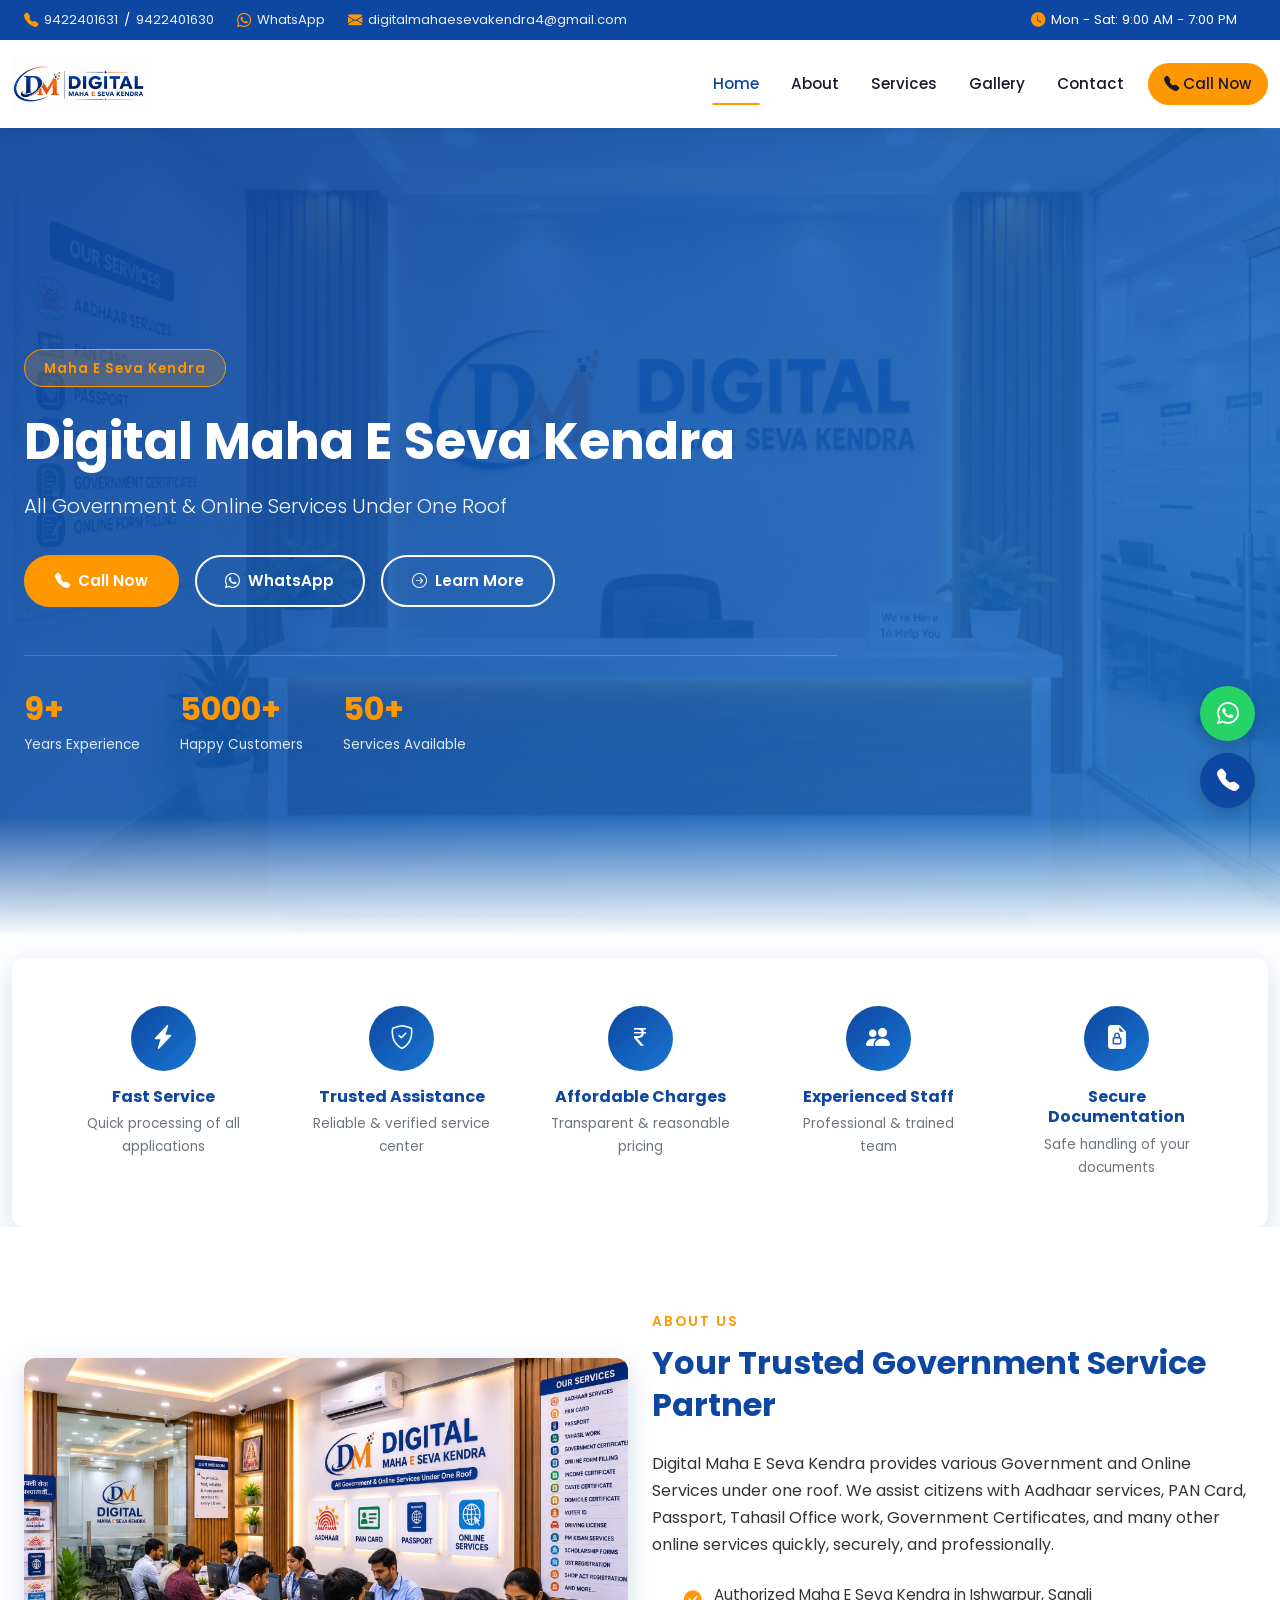
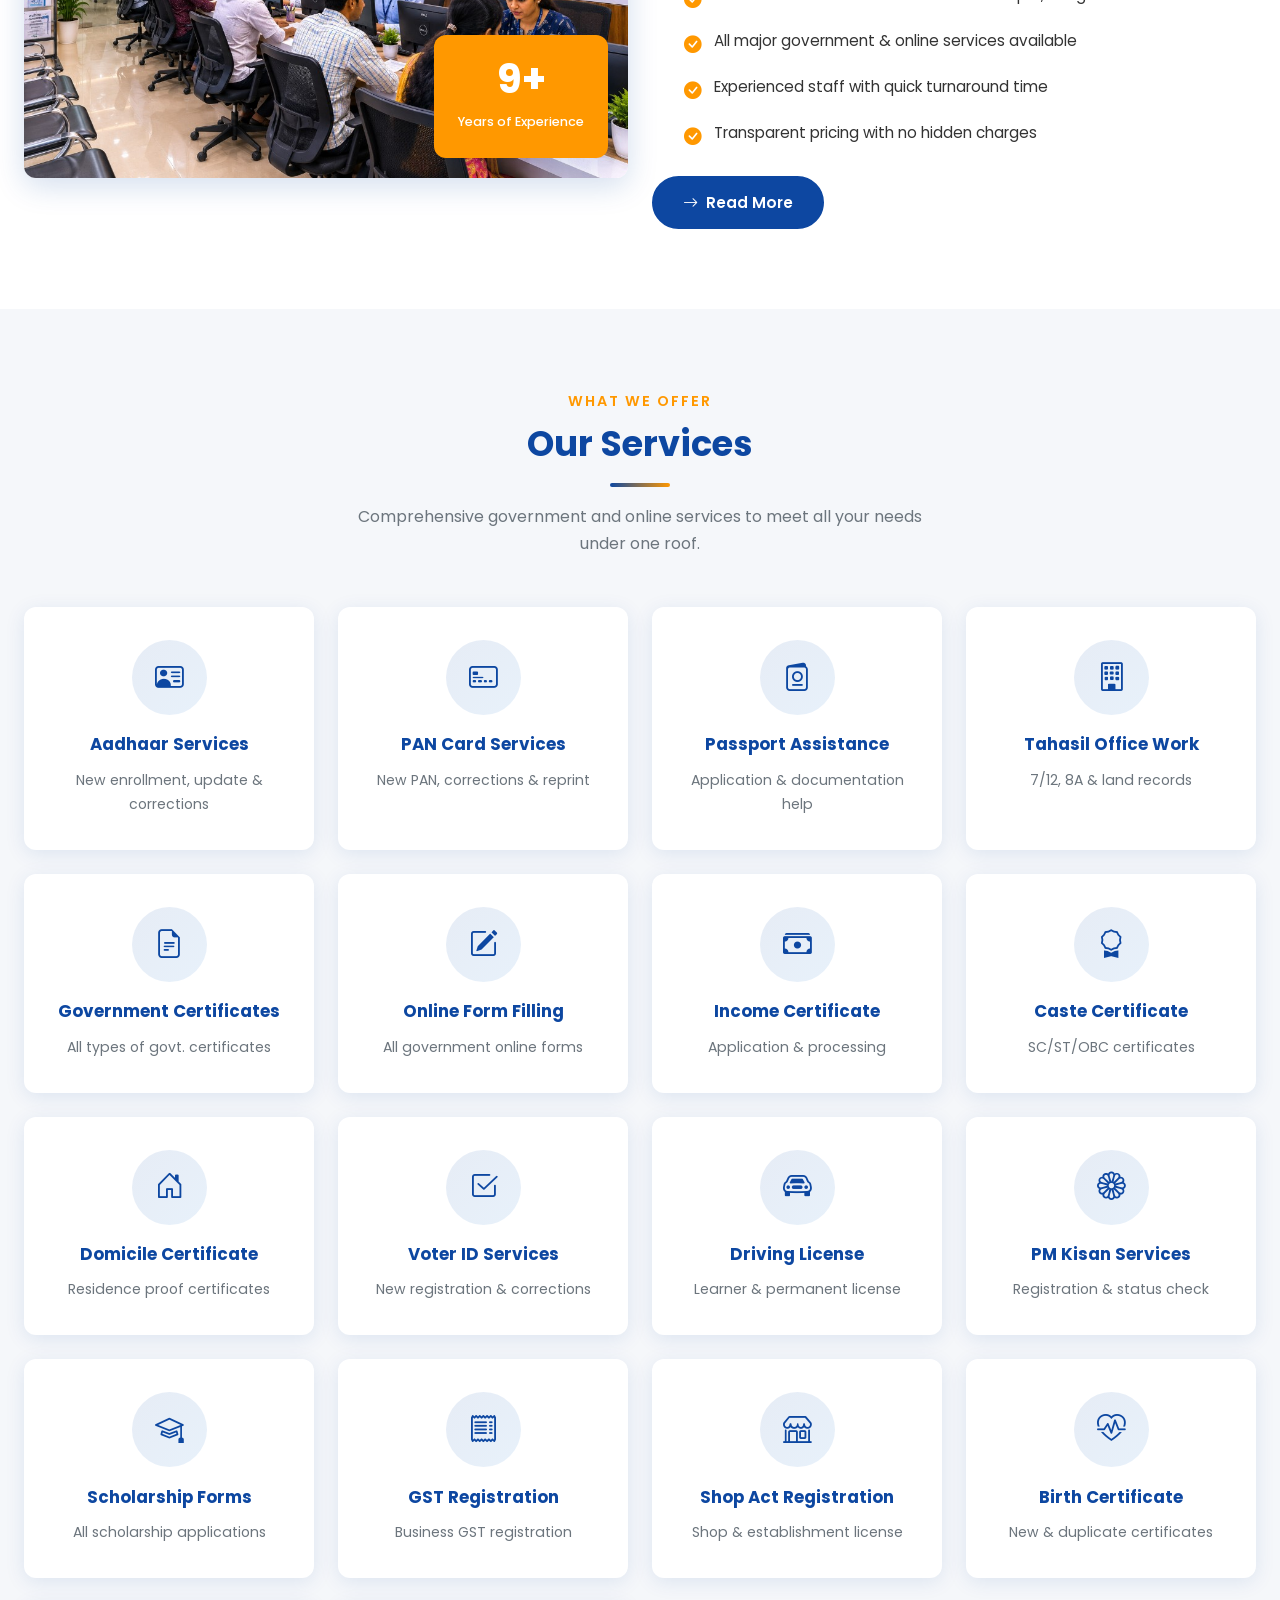
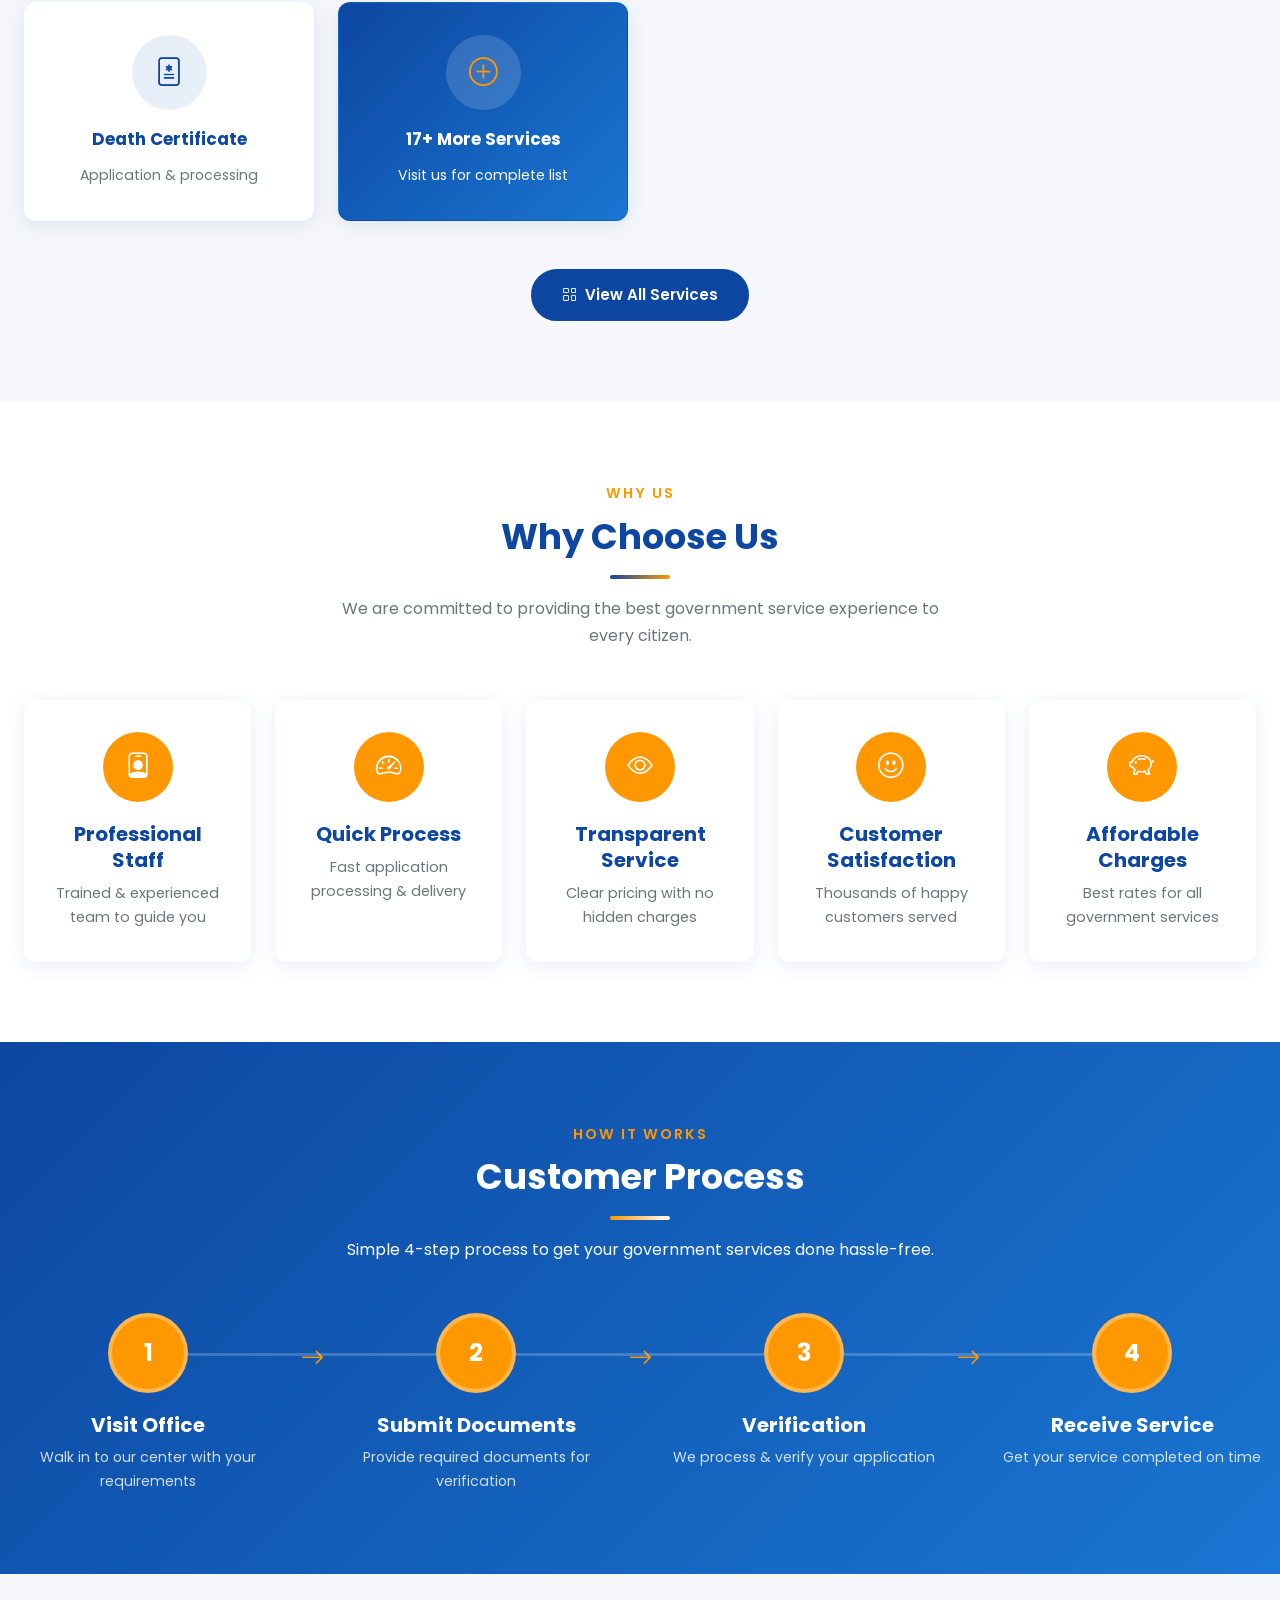
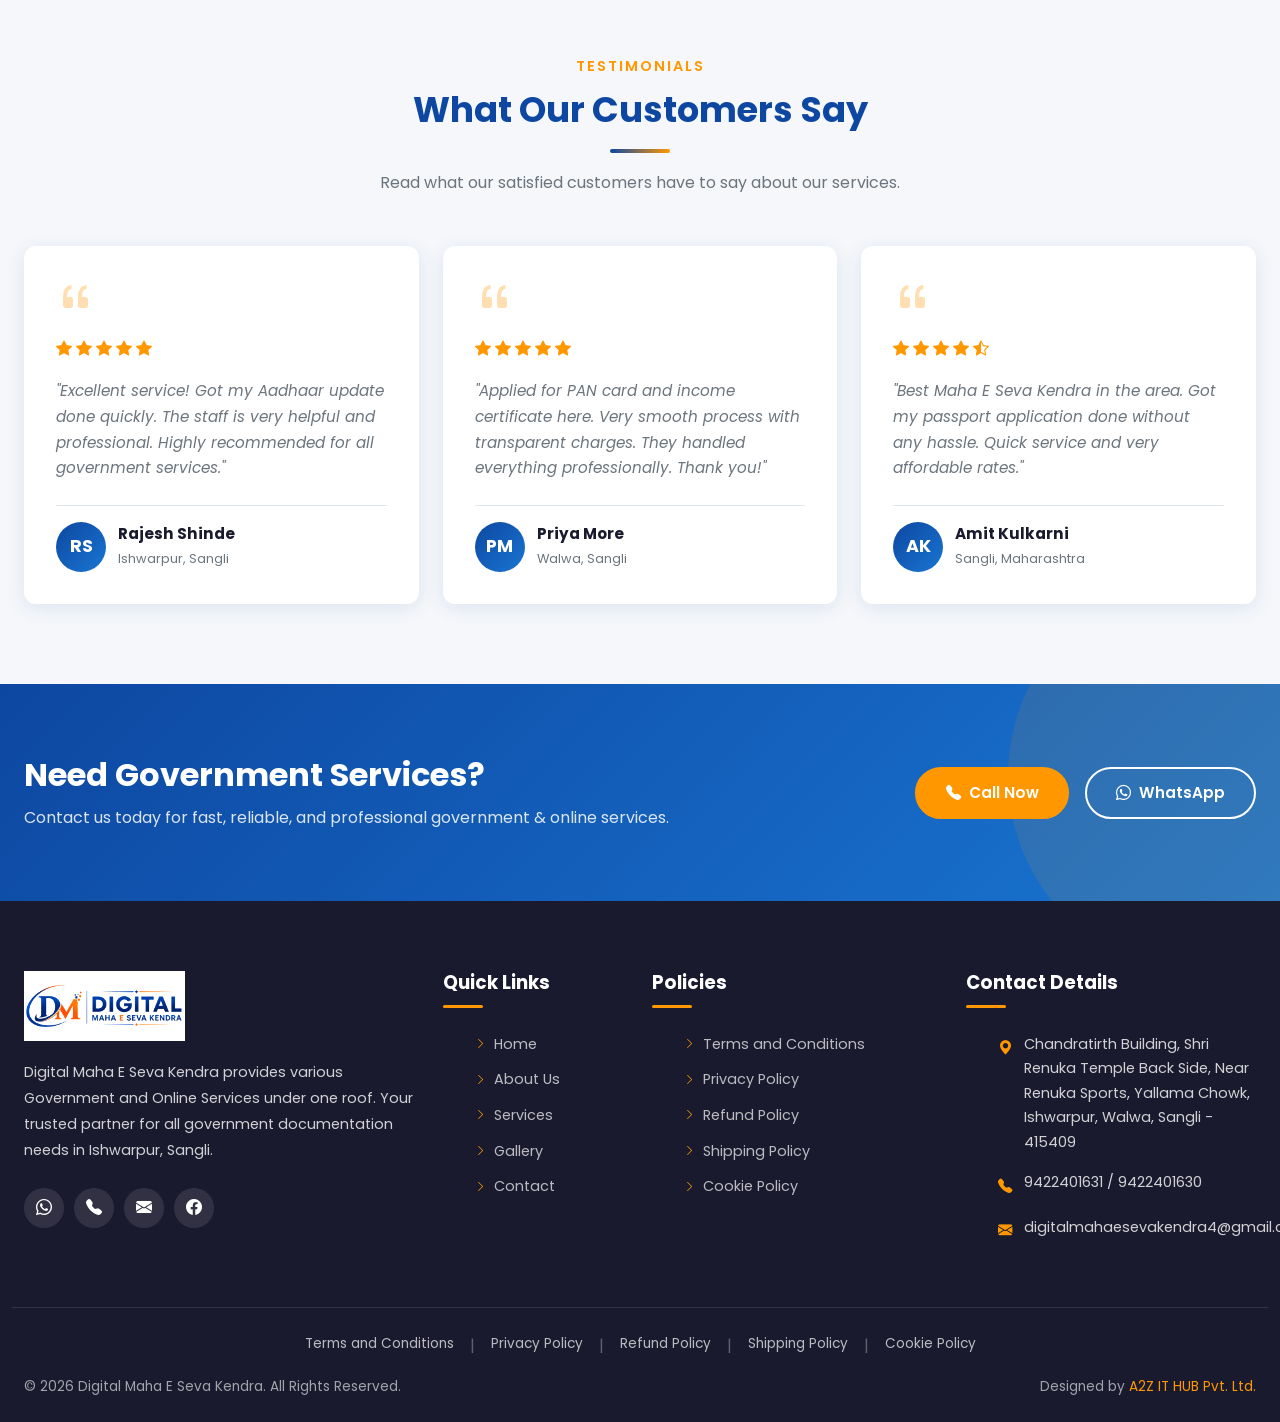
<file: index.html>
﻿<!DOCTYPE html>
<html lang="en">
<head>
  <meta charset="UTF-8">
  <meta name="viewport" content="width=device-width, initial-scale=1.0">
  <meta http-equiv="X-UA-Compatible" content="IE=edge">

  <!-- SEO Meta Tags -->
  <title>Digital Maha E Seva Kendra | Maha e Seva Kendra | Aadhaar | PAN Card | Passport | Online Services</title>
  <meta name="description" content="Digital Maha E Seva Kendra provides Aadhaar Services, PAN Card, Passport, Tahasil Office Work, Government Certificates, Online Services, and many more in Ishwarpur, Sangli.">
  <meta name="keywords" content="Digital Maha E Seva Kendra, Maha e Seva Kendra, Aadhaar Center, PAN Card, Passport, Tahasil, Government Services, Online Services, Ishwarpur, Sangli">
  <meta name="author" content="Digital Maha E Seva Kendra">
  <meta name="robots" content="index, follow">
  <link rel="canonical" href="index.html">

  <!-- Open Graph Tags -->
  <meta property="og:title" content="Digital Maha E Seva Kendra | Government & Online Services">
  <meta property="og:description" content="Your One Stop Solution for Government & Online Services in Ishwarpur, Sangli.">
  <meta property="og:type" content="website">
  <meta property="og:url" content="index.html">
  <meta property="og:image" content="images/logo.png">
  <meta property="og:locale" content="en_IN">

  <!-- Favicon -->
  <link rel="icon" type="image/png" href="images/favicon.png">
  <link rel="apple-touch-icon" href="images/favicon.png">

  <!-- Google Fonts -->
  <link rel="preconnect" href="https://fonts.googleapis.com">
  <link rel="preconnect" href="https://fonts.gstatic.com" crossorigin>
  <link href="https://fonts.googleapis.com/css2?family=Poppins:wght@300;400;500;600;700&display=swap" rel="stylesheet">

  <!-- Bootstrap 5 CSS -->
  <link href="https://cdn.jsdelivr.net/npm/bootstrap@5.3.3/dist/css/bootstrap.min.css" rel="stylesheet">

  <!-- Bootstrap Icons -->
  <link href="https://cdn.jsdelivr.net/npm/bootstrap-icons@1.11.3/font/bootstrap-icons.min.css" rel="stylesheet">

  <!-- AOS Animation -->
  <link href="https://cdn.jsdelivr.net/npm/aos@2.3.4/dist/aos.css" rel="stylesheet">

  <!-- Custom CSS -->
  <link rel="stylesheet" href="css/style.css">
  <link rel="stylesheet" href="css/responsive.css">
</head>
<body>

  <!-- Page Loader -->
  <div id="page-loader">
    <div class="loader-spinner"></div>
    <p class="loader-text">Loading...</p>
  </div>

  <!-- Top Bar -->
  <div class="top-bar">
    <div class="container">
      <div class="row align-items-center">
        <div class="col-lg-8">
          <span class="top-bar-item">
            <i class="bi bi-telephone-fill"></i>
            <a href="tel:9422401631">9422401631</a> / <a href="tel:9422401630">9422401630</a>
          </span>
          <span class="top-bar-item">
            <i class="bi bi-whatsapp"></i>
            <a href="https://wa.me/919422401631" target="_blank" rel="noopener">WhatsApp</a>
          </span>
          <span class="top-bar-item">
            <i class="bi bi-envelope-fill"></i>
            <a href="mailto:digitalmahaesevakendra4@gmail.com">digitalmahaesevakendra4@gmail.com</a>
          </span>
        </div>
        <div class="col-lg-4 text-lg-end d-none d-lg-block">
          <span class="top-bar-item">
            <i class="bi bi-clock-fill"></i>
            Mon - Sat: 9:00 AM - 7:00 PM
          </span>
        </div>
      </div>
    </div>
  </div>

  <!-- Sticky Header -->
  <header class="main-header">
    <nav class="navbar navbar-expand-lg">
      <div class="container">
        <a class="navbar-brand" href="index.html">
          <img src="images/logo.png" alt="Digital Maha E Seva Kendra Logo">
        </a>
        <button class="navbar-toggler" type="button" data-bs-toggle="collapse" data-bs-target="#mainNav" aria-controls="mainNav" aria-expanded="false" aria-label="Toggle navigation">
          <span class="navbar-toggler-icon"></span>
        </button>
        <div class="collapse navbar-collapse" id="mainNav">
          <ul class="navbar-nav ms-auto align-items-lg-center">
            <li class="nav-item"><a class="nav-link active" href="index.html">Home</a></li>
            <li class="nav-item"><a class="nav-link" href="about.html">About</a></li>
            <li class="nav-item"><a class="nav-link" href="services.html">Services</a></li>
            <li class="nav-item"><a class="nav-link" href="gallery.html">Gallery</a></li>
            <li class="nav-item"><a class="nav-link" href="contact.html">Contact</a></li>
            <li class="nav-item">
              <a class="nav-link btn-nav-cta" href="tel:9422401631">
                <i class="bi bi-telephone-fill"></i> Call Now
              </a>
            </li>
          </ul>
        </div>
      </div>
    </nav>
  </header>

  <!-- Hero Section -->
  <section class="hero-section" id="home">
    <div class="container">
      <div class="row">
        <div class="col-lg-8">
          <div class="hero-content" data-aos="fade-right">
            <span class="hero-badge">Maha E Seva Kendra</span>
            <h1>Digital Maha E Seva Kendra</h1>
            <p class="hero-tagline">All Government &amp; Online Services Under One Roof</p>
            <div class="hero-buttons">
              <a href="tel:9422401631" class="btn-accent-custom">
                <i class="bi bi-telephone-fill"></i> Call Now
              </a>
              <a href="https://wa.me/919422401631" target="_blank" rel="noopener" class="btn-outline-custom">
                <i class="bi bi-whatsapp"></i> WhatsApp
              </a>
              <a href="about.html" class="btn-outline-custom">
                <i class="bi bi-arrow-right-circle"></i> Learn More
              </a>
            </div>
            <div class="hero-stats">
              <div class="hero-stat-item">
                <h3 data-count="10" data-suffix="+">0+</h3>
                <p>Years Experience</p>
              </div>
              <div class="hero-stat-item">
                <h3 data-count="5000" data-suffix="+">0+</h3>
                <p>Happy Customers</p>
              </div>
              <div class="hero-stat-item">
                <h3 data-count="50" data-suffix="+">0+</h3>
                <p>Services Available</p>
              </div>
            </div>
          </div>
        </div>
      </div>
    </div>
  </section>

  <!-- Quick Features -->
  <section class="section-padding pb-0">
    <div class="container">
      <div class="features-bar" data-aos="fade-up">
        <div class="row g-3">
          <div class="col-6 col-md-4 col-lg">
            <div class="feature-item">
              <div class="feature-icon"><i class="bi bi-lightning-charge-fill"></i></div>
              <h5>Fast Service</h5>
              <p>Quick processing of all applications</p>
            </div>
          </div>
          <div class="col-6 col-md-4 col-lg">
            <div class="feature-item">
              <div class="feature-icon"><i class="bi bi-shield-check"></i></div>
              <h5>Trusted Assistance</h5>
              <p>Reliable &amp; verified service center</p>
            </div>
          </div>
          <div class="col-6 col-md-4 col-lg">
            <div class="feature-item">
              <div class="feature-icon"><i class="bi bi-currency-rupee"></i></div>
              <h5>Affordable Charges</h5>
              <p>Transparent &amp; reasonable pricing</p>
            </div>
          </div>
          <div class="col-6 col-md-4 col-lg">
            <div class="feature-item">
              <div class="feature-icon"><i class="bi bi-people-fill"></i></div>
              <h5>Experienced Staff</h5>
              <p>Professional &amp; trained team</p>
            </div>
          </div>
          <div class="col-6 col-md-4 col-lg">
            <div class="feature-item">
              <div class="feature-icon"><i class="bi bi-file-earmark-lock-fill"></i></div>
              <h5>Secure Documentation</h5>
              <p>Safe handling of your documents</p>
            </div>
          </div>
        </div>
      </div>
    </div>
  </section>

  <!-- About Preview -->
  <section class="section-padding" id="about-preview">
    <div class="container">
      <div class="row align-items-center g-4">
        <div class="col-lg-6" data-aos="fade-right">
          <div class="about-preview-img">
            <img src="images/about.jpg" alt="Digital Maha E Seva Kendra Office">
            <div class="experience-badge">
              <h3 data-count="10" data-suffix="+">0+</h3>
              <span>Years of Experience</span>
            </div>
          </div>
        </div>
        <div class="col-lg-6" data-aos="fade-left">
          <div class="about-content">
            <span class="subtitle">About Us</span>
            <h2>Your Trusted Government Service Partner</h2>
            <p>Digital Maha E Seva Kendra provides various Government and Online Services under one roof. We assist citizens with Aadhaar services, PAN Card, Passport, Tahasil Office work, Government Certificates, and many other online services quickly, securely, and professionally.</p>
            <ul class="about-list">
              <li><i class="bi bi-check-circle-fill"></i> Authorized Maha E Seva Kendra in Ishwarpur, Sangli</li>
              <li><i class="bi bi-check-circle-fill"></i> All major government &amp; online services available</li>
              <li><i class="bi bi-check-circle-fill"></i> Experienced staff with quick turnaround time</li>
              <li><i class="bi bi-check-circle-fill"></i> Transparent pricing with no hidden charges</li>
            </ul>
            <a href="about.html" class="btn-primary-custom">
              <i class="bi bi-arrow-right"></i> Read More
            </a>
          </div>
        </div>
      </div>
    </div>
  </section>

  <!-- Our Services -->
  <section class="section-padding section-bg-light" id="services">
    <div class="container">
      <div class="section-title" data-aos="fade-up">
        <span class="subtitle">What We Offer</span>
        <h2>Our Services</h2>
        <div class="divider"></div>
        <p>Comprehensive government and online services to meet all your needs under one roof.</p>
      </div>
      <div class="row g-4">
        <div class="col-6 col-md-4 col-lg-3" data-aos="fade-up" data-aos-delay="50">
          <div class="service-card">
            <div class="service-card-icon"><i class="bi bi-person-vcard"></i></div>
            <h4>Aadhaar Services</h4>
            <p>New enrollment, update &amp; corrections</p>
          </div>
        </div>
        <div class="col-6 col-md-4 col-lg-3" data-aos="fade-up" data-aos-delay="100">
          <div class="service-card">
            <div class="service-card-icon"><i class="bi bi-credit-card-2-front"></i></div>
            <h4>PAN Card Services</h4>
            <p>New PAN, corrections &amp; reprint</p>
          </div>
        </div>
        <div class="col-6 col-md-4 col-lg-3" data-aos="fade-up" data-aos-delay="150">
          <div class="service-card">
            <div class="service-card-icon"><i class="bi bi-passport"></i></div>
            <h4>Passport Assistance</h4>
            <p>Application &amp; documentation help</p>
          </div>
        </div>
        <div class="col-6 col-md-4 col-lg-3" data-aos="fade-up" data-aos-delay="200">
          <div class="service-card">
            <div class="service-card-icon"><i class="bi bi-building"></i></div>
            <h4>Tahasil Office Work</h4>
            <p>7/12, 8A &amp; land records</p>
          </div>
        </div>
        <div class="col-6 col-md-4 col-lg-3" data-aos="fade-up" data-aos-delay="50">
          <div class="service-card">
            <div class="service-card-icon"><i class="bi bi-file-earmark-text"></i></div>
            <h4>Government Certificates</h4>
            <p>All types of govt. certificates</p>
          </div>
        </div>
        <div class="col-6 col-md-4 col-lg-3" data-aos="fade-up" data-aos-delay="100">
          <div class="service-card">
            <div class="service-card-icon"><i class="bi bi-pencil-square"></i></div>
            <h4>Online Form Filling</h4>
            <p>All government online forms</p>
          </div>
        </div>
        <div class="col-6 col-md-4 col-lg-3" data-aos="fade-up" data-aos-delay="150">
          <div class="service-card">
            <div class="service-card-icon"><i class="bi bi-cash-stack"></i></div>
            <h4>Income Certificate</h4>
            <p>Application &amp; processing</p>
          </div>
        </div>
        <div class="col-6 col-md-4 col-lg-3" data-aos="fade-up" data-aos-delay="200">
          <div class="service-card">
            <div class="service-card-icon"><i class="bi bi-award"></i></div>
            <h4>Caste Certificate</h4>
            <p>SC/ST/OBC certificates</p>
          </div>
        </div>
        <div class="col-6 col-md-4 col-lg-3" data-aos="fade-up" data-aos-delay="50">
          <div class="service-card">
            <div class="service-card-icon"><i class="bi bi-house-door"></i></div>
            <h4>Domicile Certificate</h4>
            <p>Residence proof certificates</p>
          </div>
        </div>
        <div class="col-6 col-md-4 col-lg-3" data-aos="fade-up" data-aos-delay="100">
          <div class="service-card">
            <div class="service-card-icon"><i class="bi bi-check2-square"></i></div>
            <h4>Voter ID Services</h4>
            <p>New registration &amp; corrections</p>
          </div>
        </div>
        <div class="col-6 col-md-4 col-lg-3" data-aos="fade-up" data-aos-delay="150">
          <div class="service-card">
            <div class="service-card-icon"><i class="bi bi-car-front"></i></div>
            <h4>Driving License</h4>
            <p>Learner &amp; permanent license</p>
          </div>
        </div>
        <div class="col-6 col-md-4 col-lg-3" data-aos="fade-up" data-aos-delay="200">
          <div class="service-card">
            <div class="service-card-icon"><i class="bi bi-flower1"></i></div>
            <h4>PM Kisan Services</h4>
            <p>Registration &amp; status check</p>
          </div>
        </div>
        <div class="col-6 col-md-4 col-lg-3" data-aos="fade-up" data-aos-delay="50">
          <div class="service-card">
            <div class="service-card-icon"><i class="bi bi-mortarboard"></i></div>
            <h4>Scholarship Forms</h4>
            <p>All scholarship applications</p>
          </div>
        </div>
        <div class="col-6 col-md-4 col-lg-3" data-aos="fade-up" data-aos-delay="100">
          <div class="service-card">
            <div class="service-card-icon"><i class="bi bi-receipt"></i></div>
            <h4>GST Registration</h4>
            <p>Business GST registration</p>
          </div>
        </div>
        <div class="col-6 col-md-4 col-lg-3" data-aos="fade-up" data-aos-delay="150">
          <div class="service-card">
            <div class="service-card-icon"><i class="bi bi-shop"></i></div>
            <h4>Shop Act Registration</h4>
            <p>Shop &amp; establishment license</p>
          </div>
        </div>
        <div class="col-6 col-md-4 col-lg-3" data-aos="fade-up" data-aos-delay="200">
          <div class="service-card">
            <div class="service-card-icon"><i class="bi bi-heart-pulse"></i></div>
            <h4>Birth Certificate</h4>
            <p>New &amp; duplicate certificates</p>
          </div>
        </div>
        <div class="col-6 col-md-4 col-lg-3" data-aos="fade-up" data-aos-delay="50">
          <div class="service-card">
            <div class="service-card-icon"><i class="bi bi-file-medical"></i></div>
            <h4>Death Certificate</h4>
            <p>Application &amp; processing</p>
          </div>
        </div>
        <div class="col-6 col-md-4 col-lg-3" data-aos="fade-up" data-aos-delay="100">
          <div class="service-card more-services-card">
            <div class="service-card-icon"><i class="bi bi-plus-circle"></i></div>
            <h4>17+ More Services</h4>
            <p>Visit us for complete list</p>
          </div>
        </div>
      </div>
      <div class="text-center mt-5" data-aos="fade-up">
        <a href="services.html" class="btn-primary-custom">
          <i class="bi bi-grid"></i> View All Services
        </a>
      </div>
    </div>
  </section>

  <!-- Why Choose Us -->
  <section class="section-padding" id="why-us">
    <div class="container">
      <div class="section-title" data-aos="fade-up">
        <span class="subtitle">Why Us</span>
        <h2>Why Choose Us</h2>
        <div class="divider"></div>
        <p>We are committed to providing the best government service experience to every citizen.</p>
      </div>
      <div class="row g-4">
        <div class="col-6 col-md-4 col-lg" data-aos="fade-up" data-aos-delay="50">
          <div class="why-card">
            <div class="icon-wrap"><i class="bi bi-person-badge"></i></div>
            <h5>Professional Staff</h5>
            <p>Trained &amp; experienced team to guide you</p>
          </div>
        </div>
        <div class="col-6 col-md-4 col-lg" data-aos="fade-up" data-aos-delay="100">
          <div class="why-card">
            <div class="icon-wrap"><i class="bi bi-speedometer2"></i></div>
            <h5>Quick Process</h5>
            <p>Fast application processing &amp; delivery</p>
          </div>
        </div>
        <div class="col-6 col-md-4 col-lg" data-aos="fade-up" data-aos-delay="150">
          <div class="why-card">
            <div class="icon-wrap"><i class="bi bi-eye"></i></div>
            <h5>Transparent Service</h5>
            <p>Clear pricing with no hidden charges</p>
          </div>
        </div>
        <div class="col-6 col-md-4 col-lg" data-aos="fade-up" data-aos-delay="200">
          <div class="why-card">
            <div class="icon-wrap"><i class="bi bi-emoji-smile"></i></div>
            <h5>Customer Satisfaction</h5>
            <p>Thousands of happy customers served</p>
          </div>
        </div>
        <div class="col-6 col-md-4 col-lg" data-aos="fade-up" data-aos-delay="250">
          <div class="why-card">
            <div class="icon-wrap"><i class="bi bi-piggy-bank"></i></div>
            <h5>Affordable Charges</h5>
            <p>Best rates for all government services</p>
          </div>
        </div>
      </div>
    </div>
  </section>

  <!-- Customer Process -->
  <section class="section-padding process-section" id="process">
    <div class="container">
      <div class="section-title" data-aos="fade-up">
        <span class="subtitle">How It Works</span>
        <h2>Customer Process</h2>
        <div class="divider"></div>
        <p>Simple 4-step process to get your government services done hassle-free.</p>
      </div>
      <div class="process-steps" data-aos="fade-up">
        <div class="process-step">
          <div class="step-number">1</div>
          <h5>Visit Office</h5>
          <p>Walk in to our center with your requirements</p>
        </div>
        <div class="process-arrow d-none d-lg-flex"><i class="bi bi-arrow-right"></i></div>
        <div class="process-step">
          <div class="step-number">2</div>
          <h5>Submit Documents</h5>
          <p>Provide required documents for verification</p>
        </div>
        <div class="process-arrow d-none d-lg-flex"><i class="bi bi-arrow-right"></i></div>
        <div class="process-step">
          <div class="step-number">3</div>
          <h5>Verification</h5>
          <p>We process &amp; verify your application</p>
        </div>
        <div class="process-arrow d-none d-lg-flex"><i class="bi bi-arrow-right"></i></div>
        <div class="process-step">
          <div class="step-number">4</div>
          <h5>Receive Service</h5>
          <p>Get your service completed on time</p>
        </div>
      </div>
    </div>
  </section>

  <!-- Testimonials -->
  <section class="section-padding section-bg-light" id="testimonials">
    <div class="container">
      <div class="section-title" data-aos="fade-up">
        <span class="subtitle">Testimonials</span>
        <h2>What Our Customers Say</h2>
        <div class="divider"></div>
        <p>Read what our satisfied customers have to say about our services.</p>
      </div>
      <div class="row g-4">
        <div class="col-md-4" data-aos="fade-up" data-aos-delay="50">
          <div class="testimonial-card">
            <div class="quote-icon"><i class="bi bi-quote"></i></div>
            <div class="stars">
              <i class="bi bi-star-fill"></i>
              <i class="bi bi-star-fill"></i>
              <i class="bi bi-star-fill"></i>
              <i class="bi bi-star-fill"></i>
              <i class="bi bi-star-fill"></i>
            </div>
            <p>"Excellent service! Got my Aadhaar update done quickly. The staff is very helpful and professional. Highly recommended for all government services."</p>
            <div class="testimonial-author">
              <div class="avatar">RS</div>
              <div>
                <h6>Rajesh Shinde</h6>
                <span>Ishwarpur, Sangli</span>
              </div>
            </div>
          </div>
        </div>
        <div class="col-md-4" data-aos="fade-up" data-aos-delay="100">
          <div class="testimonial-card">
            <div class="quote-icon"><i class="bi bi-quote"></i></div>
            <div class="stars">
              <i class="bi bi-star-fill"></i>
              <i class="bi bi-star-fill"></i>
              <i class="bi bi-star-fill"></i>
              <i class="bi bi-star-fill"></i>
              <i class="bi bi-star-fill"></i>
            </div>
            <p>"Applied for PAN card and income certificate here. Very smooth process with transparent charges. They handled everything professionally. Thank you!"</p>
            <div class="testimonial-author">
              <div class="avatar">PM</div>
              <div>
                <h6>Priya More</h6>
                <span>Walwa, Sangli</span>
              </div>
            </div>
          </div>
        </div>
        <div class="col-md-4" data-aos="fade-up" data-aos-delay="150">
          <div class="testimonial-card">
            <div class="quote-icon"><i class="bi bi-quote"></i></div>
            <div class="stars">
              <i class="bi bi-star-fill"></i>
              <i class="bi bi-star-fill"></i>
              <i class="bi bi-star-fill"></i>
              <i class="bi bi-star-fill"></i>
              <i class="bi bi-star-half"></i>
            </div>
            <p>"Best Maha E Seva Kendra in the area. Got my passport application done without any hassle. Quick service and very affordable rates."</p>
            <div class="testimonial-author">
              <div class="avatar">AK</div>
              <div>
                <h6>Amit Kulkarni</h6>
                <span>Sangli, Maharashtra</span>
              </div>
            </div>
          </div>
        </div>
      </div>
    </div>
  </section>

  <!-- Call To Action -->
  <section class="cta-section" id="cta">
    <div class="container">
      <div class="row align-items-center">
        <div class="col-lg-7" data-aos="fade-right">
          <h2>Need Government Services?</h2>
          <p>Contact us today for fast, reliable, and professional government &amp; online services.</p>
        </div>
        <div class="col-lg-5" data-aos="fade-left">
          <div class="cta-buttons">
            <a href="tel:9422401631" class="btn-accent-custom">
              <i class="bi bi-telephone-fill"></i> Call Now
            </a>
            <a href="https://wa.me/919422401631" target="_blank" rel="noopener" class="btn-outline-custom">
              <i class="bi bi-whatsapp"></i> WhatsApp
            </a>
          </div>
        </div>
      </div>
    </div>
  </section>

  <!-- Footer -->
  <footer class="main-footer">
    <div class="container">
      <div class="row g-4">
        <div class="col-lg-4 col-md-6 footer-about">
          <img src="images/logo.png" alt="Digital Maha E Seva Kendra">
          <p>Digital Maha E Seva Kendra provides various Government and Online Services under one roof. Your trusted partner for all government documentation needs in Ishwarpur, Sangli.</p>
          <div class="footer-social">
            <a href="https://wa.me/919422401631" target="_blank" rel="noopener" aria-label="WhatsApp"><i class="bi bi-whatsapp"></i></a>
            <a href="tel:9422401631" aria-label="Call"><i class="bi bi-telephone-fill"></i></a>
            <a href="mailto:digitalmahaesevakendra4@gmail.com" aria-label="Email"><i class="bi bi-envelope-fill"></i></a>
            <a href="#" aria-label="Facebook"><i class="bi bi-facebook"></i></a>
          </div>
        </div>
        <div class="col-lg-2 col-md-6 footer-widget">
          <h5 class="footer-title">Quick Links</h5>
          <ul class="footer-links">
            <li><a href="index.html"><i class="bi bi-chevron-right"></i> Home</a></li>
            <li><a href="about.html"><i class="bi bi-chevron-right"></i> About Us</a></li>
            <li><a href="services.html"><i class="bi bi-chevron-right"></i> Services</a></li>
            <li><a href="gallery.html"><i class="bi bi-chevron-right"></i> Gallery</a></li>
            <li><a href="contact.html"><i class="bi bi-chevron-right"></i> Contact</a></li>
          </ul>
        </div>
        <div class="col-lg-3 col-md-6 footer-widget">
          <h5 class="footer-title">Policies</h5>
          <ul class="footer-links">
            <li><a href="terms-and-conditions.html"><i class="bi bi-chevron-right"></i> Terms and Conditions</a></li>
            <li><a href="privacy-policy.html"><i class="bi bi-chevron-right"></i> Privacy Policy</a></li>
            <li><a href="refund-policy.html"><i class="bi bi-chevron-right"></i> Refund Policy</a></li>
            <li><a href="shipping-policy.html"><i class="bi bi-chevron-right"></i> Shipping Policy</a></li>
            <li><a href="cookie-policy.html"><i class="bi bi-chevron-right"></i> Cookie Policy</a></li>
          </ul>
        </div>
        <div class="col-lg-3 col-md-6 footer-widget">
          <h5 class="footer-title">Contact Details</h5>
          <ul class="footer-contact">
            <li>
              <i class="bi bi-geo-alt-fill"></i>
              <span>Chandratirth Building, Shri Renuka Temple Back Side, Near Renuka Sports, Yallama Chowk, Ishwarpur, Walwa, Sangli - 415409</span>
            </li>
            <li>
              <i class="bi bi-telephone-fill"></i>
              <span><a href="tel:9422401631">9422401631</a> / <a href="tel:9422401630">9422401630</a></span>
            </li>
            <li>
              <i class="bi bi-envelope-fill"></i>
              <span><a href="mailto:digitalmahaesevakendra4@gmail.com">digitalmahaesevakendra4@gmail.com</a></span>
            </li>
          </ul>
        </div>
      </div>
      <div class="footer-bottom">
        
        <div class="footer-policies">
          <a href="terms-and-conditions.html">Terms and Conditions</a>
          <span class="sep">|</span>
          <a href="privacy-policy.html">Privacy Policy</a>
          <span class="sep">|</span>
          <a href="refund-policy.html">Refund Policy</a>
          <span class="sep">|</span>
          <a href="shipping-policy.html">Shipping Policy</a>
          <span class="sep">|</span>
          <a href="cookie-policy.html">Cookie Policy</a>
        </div>
        <div class="row align-items-center">
          <div class="col-md-6 text-center text-md-start">
            <p>&copy; 2026 Digital Maha E Seva Kendra. All Rights Reserved.</p>
          </div>
          <div class="col-md-6 text-center text-md-end">
            <p>Designed by <a href="#" target="_blank" rel="noopener">A2Z IT HUB Pvt. Ltd.</a></p>
          </div>
        </div>
      </div>
    </div>
  </footer>

  <!-- Floating Buttons -->
  <div class="floating-buttons">
    <a href="https://wa.me/919422401631" class="floating-btn whatsapp" target="_blank" rel="noopener" aria-label="WhatsApp">
      <i class="bi bi-whatsapp"></i>
    </a>
    <a href="tel:9422401631" class="floating-btn call" aria-label="Call">
      <i class="bi bi-telephone-fill"></i>
    </a>
    <button class="floating-btn scroll-top" id="scrollToTop" aria-label="Scroll to top">
      <i class="bi bi-arrow-up"></i>
    </button>
  </div>

  <!-- Bootstrap 5 JS -->
  <script src="https://cdn.jsdelivr.net/npm/bootstrap@5.3.3/dist/js/bootstrap.bundle.min.js"></script>

  <!-- AOS Animation JS -->
  <script src="https://cdn.jsdelivr.net/npm/aos@2.3.4/dist/aos.js"></script>

  <!-- Custom JS -->
  <script src="js/script.js"></script>
</body>
</html>
</file>
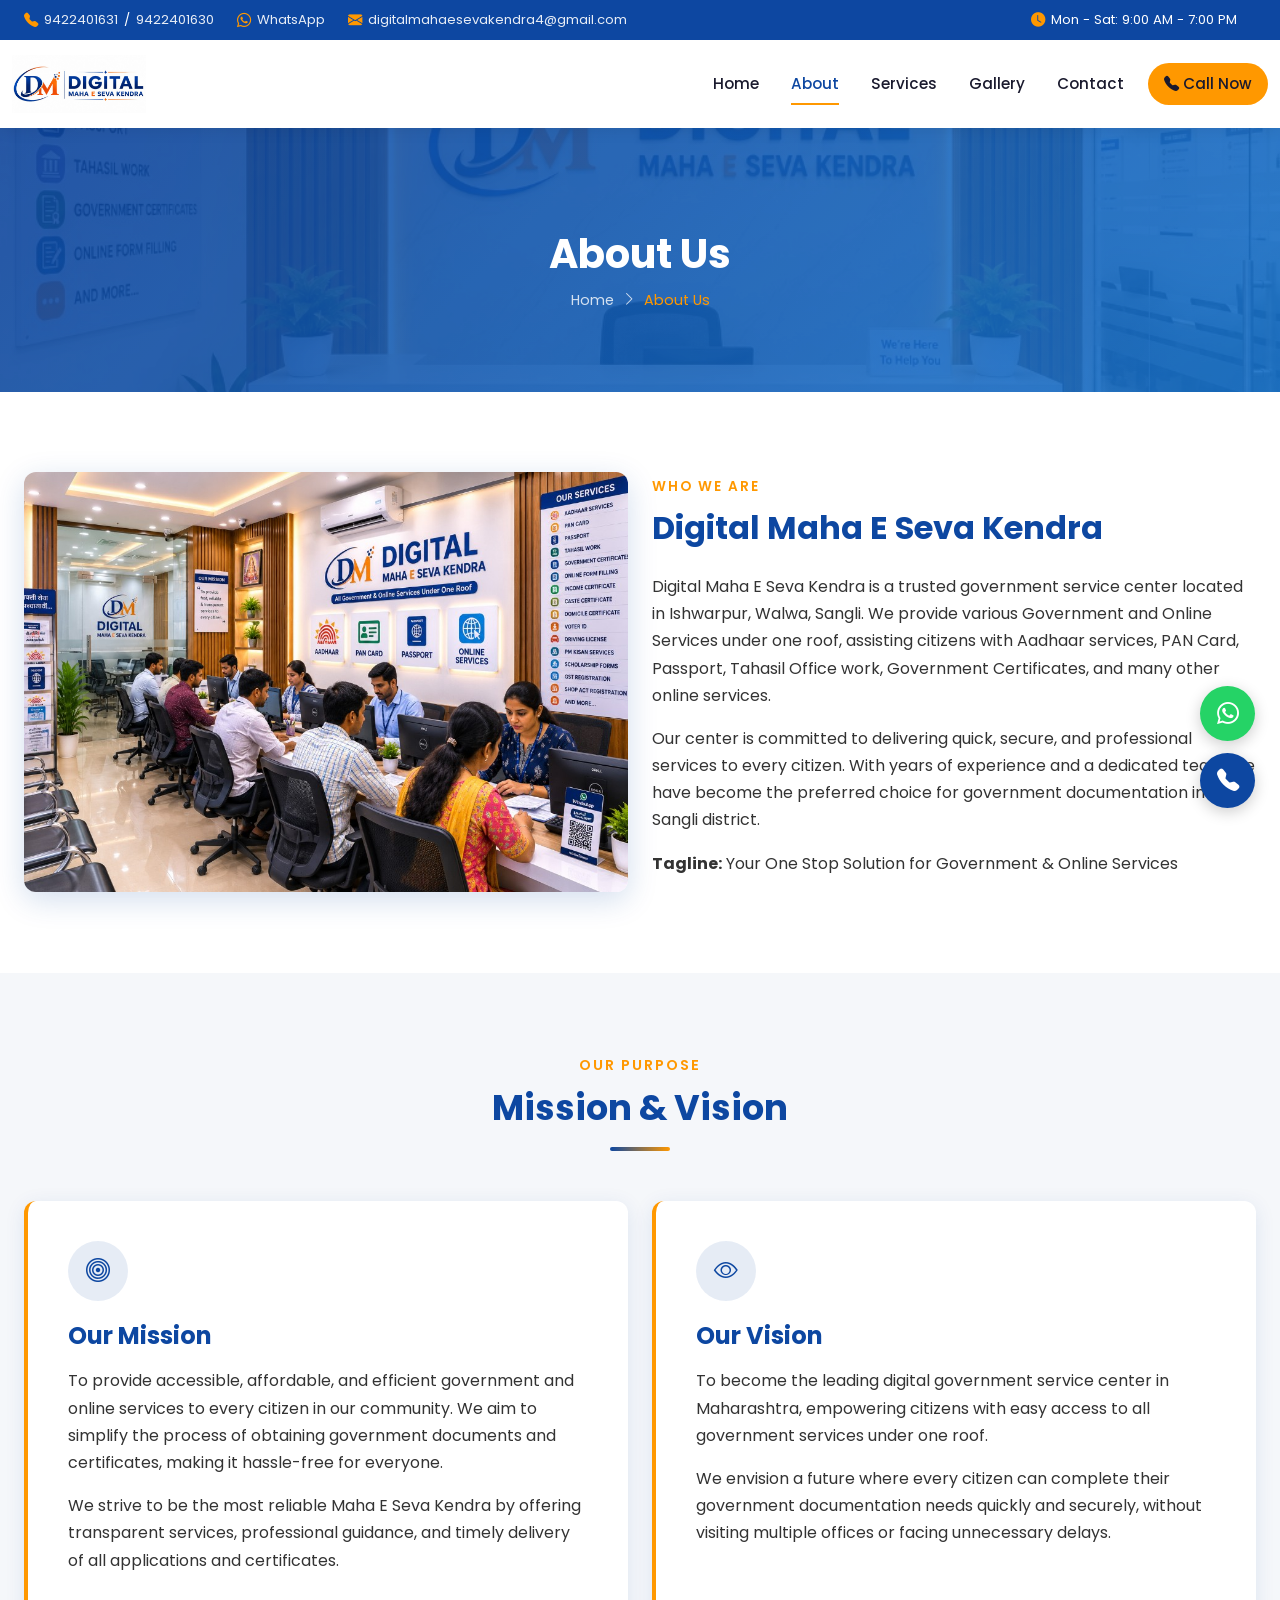
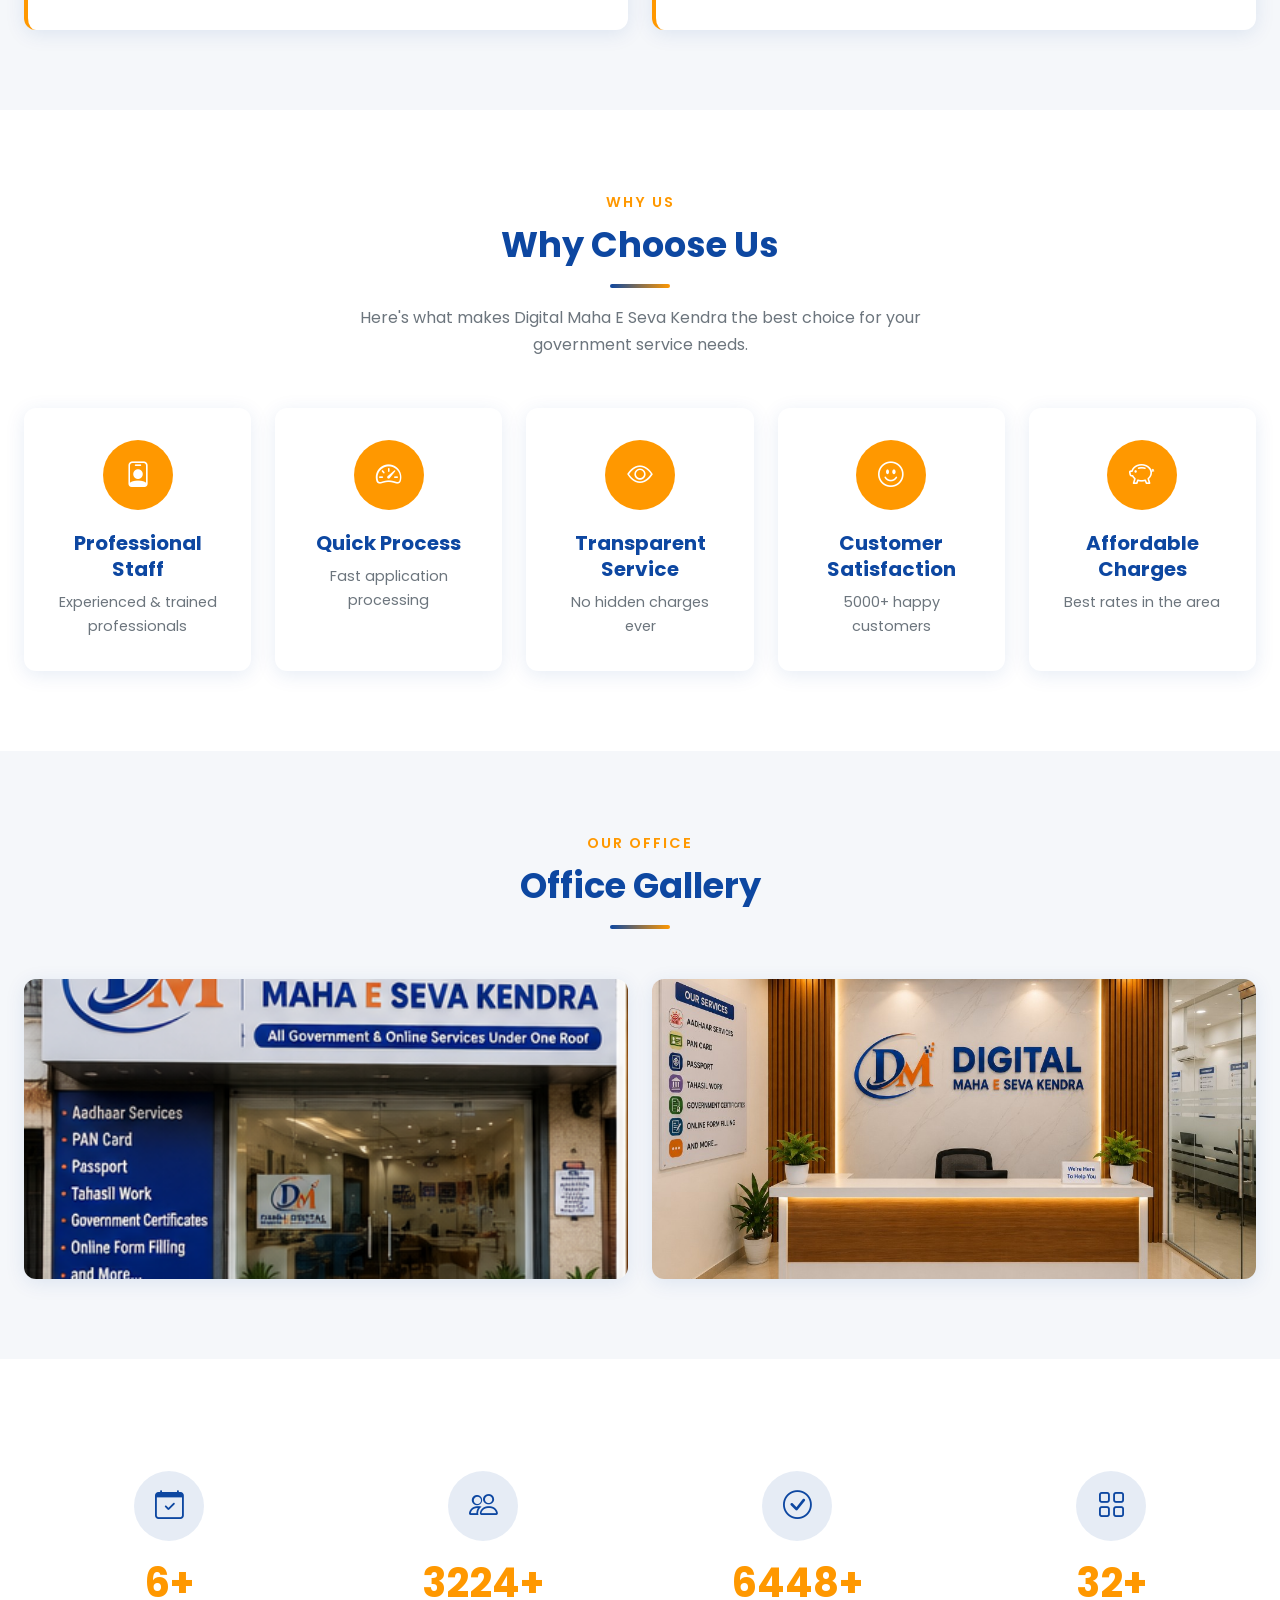
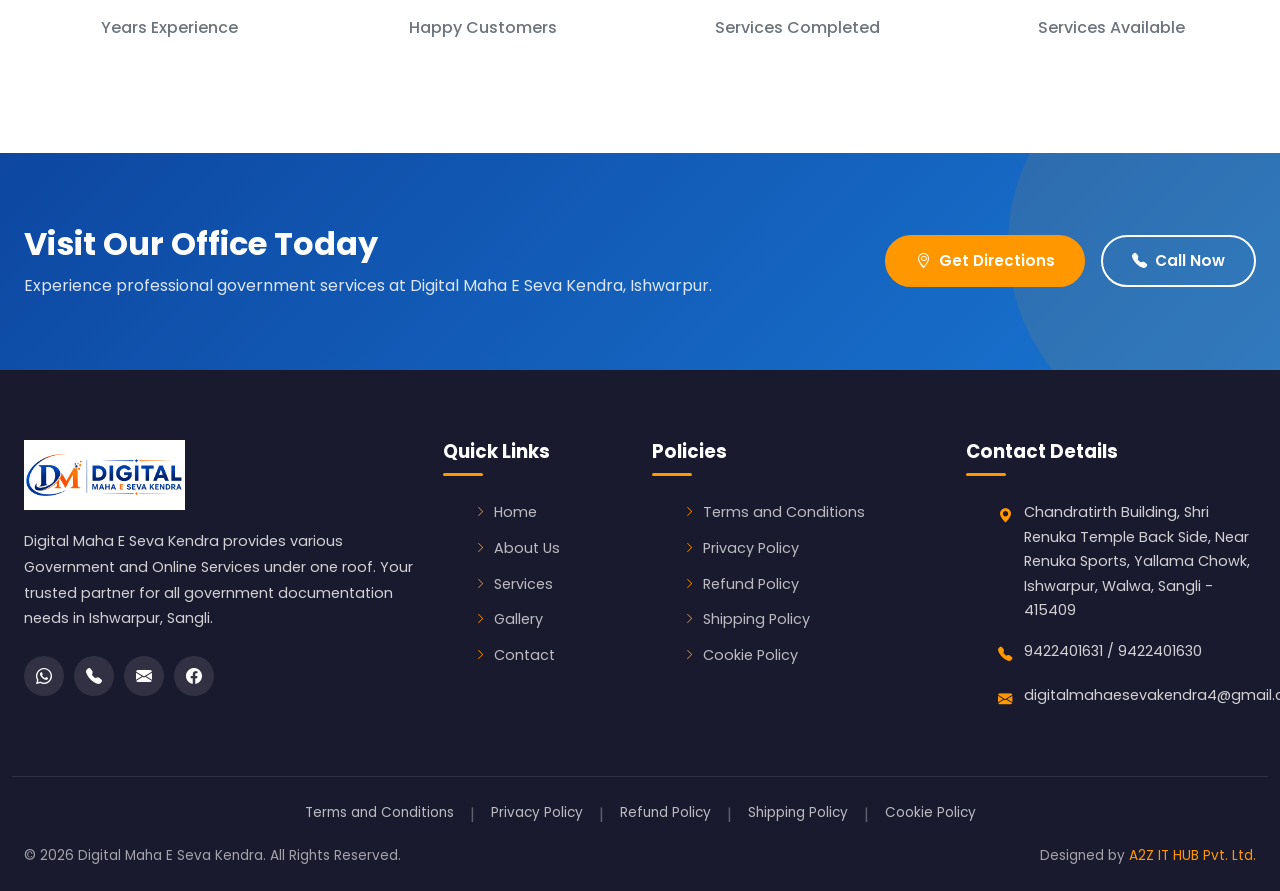
<file: about.html>
﻿<!DOCTYPE html>
<html lang="en">
<head>
  <meta charset="UTF-8">
  <meta name="viewport" content="width=device-width, initial-scale=1.0">
  <meta http-equiv="X-UA-Compatible" content="IE=edge">

  <title>About Us | Digital Maha E Seva Kendra | Ishwarpur, Sangli</title>
  <meta name="description" content="Learn about Digital Maha E Seva Kendra - your trusted government service center in Ishwarpur, Sangli. Mission, vision, and why choose us.">
  <meta name="keywords" content="About Digital Maha E Seva Kendra, Maha e Seva Kendra Ishwarpur, Government Services Sangli">
  <meta name="robots" content="index, follow">
  <link rel="canonical" href="about.html">

  <meta property="og:title" content="About Us | Digital Maha E Seva Kendra">
  <meta property="og:description" content="Your trusted government service partner in Ishwarpur, Sangli.">
  <meta property="og:type" content="website">
  <meta property="og:image" content="images/logo.png">

  <link rel="icon" type="image/png" href="images/favicon.png">
  <link rel="preconnect" href="https://fonts.googleapis.com">
  <link rel="preconnect" href="https://fonts.gstatic.com" crossorigin>
  <link href="https://fonts.googleapis.com/css2?family=Poppins:wght@300;400;500;600;700&display=swap" rel="stylesheet">
  <link href="https://cdn.jsdelivr.net/npm/bootstrap@5.3.3/dist/css/bootstrap.min.css" rel="stylesheet">
  <link href="https://cdn.jsdelivr.net/npm/bootstrap-icons@1.11.3/font/bootstrap-icons.min.css" rel="stylesheet">
  <link href="https://cdn.jsdelivr.net/npm/aos@2.3.4/dist/aos.css" rel="stylesheet">
  <link rel="stylesheet" href="css/style.css">
  <link rel="stylesheet" href="css/responsive.css">
</head>
<body>

  <div id="page-loader">
    <div class="loader-spinner"></div>
    <p class="loader-text">Loading...</p>
  </div>

  <!-- Top Bar -->
  <div class="top-bar">
    <div class="container">
      <div class="row align-items-center">
        <div class="col-lg-8">
          <span class="top-bar-item"><i class="bi bi-telephone-fill"></i> <a href="tel:9422401631">9422401631</a> / <a href="tel:9422401630">9422401630</a></span>
          <span class="top-bar-item"><i class="bi bi-whatsapp"></i> <a href="https://wa.me/919422401631" target="_blank" rel="noopener">WhatsApp</a></span>
          <span class="top-bar-item"><i class="bi bi-envelope-fill"></i> <a href="mailto:digitalmahaesevakendra4@gmail.com">digitalmahaesevakendra4@gmail.com</a></span>
        </div>
        <div class="col-lg-4 text-lg-end d-none d-lg-block">
          <span class="top-bar-item"><i class="bi bi-clock-fill"></i> Mon - Sat: 9:00 AM - 7:00 PM</span>
        </div>
      </div>
    </div>
  </div>

  <!-- Header -->
  <header class="main-header">
    <nav class="navbar navbar-expand-lg">
      <div class="container">
        <a class="navbar-brand" href="index.html"><img src="images/logo.png" alt="Digital Maha E Seva Kendra Logo"></a>
        <button class="navbar-toggler" type="button" data-bs-toggle="collapse" data-bs-target="#mainNav" aria-controls="mainNav" aria-expanded="false" aria-label="Toggle navigation">
          <span class="navbar-toggler-icon"></span>
        </button>
        <div class="collapse navbar-collapse" id="mainNav">
          <ul class="navbar-nav ms-auto align-items-lg-center">
            <li class="nav-item"><a class="nav-link" href="index.html">Home</a></li>
            <li class="nav-item"><a class="nav-link active" href="about.html">About</a></li>
            <li class="nav-item"><a class="nav-link" href="services.html">Services</a></li>
            <li class="nav-item"><a class="nav-link" href="gallery.html">Gallery</a></li>
            <li class="nav-item"><a class="nav-link" href="contact.html">Contact</a></li>
            <li class="nav-item"><a class="nav-link btn-nav-cta" href="tel:9422401631"><i class="bi bi-telephone-fill"></i> Call Now</a></li>
          </ul>
        </div>
      </div>
    </nav>
  </header>

  <!-- Page Banner -->
  <section class="page-banner">
    <div class="container text-center">
      <h1 data-aos="fade-up">About Us</h1>
      <nav class="breadcrumb-custom justify-content-center" data-aos="fade-up" data-aos-delay="100" aria-label="Breadcrumb">
        <a href="index.html">Home</a>
        <i class="bi bi-chevron-right"></i>
        <span class="active">About Us</span>
      </nav>
    </div>
  </section>

  <!-- Company Introduction -->
  <section class="section-padding">
    <div class="container">
      <div class="row align-items-center g-4">
        <div class="col-lg-6" data-aos="fade-right">
          <div class="about-preview-img">
            <img src="images/about.jpg" alt="About Digital Maha E Seva Kendra">
          </div>
        </div>
        <div class="col-lg-6" data-aos="fade-left">
          <div class="about-content">
            <span class="subtitle">Who We Are</span>
            <h2>Digital Maha E Seva Kendra</h2>
            <p>Digital Maha E Seva Kendra is a trusted government service center located in Ishwarpur, Walwa, Sangli. We provide various Government and Online Services under one roof, assisting citizens with Aadhaar services, PAN Card, Passport, Tahasil Office work, Government Certificates, and many other online services.</p>
            <p>Our center is committed to delivering quick, secure, and professional services to every citizen. With years of experience and a dedicated team, we have become the preferred choice for government documentation in the Sangli district.</p>
            <p><strong>Tagline:</strong> Your One Stop Solution for Government &amp; Online Services</p>
          </div>
        </div>
      </div>
    </div>
  </section>

  <!-- Mission & Vision -->
  <section class="section-padding section-bg-light">
    <div class="container">
      <div class="section-title" data-aos="fade-up">
        <span class="subtitle">Our Purpose</span>
        <h2>Mission &amp; Vision</h2>
        <div class="divider"></div>
      </div>
      <div class="row g-4">
        <div class="col-md-6" data-aos="fade-up" data-aos-delay="50">
          <div class="mv-card">
            <div class="icon"><i class="bi bi-bullseye"></i></div>
            <h4>Our Mission</h4>
            <p>To provide accessible, affordable, and efficient government and online services to every citizen in our community. We aim to simplify the process of obtaining government documents and certificates, making it hassle-free for everyone.</p>
            <p>We strive to be the most reliable Maha E Seva Kendra by offering transparent services, professional guidance, and timely delivery of all applications and certificates.</p>
          </div>
        </div>
        <div class="col-md-6" data-aos="fade-up" data-aos-delay="100">
          <div class="mv-card">
            <div class="icon"><i class="bi bi-eye"></i></div>
            <h4>Our Vision</h4>
            <p>To become the leading digital government service center in Maharashtra, empowering citizens with easy access to all government services under one roof.</p>
            <p>We envision a future where every citizen can complete their government documentation needs quickly and securely, without visiting multiple offices or facing unnecessary delays.</p>
          </div>
        </div>
      </div>
    </div>
  </section>

  <!-- Why Choose Us -->
  <section class="section-padding">
    <div class="container">
      <div class="section-title" data-aos="fade-up">
        <span class="subtitle">Why Us</span>
        <h2>Why Choose Us</h2>
        <div class="divider"></div>
        <p>Here's what makes Digital Maha E Seva Kendra the best choice for your government service needs.</p>
      </div>
      <div class="row g-4">
        <div class="col-6 col-md-4 col-lg" data-aos="fade-up" data-aos-delay="50">
          <div class="why-card">
            <div class="icon-wrap"><i class="bi bi-person-badge"></i></div>
            <h5>Professional Staff</h5>
            <p>Experienced &amp; trained professionals</p>
          </div>
        </div>
        <div class="col-6 col-md-4 col-lg" data-aos="fade-up" data-aos-delay="100">
          <div class="why-card">
            <div class="icon-wrap"><i class="bi bi-speedometer2"></i></div>
            <h5>Quick Process</h5>
            <p>Fast application processing</p>
          </div>
        </div>
        <div class="col-6 col-md-4 col-lg" data-aos="fade-up" data-aos-delay="150">
          <div class="why-card">
            <div class="icon-wrap"><i class="bi bi-eye"></i></div>
            <h5>Transparent Service</h5>
            <p>No hidden charges ever</p>
          </div>
        </div>
        <div class="col-6 col-md-4 col-lg" data-aos="fade-up" data-aos-delay="200">
          <div class="why-card">
            <div class="icon-wrap"><i class="bi bi-emoji-smile"></i></div>
            <h5>Customer Satisfaction</h5>
            <p>5000+ happy customers</p>
          </div>
        </div>
        <div class="col-6 col-md-4 col-lg" data-aos="fade-up" data-aos-delay="250">
          <div class="why-card">
            <div class="icon-wrap"><i class="bi bi-piggy-bank"></i></div>
            <h5>Affordable Charges</h5>
            <p>Best rates in the area</p>
          </div>
        </div>
      </div>
    </div>
  </section>

  <!-- Office Images -->
  <section class="section-padding section-bg-light">
    <div class="container">
      <div class="section-title" data-aos="fade-up">
        <span class="subtitle">Our Office</span>
        <h2>Office Gallery</h2>
        <div class="divider"></div>
      </div>
      <div class="row g-4">
        <div class="col-md-6" data-aos="fade-up" data-aos-delay="50">
          <div class="office-img-card">
            <img src="images/office1.jpg" alt="Digital Maha E Seva Kendra Office Exterior">
          </div>
        </div>
        <div class="col-md-6" data-aos="fade-up" data-aos-delay="100">
          <div class="office-img-card">
            <img src="images/office2.jpg" alt="Digital Maha E Seva Kendra Office Interior">
          </div>
        </div>
      </div>
    </div>
  </section>

  <!-- Statistics -->
  <section class="section-padding">
    <div class="container">
      <div class="row g-4">
        <div class="col-6 col-md-3" data-aos="fade-up" data-aos-delay="50">
          <div class="stat-card">
            <div class="stat-icon"><i class="bi bi-calendar-check"></i></div>
            <h3 data-count="10" data-suffix="+">0+</h3>
            <p>Years Experience</p>
          </div>
        </div>
        <div class="col-6 col-md-3" data-aos="fade-up" data-aos-delay="100">
          <div class="stat-card">
            <div class="stat-icon"><i class="bi bi-people"></i></div>
            <h3 data-count="5000" data-suffix="+">0+</h3>
            <p>Happy Customers</p>
          </div>
        </div>
        <div class="col-6 col-md-3" data-aos="fade-up" data-aos-delay="150">
          <div class="stat-card">
            <div class="stat-icon"><i class="bi bi-check-circle"></i></div>
            <h3 data-count="10000" data-suffix="+">0+</h3>
            <p>Services Completed</p>
          </div>
        </div>
        <div class="col-6 col-md-3" data-aos="fade-up" data-aos-delay="200">
          <div class="stat-card">
            <div class="stat-icon"><i class="bi bi-grid"></i></div>
            <h3 data-count="50" data-suffix="+">0+</h3>
            <p>Services Available</p>
          </div>
        </div>
      </div>
    </div>
  </section>

  <!-- CTA -->
  <section class="cta-section">
    <div class="container">
      <div class="row align-items-center">
        <div class="col-lg-7" data-aos="fade-right">
          <h2>Visit Our Office Today</h2>
          <p>Experience professional government services at Digital Maha E Seva Kendra, Ishwarpur.</p>
        </div>
        <div class="col-lg-5" data-aos="fade-left">
          <div class="cta-buttons">
            <a href="contact.html" class="btn-accent-custom"><i class="bi bi-geo-alt"></i> Get Directions</a>
            <a href="tel:9422401631" class="btn-outline-custom"><i class="bi bi-telephone-fill"></i> Call Now</a>
          </div>
        </div>
      </div>
    </div>
  </section>

  <!-- Footer -->
  <footer class="main-footer">
    <div class="container">
      <div class="row g-4">
        <div class="col-lg-4 col-md-6 footer-about">
          <img src="images/logo.png" alt="Digital Maha E Seva Kendra">
          <p>Digital Maha E Seva Kendra provides various Government and Online Services under one roof. Your trusted partner for all government documentation needs in Ishwarpur, Sangli.</p>
          <div class="footer-social">
            <a href="https://wa.me/919422401631" target="_blank" rel="noopener" aria-label="WhatsApp"><i class="bi bi-whatsapp"></i></a>
            <a href="tel:9422401631" aria-label="Call"><i class="bi bi-telephone-fill"></i></a>
            <a href="mailto:digitalmahaesevakendra4@gmail.com" aria-label="Email"><i class="bi bi-envelope-fill"></i></a>
            <a href="#" aria-label="Facebook"><i class="bi bi-facebook"></i></a>
          </div>
        </div>
        <div class="col-lg-2 col-md-6 footer-widget">
          <h5 class="footer-title">Quick Links</h5>
          <ul class="footer-links">
            <li><a href="index.html"><i class="bi bi-chevron-right"></i> Home</a></li>
            <li><a href="about.html"><i class="bi bi-chevron-right"></i> About Us</a></li>
            <li><a href="services.html"><i class="bi bi-chevron-right"></i> Services</a></li>
            <li><a href="gallery.html"><i class="bi bi-chevron-right"></i> Gallery</a></li>
            <li><a href="contact.html"><i class="bi bi-chevron-right"></i> Contact</a></li>
          </ul>
        </div>
        <div class="col-lg-3 col-md-6 footer-widget">
          <h5 class="footer-title">Policies</h5>
          <ul class="footer-links">
            <li><a href="terms-and-conditions.html"><i class="bi bi-chevron-right"></i> Terms and Conditions</a></li>
            <li><a href="privacy-policy.html"><i class="bi bi-chevron-right"></i> Privacy Policy</a></li>
            <li><a href="refund-policy.html"><i class="bi bi-chevron-right"></i> Refund Policy</a></li>
            <li><a href="shipping-policy.html"><i class="bi bi-chevron-right"></i> Shipping Policy</a></li>
            <li><a href="cookie-policy.html"><i class="bi bi-chevron-right"></i> Cookie Policy</a></li>
          </ul>
        </div>
        <div class="col-lg-3 col-md-6 footer-widget">
          <h5 class="footer-title">Contact Details</h5>
          <ul class="footer-contact">
            <li><i class="bi bi-geo-alt-fill"></i><span>Chandratirth Building, Shri Renuka Temple Back Side, Near Renuka Sports, Yallama Chowk, Ishwarpur, Walwa, Sangli - 415409</span></li>
            <li><i class="bi bi-telephone-fill"></i><span><a href="tel:9422401631">9422401631</a> / <a href="tel:9422401630">9422401630</a></span></li>
            <li><i class="bi bi-envelope-fill"></i><span><a href="mailto:digitalmahaesevakendra4@gmail.com">digitalmahaesevakendra4@gmail.com</a></span></li>
          </ul>
        </div>
      </div>
      <div class="footer-bottom">
        
        <div class="footer-policies">
          <a href="terms-and-conditions.html">Terms and Conditions</a>
          <span class="sep">|</span>
          <a href="privacy-policy.html">Privacy Policy</a>
          <span class="sep">|</span>
          <a href="refund-policy.html">Refund Policy</a>
          <span class="sep">|</span>
          <a href="shipping-policy.html">Shipping Policy</a>
          <span class="sep">|</span>
          <a href="cookie-policy.html">Cookie Policy</a>
        </div>
        <div class="row align-items-center">
          <div class="col-md-6 text-center text-md-start"><p>&copy; 2026 Digital Maha E Seva Kendra. All Rights Reserved.</p></div>
          <div class="col-md-6 text-center text-md-end"><p>Designed by <a href="#" target="_blank" rel="noopener">A2Z IT HUB Pvt. Ltd.</a></p></div>
        </div>
      </div>
    </div>
  </footer>

  <div class="floating-buttons">
    <a href="https://wa.me/919422401631" class="floating-btn whatsapp" target="_blank" rel="noopener" aria-label="WhatsApp"><i class="bi bi-whatsapp"></i></a>
    <a href="tel:9422401631" class="floating-btn call" aria-label="Call"><i class="bi bi-telephone-fill"></i></a>
    <button class="floating-btn scroll-top" id="scrollToTop" aria-label="Scroll to top"><i class="bi bi-arrow-up"></i></button>
  </div>

  <script src="https://cdn.jsdelivr.net/npm/bootstrap@5.3.3/dist/js/bootstrap.bundle.min.js"></script>
  <script src="https://cdn.jsdelivr.net/npm/aos@2.3.4/dist/aos.js"></script>
  <script src="js/script.js"></script>
</body>
</html>
</file>
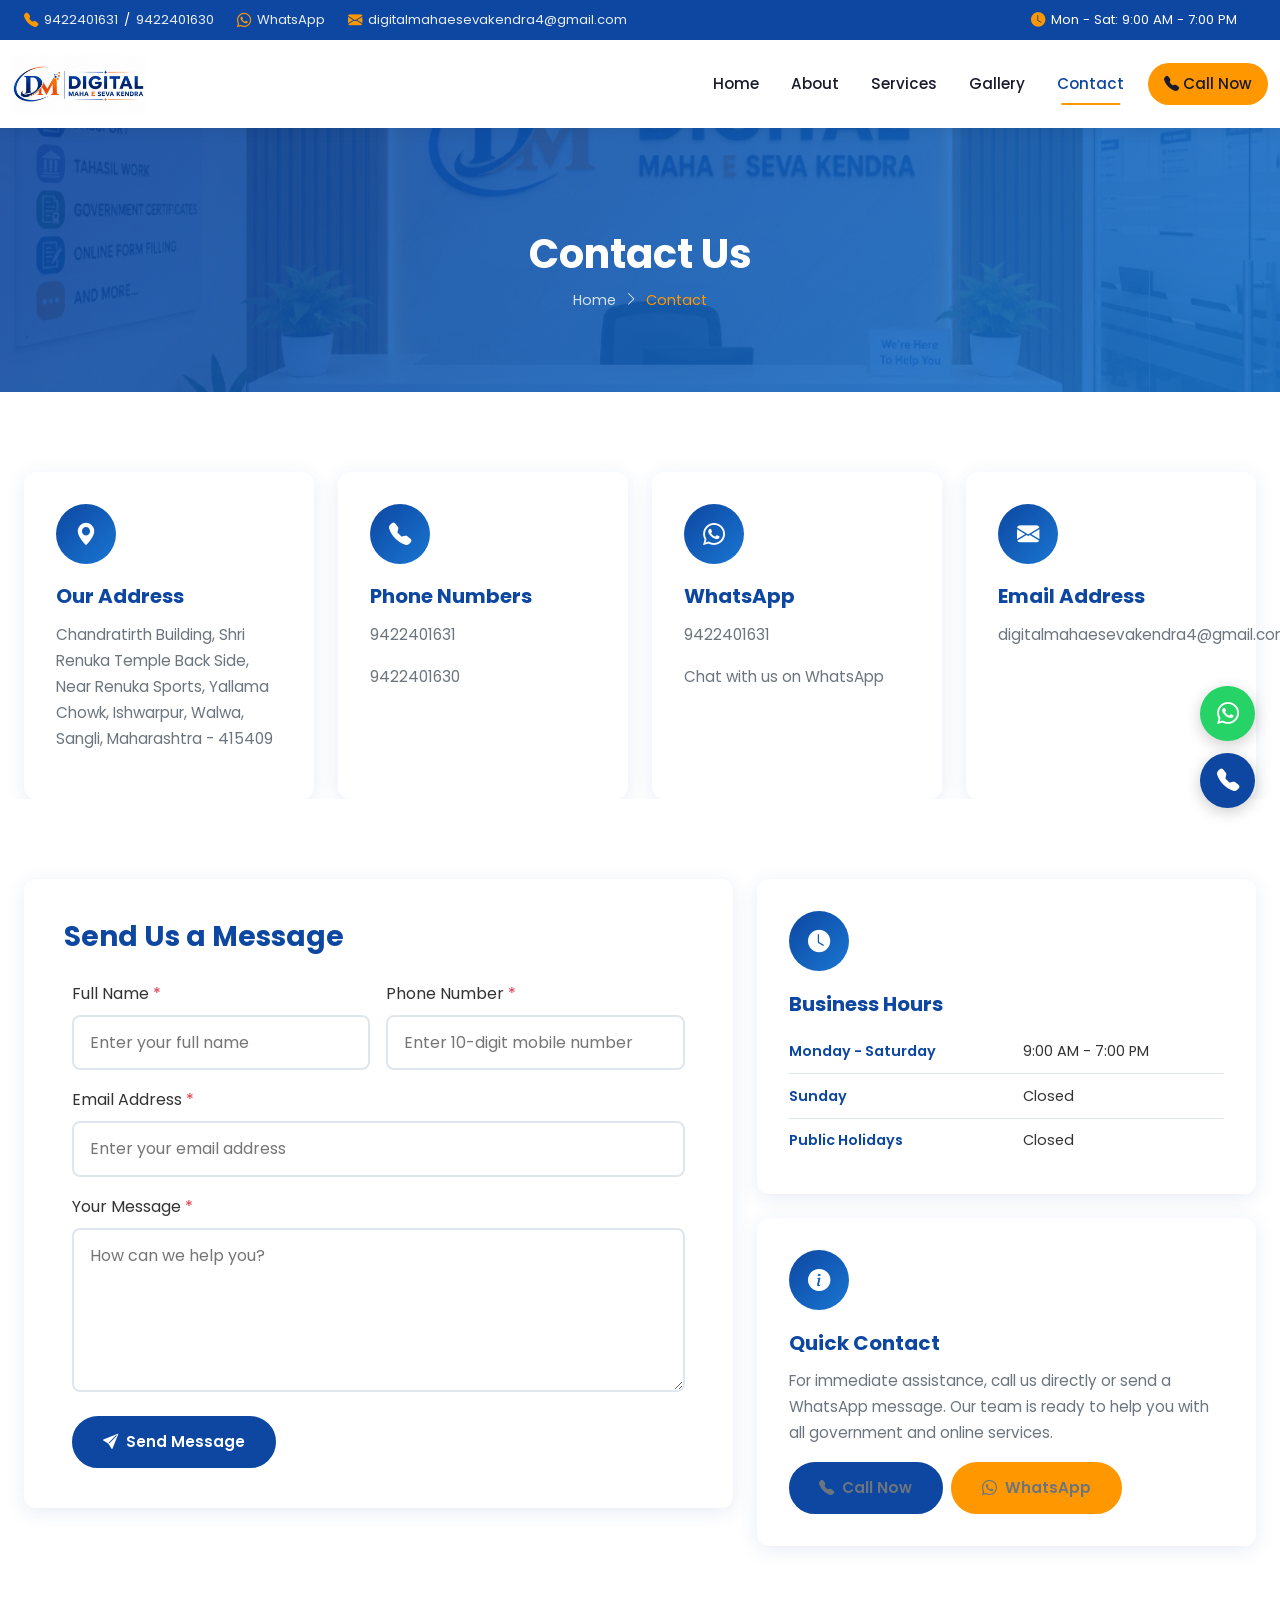
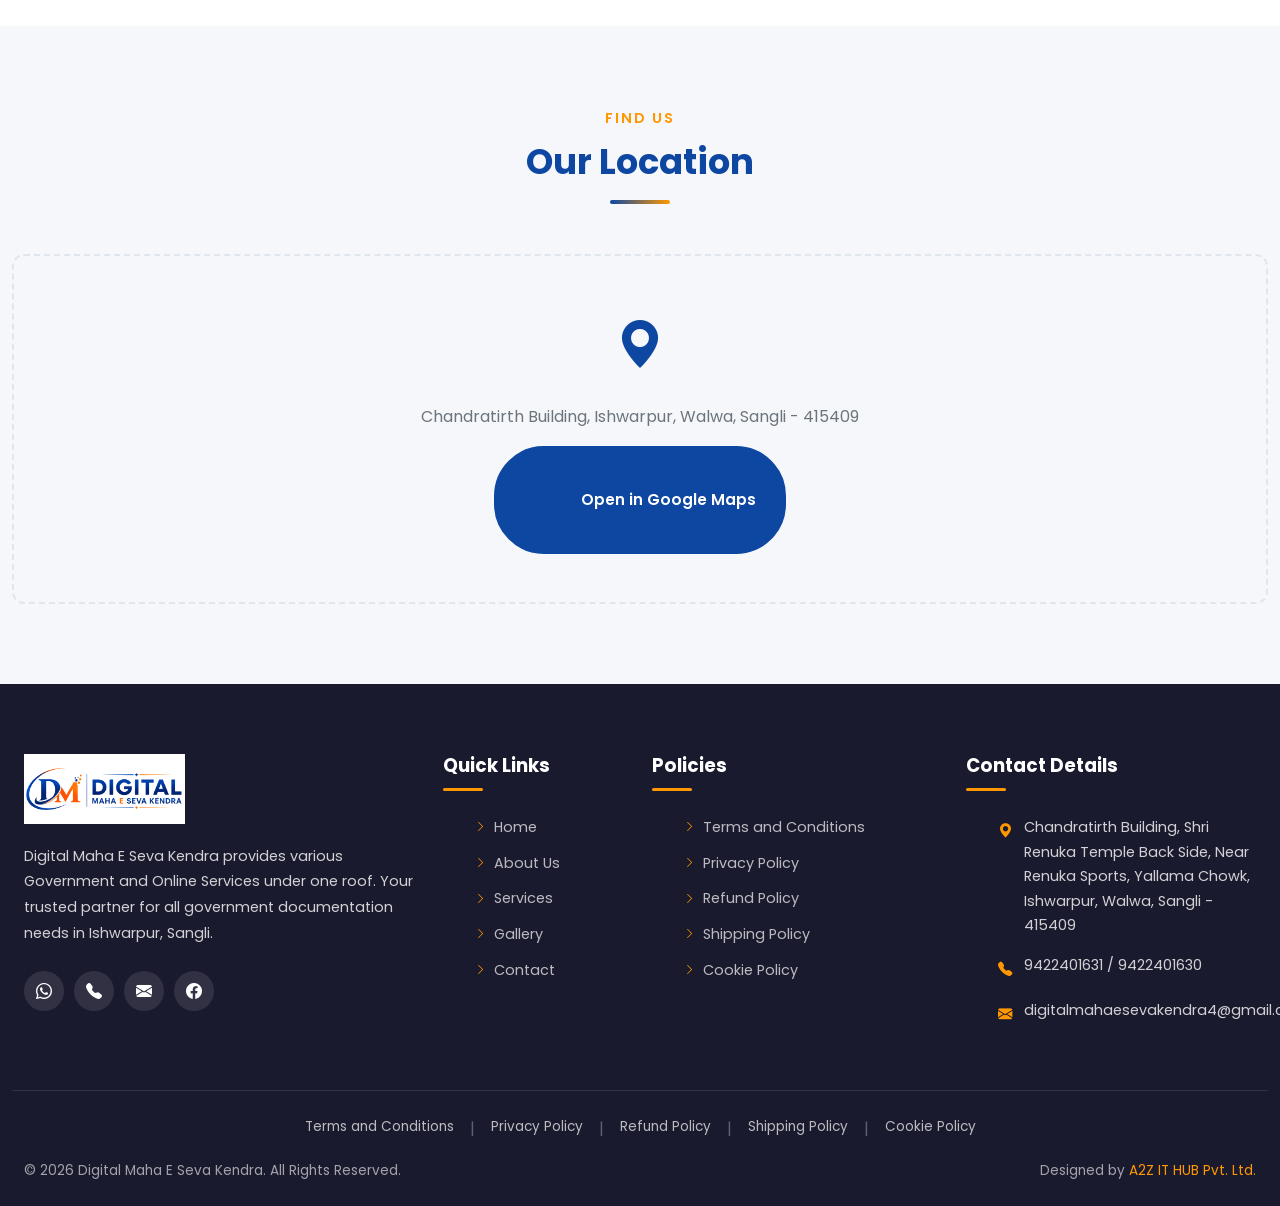
<file: contact.html>
﻿<!DOCTYPE html>
<html lang="en">
<head>
  <meta charset="UTF-8">
  <meta name="viewport" content="width=device-width, initial-scale=1.0">
  <meta http-equiv="X-UA-Compatible" content="IE=edge">

  <title>Contact Us | Digital Maha E Seva Kendra | Ishwarpur, Sangli</title>
  <meta name="description" content="Contact Digital Maha E Seva Kendra in Ishwarpur, Sangli. Call 9422401631, WhatsApp, or visit our office for all government and online services.">
  <meta name="keywords" content="Contact Digital Maha E Seva Kendra, Ishwarpur, Sangli, Government Services, Phone Number">
  <meta name="robots" content="index, follow">
  <link rel="canonical" href="contact.html">

  <meta property="og:title" content="Contact Us | Digital Maha E Seva Kendra">
  <meta property="og:description" content="Get in touch with us for all government and online services.">
  <meta property="og:type" content="website">
  <meta property="og:image" content="images/logo.png">

  <link rel="icon" type="image/png" href="images/favicon.png">
  <link rel="preconnect" href="https://fonts.googleapis.com">
  <link rel="preconnect" href="https://fonts.gstatic.com" crossorigin>
  <link href="https://fonts.googleapis.com/css2?family=Poppins:wght@300;400;500;600;700&display=swap" rel="stylesheet">
  <link href="https://cdn.jsdelivr.net/npm/bootstrap@5.3.3/dist/css/bootstrap.min.css" rel="stylesheet">
  <link href="https://cdn.jsdelivr.net/npm/bootstrap-icons@1.11.3/font/bootstrap-icons.min.css" rel="stylesheet">
  <link href="https://cdn.jsdelivr.net/npm/aos@2.3.4/dist/aos.css" rel="stylesheet">
  <link rel="stylesheet" href="css/style.css">
  <link rel="stylesheet" href="css/responsive.css">
</head>
<body>

  <div id="page-loader">
    <div class="loader-spinner"></div>
    <p class="loader-text">Loading...</p>
  </div>

  <!-- Top Bar -->
  <div class="top-bar">
    <div class="container">
      <div class="row align-items-center">
        <div class="col-lg-8">
          <span class="top-bar-item"><i class="bi bi-telephone-fill"></i> <a href="tel:9422401631">9422401631</a> / <a href="tel:9422401630">9422401630</a></span>
          <span class="top-bar-item"><i class="bi bi-whatsapp"></i> <a href="https://wa.me/919422401631" target="_blank" rel="noopener">WhatsApp</a></span>
          <span class="top-bar-item"><i class="bi bi-envelope-fill"></i> <a href="mailto:digitalmahaesevakendra4@gmail.com">digitalmahaesevakendra4@gmail.com</a></span>
        </div>
        <div class="col-lg-4 text-lg-end d-none d-lg-block">
          <span class="top-bar-item"><i class="bi bi-clock-fill"></i> Mon - Sat: 9:00 AM - 7:00 PM</span>
        </div>
      </div>
    </div>
  </div>

  <!-- Header -->
  <header class="main-header">
    <nav class="navbar navbar-expand-lg">
      <div class="container">
        <a class="navbar-brand" href="index.html"><img src="images/logo.png" alt="Digital Maha E Seva Kendra Logo"></a>
        <button class="navbar-toggler" type="button" data-bs-toggle="collapse" data-bs-target="#mainNav" aria-controls="mainNav" aria-expanded="false" aria-label="Toggle navigation">
          <span class="navbar-toggler-icon"></span>
        </button>
        <div class="collapse navbar-collapse" id="mainNav">
          <ul class="navbar-nav ms-auto align-items-lg-center">
            <li class="nav-item"><a class="nav-link" href="index.html">Home</a></li>
            <li class="nav-item"><a class="nav-link" href="about.html">About</a></li>
            <li class="nav-item"><a class="nav-link" href="services.html">Services</a></li>
            <li class="nav-item"><a class="nav-link" href="gallery.html">Gallery</a></li>
            <li class="nav-item"><a class="nav-link active" href="contact.html">Contact</a></li>
            <li class="nav-item"><a class="nav-link btn-nav-cta" href="tel:9422401631"><i class="bi bi-telephone-fill"></i> Call Now</a></li>
          </ul>
        </div>
      </div>
    </nav>
  </header>

  <!-- Page Banner -->
  <section class="page-banner">
    <div class="container text-center">
      <h1 data-aos="fade-up">Contact Us</h1>
      <nav class="breadcrumb-custom justify-content-center" data-aos="fade-up" data-aos-delay="100" aria-label="Breadcrumb">
        <a href="index.html">Home</a>
        <i class="bi bi-chevron-right"></i>
        <span class="active">Contact</span>
      </nav>
    </div>
  </section>

  <!-- Contact Info Cards -->
  <section class="section-padding pb-0">
    <div class="container">
      <div class="row g-4 contact-info-grid">
        <div class="col-md-6 col-lg-3" data-aos="fade-up" data-aos-delay="50">
          <div class="contact-info-card">
            <div class="icon-box"><i class="bi bi-geo-alt-fill"></i></div>
            <h5>Our Address</h5>
            <p>Chandratirth Building, Shri Renuka Temple Back Side, Near Renuka Sports, Yallama Chowk, Ishwarpur, Walwa, Sangli, Maharashtra - 415409</p>
          </div>
        </div>
        <div class="col-md-6 col-lg-3" data-aos="fade-up" data-aos-delay="100">
          <div class="contact-info-card">
            <div class="icon-box"><i class="bi bi-telephone-fill"></i></div>
            <h5>Phone Numbers</h5>
            <p><a href="tel:9422401631">9422401631</a></p>
            <p><a href="tel:9422401630">9422401630</a></p>
          </div>
        </div>
        <div class="col-md-6 col-lg-3" data-aos="fade-up" data-aos-delay="150">
          <div class="contact-info-card">
            <div class="icon-box"><i class="bi bi-whatsapp"></i></div>
            <h5>WhatsApp</h5>
            <p><a href="https://wa.me/919422401631" target="_blank" rel="noopener">9422401631</a></p>
            <p>Chat with us on WhatsApp</p>
          </div>
        </div>
        <div class="col-md-6 col-lg-3" data-aos="fade-up" data-aos-delay="200">
          <div class="contact-info-card">
            <div class="icon-box"><i class="bi bi-envelope-fill"></i></div>
            <h5>Email Address</h5>
            <p><a href="mailto:digitalmahaesevakendra4@gmail.com">digitalmahaesevakendra4@gmail.com</a></p>
          </div>
        </div>
      </div>
    </div>
  </section>

  <!-- Contact Form -->
  <section class="section-padding contact-form-section">
    <div class="container">
      <div class="row g-4 align-items-start">
        <!-- Contact Form -->
        <div class="col-lg-7">
          <div class="contact-form-wrapper" data-aos="fade-up">
            <h3>Send Us a Message</h3>
           
            <form action="https://formsubmit.co/nikamakshay0143@gmail.com" method="POST">

        <!-- FormSubmit Settings -->
        <input type="hidden" name="_captcha" value="false">
        <input type="hidden" name="_subject" value="New Contact Form Submission">
        <input type="hidden" name="_template" value="table">

        <!-- Optional Redirect -->
        <!-- Replace with your thank you page -->
        <input type="hidden" name="_next" value="https://akshay9075.github.io/digitalmahaesevakendra/contact.html">
              <div class="row g-3">
                <div class="col-md-6">
                  <label for="contactName" class="form-label">Full Name <span class="text-danger">*</span></label>
                  <input type="text" class="form-control-custom" name="name" placeholder="Enter your full name" required>
                  <div class="invalid-feedback">Please enter your full name (min 2 characters).</div>
                </div>
                <div class="col-md-6">
                  <label for="contactPhone" class="form-label">Phone Number <span class="text-danger">*</span></label>
                  <input type="tel" class="form-control-custom" name="phone" placeholder="Enter 10-digit mobile number" required>
                  <div class="invalid-feedback">Please enter a valid 10-digit Indian mobile number.</div>
                </div>
                <div class="col-12">
                  <label for="contactEmail" class="form-label">Email Address <span class="text-danger">*</span></label>
                  <input type="email" class="form-control-custom" name="email" placeholder="Enter your email address" required>
                  <div class="invalid-feedback">Please enter a valid email address.</div>
                </div>
                <div class="col-12">
                  <label for="contactMessage" class="form-label">Your Message <span class="text-danger">*</span></label>
                  <textarea class="form-control-custom" name="message" rows="5" placeholder="How can we help you?" required></textarea>
                  <div class="invalid-feedback">Please enter a message (min 10 characters).</div>
                </div>
                <div class="col-12">
                  <button type="submit" class="btn-primary-custom">
                    <i class="bi bi-send-fill"></i> Send Message
                  </button>
                </div>
              </div>
            </form>
          </div>
        </div>

        <!-- Business Hours & Info -->
        <div class="col-lg-5 contact-sidebar">
          <div class="contact-info-card mb-4" data-aos="fade-up" data-aos-delay="100">
            <div class="icon-box"><i class="bi bi-clock-fill"></i></div>
            <h5>Business Hours</h5>
            <table class="hours-table">
              <tr>
                <td>Monday - Saturday</td>
                <td>9:00 AM - 7:00 PM</td>
              </tr>
              <tr>
                <td>Sunday</td>
                <td>Closed</td>
              </tr>
              <tr>
                <td>Public Holidays</td>
                <td>Closed</td>
              </tr>
            </table>
          </div>
          <div class="contact-info-card" data-aos="fade-up" data-aos-delay="150">
            <div class="icon-box"><i class="bi bi-info-circle-fill"></i></div>
            <h5>Quick Contact</h5>
            <p>For immediate assistance, call us directly or send a WhatsApp message. Our team is ready to help you with all government and online services.</p>
            <div class="d-flex flex-wrap gap-2 mt-3">
              <a href="tel:9422401631" class="btn-primary-custom">
                <i class="bi bi-telephone-fill"></i> Call Now
              </a>
              <a href="https://wa.me/919422401631" target="_blank" rel="noopener" class="btn-accent-custom">
                <i class="bi bi-whatsapp"></i> WhatsApp
              </a>
            </div>
          </div>
        </div>
      </div>
    </div>
  </section>

  <!-- Google Map Placeholder -->
  <section class="section-padding section-bg-light contact-map-section">
    <div class="container">
      <div class="section-title" data-aos="fade-up">
        <span class="subtitle">Find Us</span>
        <h2>Our Location</h2>
        <div class="divider"></div>
      </div>
      <div class="map-placeholder" data-aos="fade-up">
        <i class="bi bi-geo-alt-fill"></i>
        <p>Chandratirth Building, Ishwarpur, Walwa, Sangli - 415409</p>
        <!-- Replace href="#" with your actual Google Maps link -->
        <a
          href="https://www.google.com/maps/search/?api=1&query=Chandratirth+Building,+Shri+Renuka+Temple+Back+Side,+Near+Renuka+Sports,+Yallama+Chowk,+Ishwarpur,+Walwa,+Sangli,+Maharashtra+415409"
          class="btn-primary-custom"
          target="_blank"
          rel="noopener"
        >
          <i class="bi bi-map"></i> Open in Google Maps
        </a>
      </div>
    </div>
  </section>

  <!-- Footer -->
  <footer class="main-footer">
    <div class="container">
      <div class="row g-4">
        <div class="col-lg-4 col-md-6 footer-about">
          <img src="images/logo.png" alt="Digital Maha E Seva Kendra">
          <p>Digital Maha E Seva Kendra provides various Government and Online Services under one roof. Your trusted partner for all government documentation needs in Ishwarpur, Sangli.</p>
          <div class="footer-social">
            <a href="https://wa.me/919422401631" target="_blank" rel="noopener" aria-label="WhatsApp"><i class="bi bi-whatsapp"></i></a>
            <a href="tel:9422401631" aria-label="Call"><i class="bi bi-telephone-fill"></i></a>
            <a href="mailto:digitalmahaesevakendra4@gmail.com" aria-label="Email"><i class="bi bi-envelope-fill"></i></a>
            <a href="#" aria-label="Facebook"><i class="bi bi-facebook"></i></a>
          </div>
        </div>
        <div class="col-lg-2 col-md-6 footer-widget">
          <h5 class="footer-title">Quick Links</h5>
          <ul class="footer-links">
            <li><a href="index.html"><i class="bi bi-chevron-right"></i> Home</a></li>
            <li><a href="about.html"><i class="bi bi-chevron-right"></i> About Us</a></li>
            <li><a href="services.html"><i class="bi bi-chevron-right"></i> Services</a></li>
            <li><a href="gallery.html"><i class="bi bi-chevron-right"></i> Gallery</a></li>
            <li><a href="contact.html"><i class="bi bi-chevron-right"></i> Contact</a></li>
          </ul>
        </div>
        <div class="col-lg-3 col-md-6 footer-widget">
          <h5 class="footer-title">Policies</h5>
          <ul class="footer-links">
            <li><a href="terms-and-conditions.html"><i class="bi bi-chevron-right"></i> Terms and Conditions</a></li>
            <li><a href="privacy-policy.html"><i class="bi bi-chevron-right"></i> Privacy Policy</a></li>
            <li><a href="refund-policy.html"><i class="bi bi-chevron-right"></i> Refund Policy</a></li>
            <li><a href="shipping-policy.html"><i class="bi bi-chevron-right"></i> Shipping Policy</a></li>
            <li><a href="cookie-policy.html"><i class="bi bi-chevron-right"></i> Cookie Policy</a></li>
          </ul>
        </div>
        <div class="col-lg-3 col-md-6 footer-widget">
          <h5 class="footer-title">Contact Details</h5>
          <ul class="footer-contact">
            <li><i class="bi bi-geo-alt-fill"></i><span>Chandratirth Building, Shri Renuka Temple Back Side, Near Renuka Sports, Yallama Chowk, Ishwarpur, Walwa, Sangli - 415409</span></li>
            <li><i class="bi bi-telephone-fill"></i><span><a href="tel:9422401631">9422401631</a> / <a href="tel:9422401630">9422401630</a></span></li>
            <li><i class="bi bi-envelope-fill"></i><span><a href="mailto:digitalmahaesevakendra4@gmail.com">digitalmahaesevakendra4@gmail.com</a></span></li>
          </ul>
        </div>
      </div>
      <div class="footer-bottom">
        
        <div class="footer-policies">
          <a href="terms-and-conditions.html">Terms and Conditions</a>
          <span class="sep">|</span>
          <a href="privacy-policy.html">Privacy Policy</a>
          <span class="sep">|</span>
          <a href="refund-policy.html">Refund Policy</a>
          <span class="sep">|</span>
          <a href="shipping-policy.html">Shipping Policy</a>
          <span class="sep">|</span>
          <a href="cookie-policy.html">Cookie Policy</a>
        </div>
        <div class="row align-items-center">
          <div class="col-md-6 text-center text-md-start"><p>&copy; 2026 Digital Maha E Seva Kendra. All Rights Reserved.</p></div>
          <div class="col-md-6 text-center text-md-end"><p>Designed by <a href="#" target="_blank" rel="noopener">A2Z IT HUB Pvt. Ltd.</a></p></div>
        </div>
      </div>
    </div>
  </footer>

  <div class="floating-buttons">
    <a href="https://wa.me/919422401631" class="floating-btn whatsapp" target="_blank" rel="noopener" aria-label="WhatsApp"><i class="bi bi-whatsapp"></i></a>
    <a href="tel:9422401631" class="floating-btn call" aria-label="Call"><i class="bi bi-telephone-fill"></i></a>
    <button class="floating-btn scroll-top" id="scrollToTop" aria-label="Scroll to top"><i class="bi bi-arrow-up"></i></button>
  </div>

  <script src="https://cdn.jsdelivr.net/npm/bootstrap@5.3.3/dist/js/bootstrap.bundle.min.js"></script>
  <script src="https://cdn.jsdelivr.net/npm/aos@2.3.4/dist/aos.js"></script>
  <script src="js/script.js"></script>
</body>
</html>
</file>
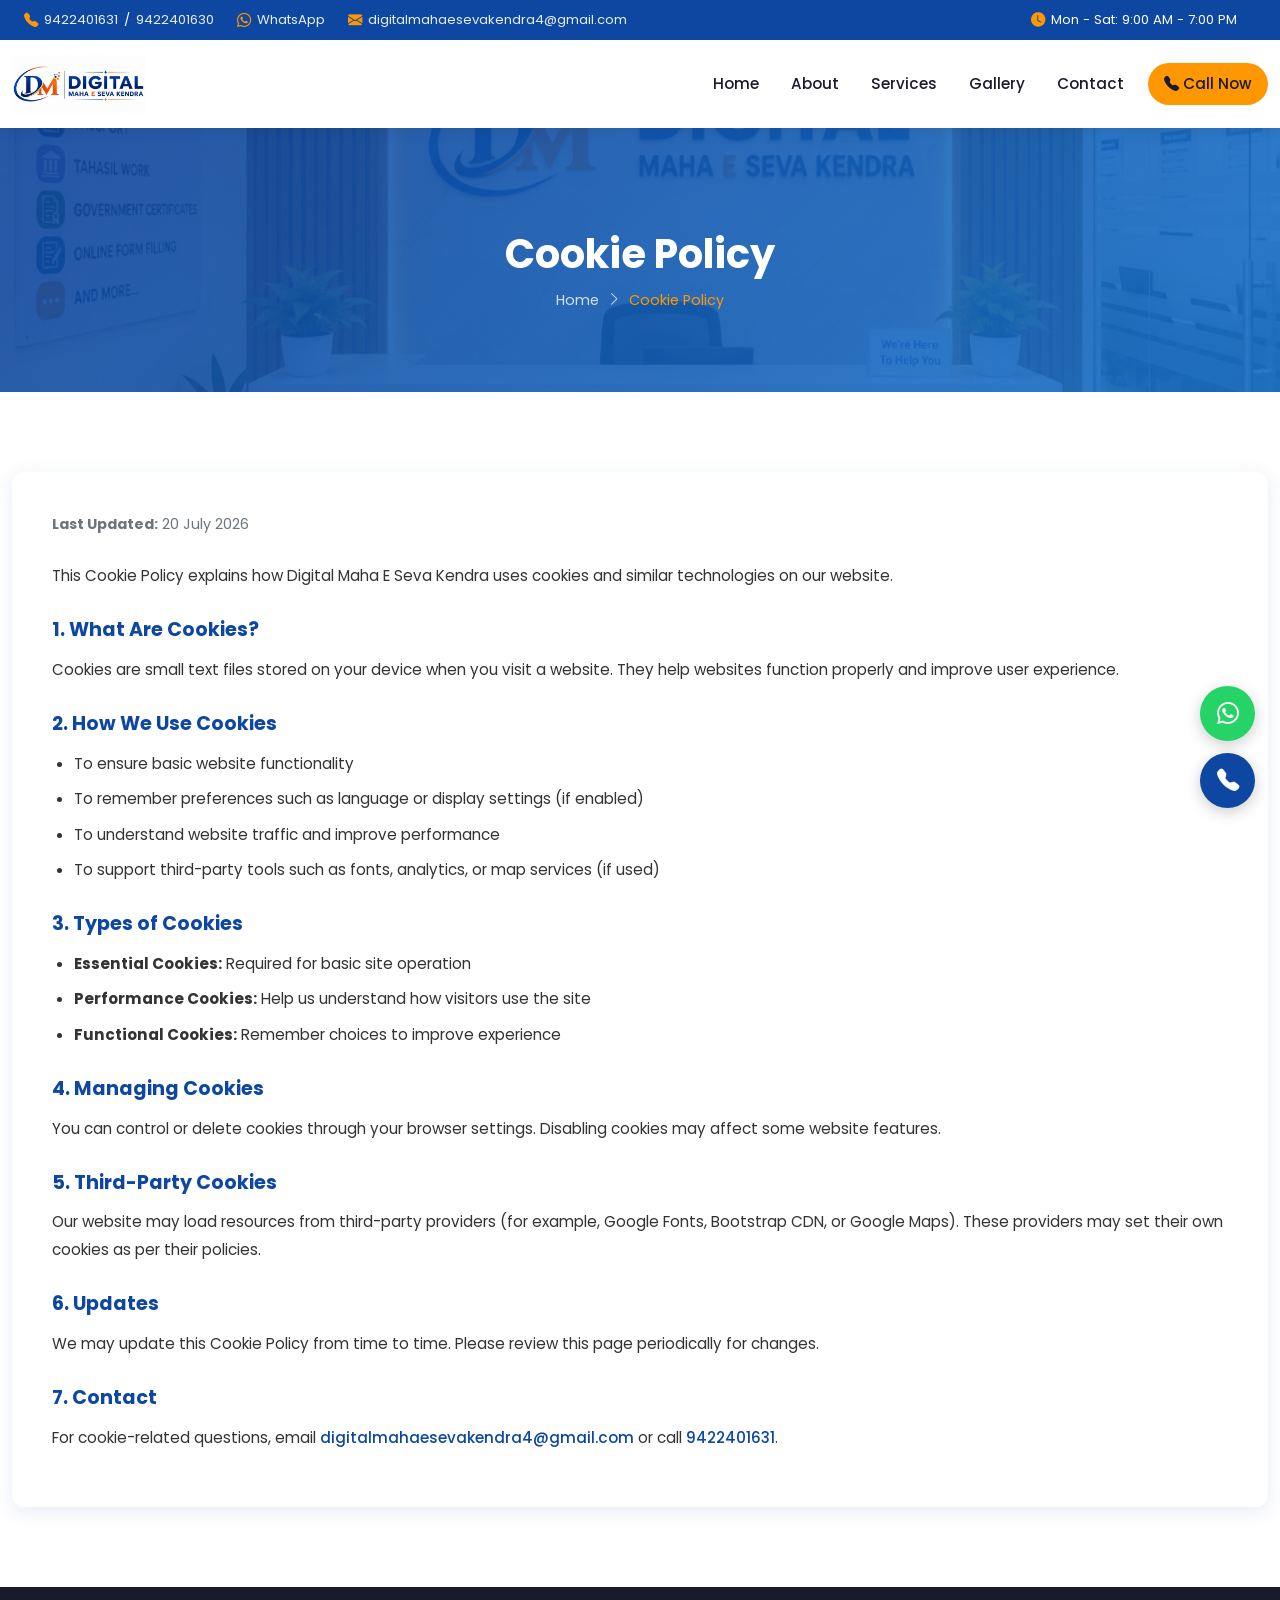
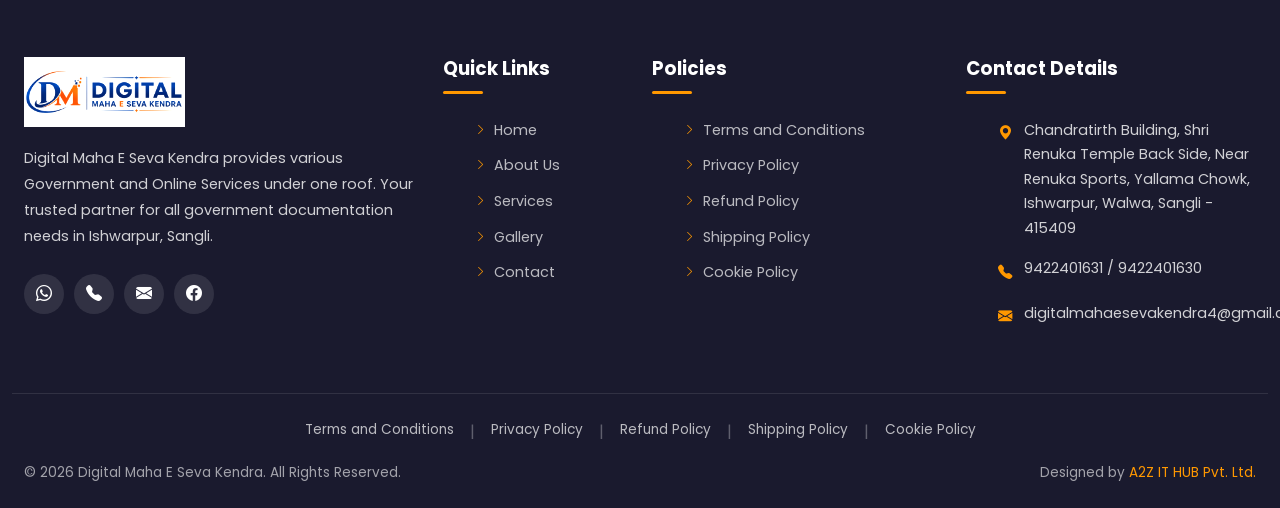
<file: cookie-policy.html>
﻿<!DOCTYPE html>
<html lang="en">
<head>
  <meta charset="UTF-8">
  <meta name="viewport" content="width=device-width, initial-scale=1.0">
  <title>Cookie Policy | Digital Maha E Seva Kendra</title>
  <meta name="description" content="Cookie Policy of Digital Maha E Seva Kendra explaining how cookies are used on our website.">
  <meta name="robots" content="index, follow">
  <link rel="canonical" href="cookie-policy.html">
  <link rel="icon" type="image/png" href="images/favicon.png">
  <link rel="preconnect" href="https://fonts.googleapis.com">
  <link rel="preconnect" href="https://fonts.gstatic.com" crossorigin>
  <link href="https://fonts.googleapis.com/css2?family=Poppins:wght@300;400;500;600;700&display=swap" rel="stylesheet">
  <link href="https://cdn.jsdelivr.net/npm/bootstrap@5.3.3/dist/css/bootstrap.min.css" rel="stylesheet">
  <link href="https://cdn.jsdelivr.net/npm/bootstrap-icons@1.11.3/font/bootstrap-icons.min.css" rel="stylesheet">
  <link href="https://cdn.jsdelivr.net/npm/aos@2.3.4/dist/aos.css" rel="stylesheet">
  <link rel="stylesheet" href="css/style.css">
  <link rel="stylesheet" href="css/responsive.css">
</head>
<body>
  <div id="page-loader"><div class="loader-spinner"></div><p class="loader-text">Loading...</p></div>

  <div class="top-bar">
    <div class="container">
      <div class="row align-items-center">
        <div class="col-lg-8">
          <span class="top-bar-item"><i class="bi bi-telephone-fill"></i> <a href="tel:9422401631">9422401631</a> / <a href="tel:9422401630">9422401630</a></span>
          <span class="top-bar-item"><i class="bi bi-whatsapp"></i> <a href="https://wa.me/919422401631" target="_blank" rel="noopener">WhatsApp</a></span>
          <span class="top-bar-item"><i class="bi bi-envelope-fill"></i> <a href="mailto:digitalmahaesevakendra4@gmail.com">digitalmahaesevakendra4@gmail.com</a></span>
        </div>
        <div class="col-lg-4 text-lg-end d-none d-lg-block">
          <span class="top-bar-item"><i class="bi bi-clock-fill"></i> Mon - Sat: 9:00 AM - 7:00 PM</span>
        </div>
      </div>
    </div>
  </div>

  <header class="main-header">
    <nav class="navbar navbar-expand-lg">
      <div class="container">
        <a class="navbar-brand" href="index.html"><img src="images/logo.png" alt="Digital Maha E Seva Kendra Logo"></a>
        <button class="navbar-toggler" type="button" data-bs-toggle="collapse" data-bs-target="#mainNav" aria-controls="mainNav" aria-expanded="false" aria-label="Toggle navigation">
          <span class="navbar-toggler-icon"></span>
        </button>
        <div class="collapse navbar-collapse" id="mainNav">
          <ul class="navbar-nav ms-auto align-items-lg-center">
            <li class="nav-item"><a class="nav-link" href="index.html">Home</a></li>
            <li class="nav-item"><a class="nav-link" href="about.html">About</a></li>
            <li class="nav-item"><a class="nav-link" href="services.html">Services</a></li>
            <li class="nav-item"><a class="nav-link" href="gallery.html">Gallery</a></li>
            <li class="nav-item"><a class="nav-link" href="contact.html">Contact</a></li>
            <li class="nav-item"><a class="nav-link btn-nav-cta" href="tel:9422401631"><i class="bi bi-telephone-fill"></i> Call Now</a></li>
          </ul>
        </div>
      </div>
    </nav>
  </header>

  <section class="page-banner">
    <div class="container text-center">
      <h1 data-aos="fade-up">Cookie Policy</h1>
      <nav class="breadcrumb-custom justify-content-center" data-aos="fade-up" data-aos-delay="100" aria-label="Breadcrumb">
        <a href="index.html">Home</a>
        <i class="bi bi-chevron-right"></i>
        <span class="active">Cookie Policy</span>
      </nav>
    </div>
  </section>

  <section class="section-padding">
    <div class="container">
      <div class="policy-content" data-aos="fade-up">
        <p class="policy-updated"><strong>Last Updated:</strong> 20 July 2026</p>
        <p>This Cookie Policy explains how Digital Maha E Seva Kendra uses cookies and similar technologies on our website.</p>

        <h3>1. What Are Cookies?</h3>
        <p>Cookies are small text files stored on your device when you visit a website. They help websites function properly and improve user experience.</p>

        <h3>2. How We Use Cookies</h3>
        <ul>
          <li>To ensure basic website functionality</li>
          <li>To remember preferences such as language or display settings (if enabled)</li>
          <li>To understand website traffic and improve performance</li>
          <li>To support third-party tools such as fonts, analytics, or map services (if used)</li>
        </ul>

        <h3>3. Types of Cookies</h3>
        <ul>
          <li><strong>Essential Cookies:</strong> Required for basic site operation</li>
          <li><strong>Performance Cookies:</strong> Help us understand how visitors use the site</li>
          <li><strong>Functional Cookies:</strong> Remember choices to improve experience</li>
        </ul>

        <h3>4. Managing Cookies</h3>
        <p>You can control or delete cookies through your browser settings. Disabling cookies may affect some website features.</p>

        <h3>5. Third-Party Cookies</h3>
        <p>Our website may load resources from third-party providers (for example, Google Fonts, Bootstrap CDN, or Google Maps). These providers may set their own cookies as per their policies.</p>

        <h3>6. Updates</h3>
        <p>We may update this Cookie Policy from time to time. Please review this page periodically for changes.</p>

        <h3>7. Contact</h3>
        <p>For cookie-related questions, email <a href="mailto:digitalmahaesevakendra4@gmail.com">digitalmahaesevakendra4@gmail.com</a> or call <a href="tel:9422401631">9422401631</a>.</p>
      </div>
    </div>
  </section>

    <!-- Footer -->
  <footer class="main-footer">
    <div class="container">
      <div class="row g-4">
        <div class="col-lg-4 col-md-6 footer-about">
          <img src="images/logo.png" alt="Digital Maha E Seva Kendra">
          <p>Digital Maha E Seva Kendra provides various Government and Online Services under one roof. Your trusted partner for all government documentation needs in Ishwarpur, Sangli.</p>
          <div class="footer-social">
            <a href="https://wa.me/919422401631" target="_blank" rel="noopener" aria-label="WhatsApp"><i class="bi bi-whatsapp"></i></a>
            <a href="tel:9422401631" aria-label="Call"><i class="bi bi-telephone-fill"></i></a>
            <a href="mailto:digitalmahaesevakendra4@gmail.com" aria-label="Email"><i class="bi bi-envelope-fill"></i></a>
            <a href="#" aria-label="Facebook"><i class="bi bi-facebook"></i></a>
          </div>
        </div>
        <div class="col-lg-2 col-md-6 footer-widget">
          <h5 class="footer-title">Quick Links</h5>
          <ul class="footer-links">
            <li><a href="index.html"><i class="bi bi-chevron-right"></i> Home</a></li>
            <li><a href="about.html"><i class="bi bi-chevron-right"></i> About Us</a></li>
            <li><a href="services.html"><i class="bi bi-chevron-right"></i> Services</a></li>
            <li><a href="gallery.html"><i class="bi bi-chevron-right"></i> Gallery</a></li>
            <li><a href="contact.html"><i class="bi bi-chevron-right"></i> Contact</a></li>
          </ul>
        </div>
        <div class="col-lg-3 col-md-6 footer-widget">
          <h5 class="footer-title">Policies</h5>
          <ul class="footer-links">
            <li><a href="terms-and-conditions.html"><i class="bi bi-chevron-right"></i> Terms and Conditions</a></li>
            <li><a href="privacy-policy.html"><i class="bi bi-chevron-right"></i> Privacy Policy</a></li>
            <li><a href="refund-policy.html"><i class="bi bi-chevron-right"></i> Refund Policy</a></li>
            <li><a href="shipping-policy.html"><i class="bi bi-chevron-right"></i> Shipping Policy</a></li>
            <li><a href="cookie-policy.html"><i class="bi bi-chevron-right"></i> Cookie Policy</a></li>
          </ul>
        </div>
        <div class="col-lg-3 col-md-6 footer-widget">
          <h5 class="footer-title">Contact Details</h5>
          <ul class="footer-contact">
            <li><i class="bi bi-geo-alt-fill"></i><span>Chandratirth Building, Shri Renuka Temple Back Side, Near Renuka Sports, Yallama Chowk, Ishwarpur, Walwa, Sangli - 415409</span></li>
            <li><i class="bi bi-telephone-fill"></i><span><a href="tel:9422401631">9422401631</a> / <a href="tel:9422401630">9422401630</a></span></li>
            <li><i class="bi bi-envelope-fill"></i><span><a href="mailto:digitalmahaesevakendra4@gmail.com">digitalmahaesevakendra4@gmail.com</a></span></li>
          </ul>
        </div>
      </div>
      <div class="footer-bottom">
        <div class="footer-policies">
          <a href="terms-and-conditions.html">Terms and Conditions</a>
          <span class="sep">|</span>
          <a href="privacy-policy.html">Privacy Policy</a>
          <span class="sep">|</span>
          <a href="refund-policy.html">Refund Policy</a>
          <span class="sep">|</span>
          <a href="shipping-policy.html">Shipping Policy</a>
          <span class="sep">|</span>
          <a href="cookie-policy.html">Cookie Policy</a>
        </div>
        <div class="row align-items-center">
          <div class="col-md-6 text-center text-md-start"><p>&copy; 2026 Digital Maha E Seva Kendra. All Rights Reserved.</p></div>
          <div class="col-md-6 text-center text-md-end"><p>Designed by <a href="#" target="_blank" rel="noopener">A2Z IT HUB Pvt. Ltd.</a></p></div>
        </div>
      </div>
    </div>
  </footer>

  <div class="floating-buttons">
    <a href="https://wa.me/919422401631" class="floating-btn whatsapp" target="_blank" rel="noopener" aria-label="WhatsApp"><i class="bi bi-whatsapp"></i></a>
    <a href="tel:9422401631" class="floating-btn call" aria-label="Call"><i class="bi bi-telephone-fill"></i></a>
    <button class="floating-btn scroll-top" id="scrollToTop" aria-label="Scroll to top"><i class="bi bi-arrow-up"></i></button>
  </div>
  <script src="https://cdn.jsdelivr.net/npm/bootstrap@5.3.3/dist/js/bootstrap.bundle.min.js"></script>
  <script src="https://cdn.jsdelivr.net/npm/aos@2.3.4/dist/aos.js"></script>
  <script src="js/script.js"></script>
</body>
</html>
</file>
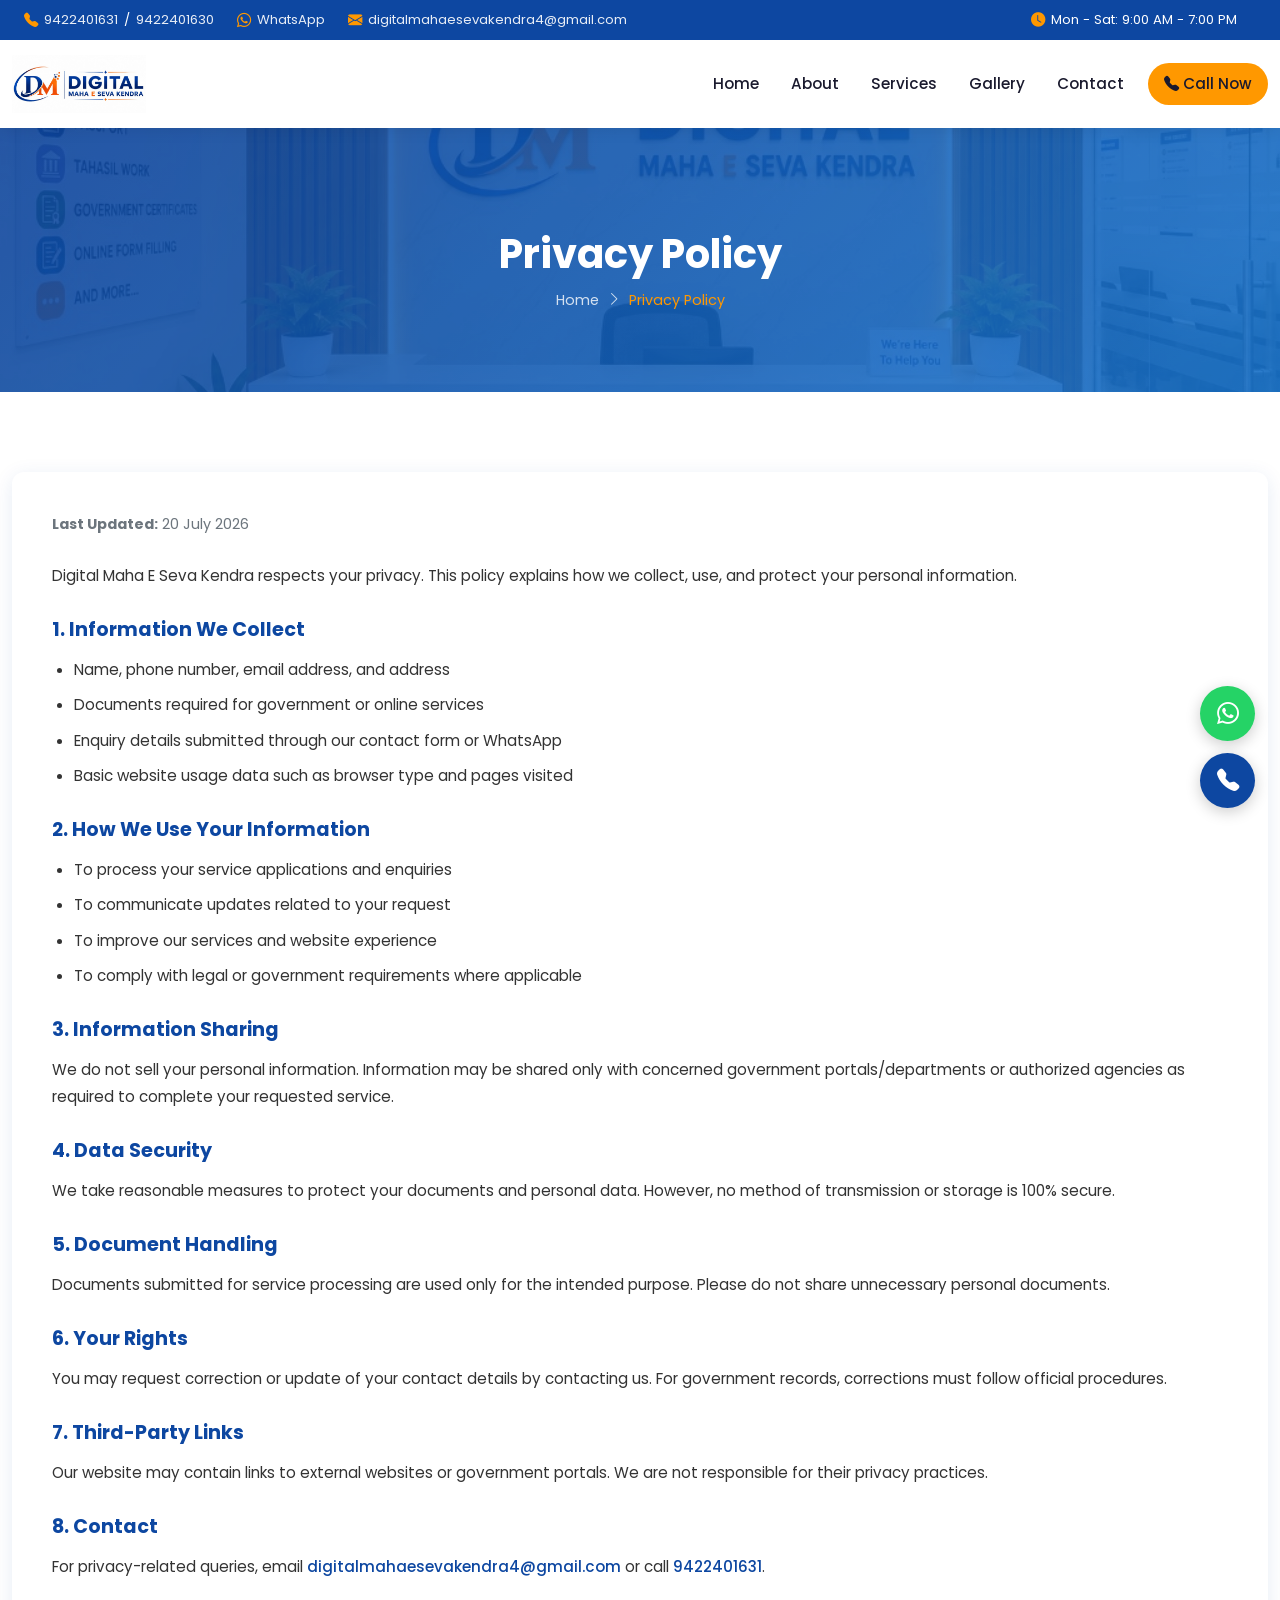
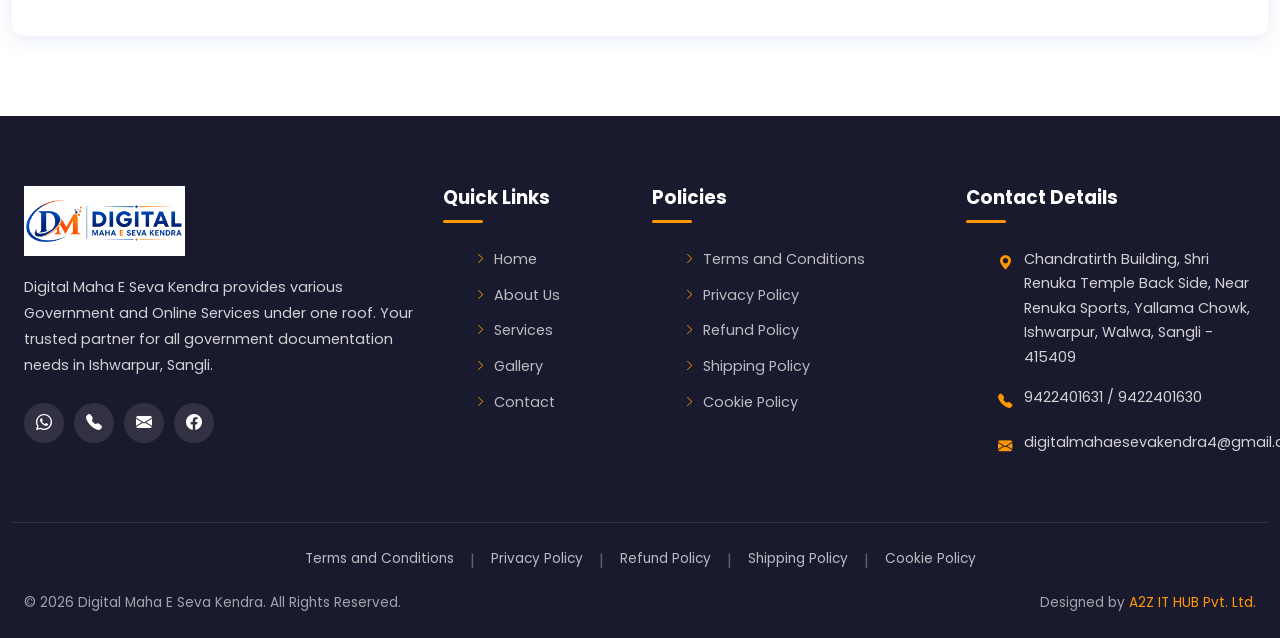
<file: privacy-policy.html>
﻿<!DOCTYPE html>
<html lang="en">
<head>
  <meta charset="UTF-8">
  <meta name="viewport" content="width=device-width, initial-scale=1.0">
  <title>Privacy Policy | Digital Maha E Seva Kendra</title>
  <meta name="description" content="Privacy Policy of Digital Maha E Seva Kendra explaining how we collect and protect your information.">
  <meta name="robots" content="index, follow">
  <link rel="canonical" href="privacy-policy.html">
  <link rel="icon" type="image/png" href="images/favicon.png">
  <link rel="preconnect" href="https://fonts.googleapis.com">
  <link rel="preconnect" href="https://fonts.gstatic.com" crossorigin>
  <link href="https://fonts.googleapis.com/css2?family=Poppins:wght@300;400;500;600;700&display=swap" rel="stylesheet">
  <link href="https://cdn.jsdelivr.net/npm/bootstrap@5.3.3/dist/css/bootstrap.min.css" rel="stylesheet">
  <link href="https://cdn.jsdelivr.net/npm/bootstrap-icons@1.11.3/font/bootstrap-icons.min.css" rel="stylesheet">
  <link href="https://cdn.jsdelivr.net/npm/aos@2.3.4/dist/aos.css" rel="stylesheet">
  <link rel="stylesheet" href="css/style.css">
  <link rel="stylesheet" href="css/responsive.css">
</head>
<body>
  <div id="page-loader"><div class="loader-spinner"></div><p class="loader-text">Loading...</p></div>

  <div class="top-bar">
    <div class="container">
      <div class="row align-items-center">
        <div class="col-lg-8">
          <span class="top-bar-item"><i class="bi bi-telephone-fill"></i> <a href="tel:9422401631">9422401631</a> / <a href="tel:9422401630">9422401630</a></span>
          <span class="top-bar-item"><i class="bi bi-whatsapp"></i> <a href="https://wa.me/919422401631" target="_blank" rel="noopener">WhatsApp</a></span>
          <span class="top-bar-item"><i class="bi bi-envelope-fill"></i> <a href="mailto:digitalmahaesevakendra4@gmail.com">digitalmahaesevakendra4@gmail.com</a></span>
        </div>
        <div class="col-lg-4 text-lg-end d-none d-lg-block">
          <span class="top-bar-item"><i class="bi bi-clock-fill"></i> Mon - Sat: 9:00 AM - 7:00 PM</span>
        </div>
      </div>
    </div>
  </div>

  <header class="main-header">
    <nav class="navbar navbar-expand-lg">
      <div class="container">
        <a class="navbar-brand" href="index.html"><img src="images/logo.png" alt="Digital Maha E Seva Kendra Logo"></a>
        <button class="navbar-toggler" type="button" data-bs-toggle="collapse" data-bs-target="#mainNav" aria-controls="mainNav" aria-expanded="false" aria-label="Toggle navigation">
          <span class="navbar-toggler-icon"></span>
        </button>
        <div class="collapse navbar-collapse" id="mainNav">
          <ul class="navbar-nav ms-auto align-items-lg-center">
            <li class="nav-item"><a class="nav-link" href="index.html">Home</a></li>
            <li class="nav-item"><a class="nav-link" href="about.html">About</a></li>
            <li class="nav-item"><a class="nav-link" href="services.html">Services</a></li>
            <li class="nav-item"><a class="nav-link" href="gallery.html">Gallery</a></li>
            <li class="nav-item"><a class="nav-link" href="contact.html">Contact</a></li>
            <li class="nav-item"><a class="nav-link btn-nav-cta" href="tel:9422401631"><i class="bi bi-telephone-fill"></i> Call Now</a></li>
          </ul>
        </div>
      </div>
    </nav>
  </header>

  <section class="page-banner">
    <div class="container text-center">
      <h1 data-aos="fade-up">Privacy Policy</h1>
      <nav class="breadcrumb-custom justify-content-center" data-aos="fade-up" data-aos-delay="100" aria-label="Breadcrumb">
        <a href="index.html">Home</a>
        <i class="bi bi-chevron-right"></i>
        <span class="active">Privacy Policy</span>
      </nav>
    </div>
  </section>

  <section class="section-padding">
    <div class="container">
      <div class="policy-content" data-aos="fade-up">
        <p class="policy-updated"><strong>Last Updated:</strong> 20 July 2026</p>
        <p>Digital Maha E Seva Kendra respects your privacy. This policy explains how we collect, use, and protect your personal information.</p>

        <h3>1. Information We Collect</h3>
        <ul>
          <li>Name, phone number, email address, and address</li>
          <li>Documents required for government or online services</li>
          <li>Enquiry details submitted through our contact form or WhatsApp</li>
          <li>Basic website usage data such as browser type and pages visited</li>
        </ul>

        <h3>2. How We Use Your Information</h3>
        <ul>
          <li>To process your service applications and enquiries</li>
          <li>To communicate updates related to your request</li>
          <li>To improve our services and website experience</li>
          <li>To comply with legal or government requirements where applicable</li>
        </ul>

        <h3>3. Information Sharing</h3>
        <p>We do not sell your personal information. Information may be shared only with concerned government portals/departments or authorized agencies as required to complete your requested service.</p>

        <h3>4. Data Security</h3>
        <p>We take reasonable measures to protect your documents and personal data. However, no method of transmission or storage is 100% secure.</p>

        <h3>5. Document Handling</h3>
        <p>Documents submitted for service processing are used only for the intended purpose. Please do not share unnecessary personal documents.</p>

        <h3>6. Your Rights</h3>
        <p>You may request correction or update of your contact details by contacting us. For government records, corrections must follow official procedures.</p>

        <h3>7. Third-Party Links</h3>
        <p>Our website may contain links to external websites or government portals. We are not responsible for their privacy practices.</p>

        <h3>8. Contact</h3>
        <p>For privacy-related queries, email <a href="mailto:digitalmahaesevakendra4@gmail.com">digitalmahaesevakendra4@gmail.com</a> or call <a href="tel:9422401631">9422401631</a>.</p>
      </div>
    </div>
  </section>

    <!-- Footer -->
  <footer class="main-footer">
    <div class="container">
      <div class="row g-4">
        <div class="col-lg-4 col-md-6 footer-about">
          <img src="images/logo.png" alt="Digital Maha E Seva Kendra">
          <p>Digital Maha E Seva Kendra provides various Government and Online Services under one roof. Your trusted partner for all government documentation needs in Ishwarpur, Sangli.</p>
          <div class="footer-social">
            <a href="https://wa.me/919422401631" target="_blank" rel="noopener" aria-label="WhatsApp"><i class="bi bi-whatsapp"></i></a>
            <a href="tel:9422401631" aria-label="Call"><i class="bi bi-telephone-fill"></i></a>
            <a href="mailto:digitalmahaesevakendra4@gmail.com" aria-label="Email"><i class="bi bi-envelope-fill"></i></a>
            <a href="#" aria-label="Facebook"><i class="bi bi-facebook"></i></a>
          </div>
        </div>
        <div class="col-lg-2 col-md-6 footer-widget">
          <h5 class="footer-title">Quick Links</h5>
          <ul class="footer-links">
            <li><a href="index.html"><i class="bi bi-chevron-right"></i> Home</a></li>
            <li><a href="about.html"><i class="bi bi-chevron-right"></i> About Us</a></li>
            <li><a href="services.html"><i class="bi bi-chevron-right"></i> Services</a></li>
            <li><a href="gallery.html"><i class="bi bi-chevron-right"></i> Gallery</a></li>
            <li><a href="contact.html"><i class="bi bi-chevron-right"></i> Contact</a></li>
          </ul>
        </div>
        <div class="col-lg-3 col-md-6 footer-widget">
          <h5 class="footer-title">Policies</h5>
          <ul class="footer-links">
            <li><a href="terms-and-conditions.html"><i class="bi bi-chevron-right"></i> Terms and Conditions</a></li>
            <li><a href="privacy-policy.html"><i class="bi bi-chevron-right"></i> Privacy Policy</a></li>
            <li><a href="refund-policy.html"><i class="bi bi-chevron-right"></i> Refund Policy</a></li>
            <li><a href="shipping-policy.html"><i class="bi bi-chevron-right"></i> Shipping Policy</a></li>
            <li><a href="cookie-policy.html"><i class="bi bi-chevron-right"></i> Cookie Policy</a></li>
          </ul>
        </div>
        <div class="col-lg-3 col-md-6 footer-widget">
          <h5 class="footer-title">Contact Details</h5>
          <ul class="footer-contact">
            <li><i class="bi bi-geo-alt-fill"></i><span>Chandratirth Building, Shri Renuka Temple Back Side, Near Renuka Sports, Yallama Chowk, Ishwarpur, Walwa, Sangli - 415409</span></li>
            <li><i class="bi bi-telephone-fill"></i><span><a href="tel:9422401631">9422401631</a> / <a href="tel:9422401630">9422401630</a></span></li>
            <li><i class="bi bi-envelope-fill"></i><span><a href="mailto:digitalmahaesevakendra4@gmail.com">digitalmahaesevakendra4@gmail.com</a></span></li>
          </ul>
        </div>
      </div>
      <div class="footer-bottom">
        <div class="footer-policies">
          <a href="terms-and-conditions.html">Terms and Conditions</a>
          <span class="sep">|</span>
          <a href="privacy-policy.html">Privacy Policy</a>
          <span class="sep">|</span>
          <a href="refund-policy.html">Refund Policy</a>
          <span class="sep">|</span>
          <a href="shipping-policy.html">Shipping Policy</a>
          <span class="sep">|</span>
          <a href="cookie-policy.html">Cookie Policy</a>
        </div>
        <div class="row align-items-center">
          <div class="col-md-6 text-center text-md-start"><p>&copy; 2026 Digital Maha E Seva Kendra. All Rights Reserved.</p></div>
          <div class="col-md-6 text-center text-md-end"><p>Designed by <a href="#" target="_blank" rel="noopener">A2Z IT HUB Pvt. Ltd.</a></p></div>
        </div>
      </div>
    </div>
  </footer>

  <div class="floating-buttons">
    <a href="https://wa.me/919422401631" class="floating-btn whatsapp" target="_blank" rel="noopener" aria-label="WhatsApp"><i class="bi bi-whatsapp"></i></a>
    <a href="tel:9422401631" class="floating-btn call" aria-label="Call"><i class="bi bi-telephone-fill"></i></a>
    <button class="floating-btn scroll-top" id="scrollToTop" aria-label="Scroll to top"><i class="bi bi-arrow-up"></i></button>
  </div>
  <script src="https://cdn.jsdelivr.net/npm/bootstrap@5.3.3/dist/js/bootstrap.bundle.min.js"></script>
  <script src="https://cdn.jsdelivr.net/npm/aos@2.3.4/dist/aos.js"></script>
  <script src="js/script.js"></script>
</body>
</html>
</file>
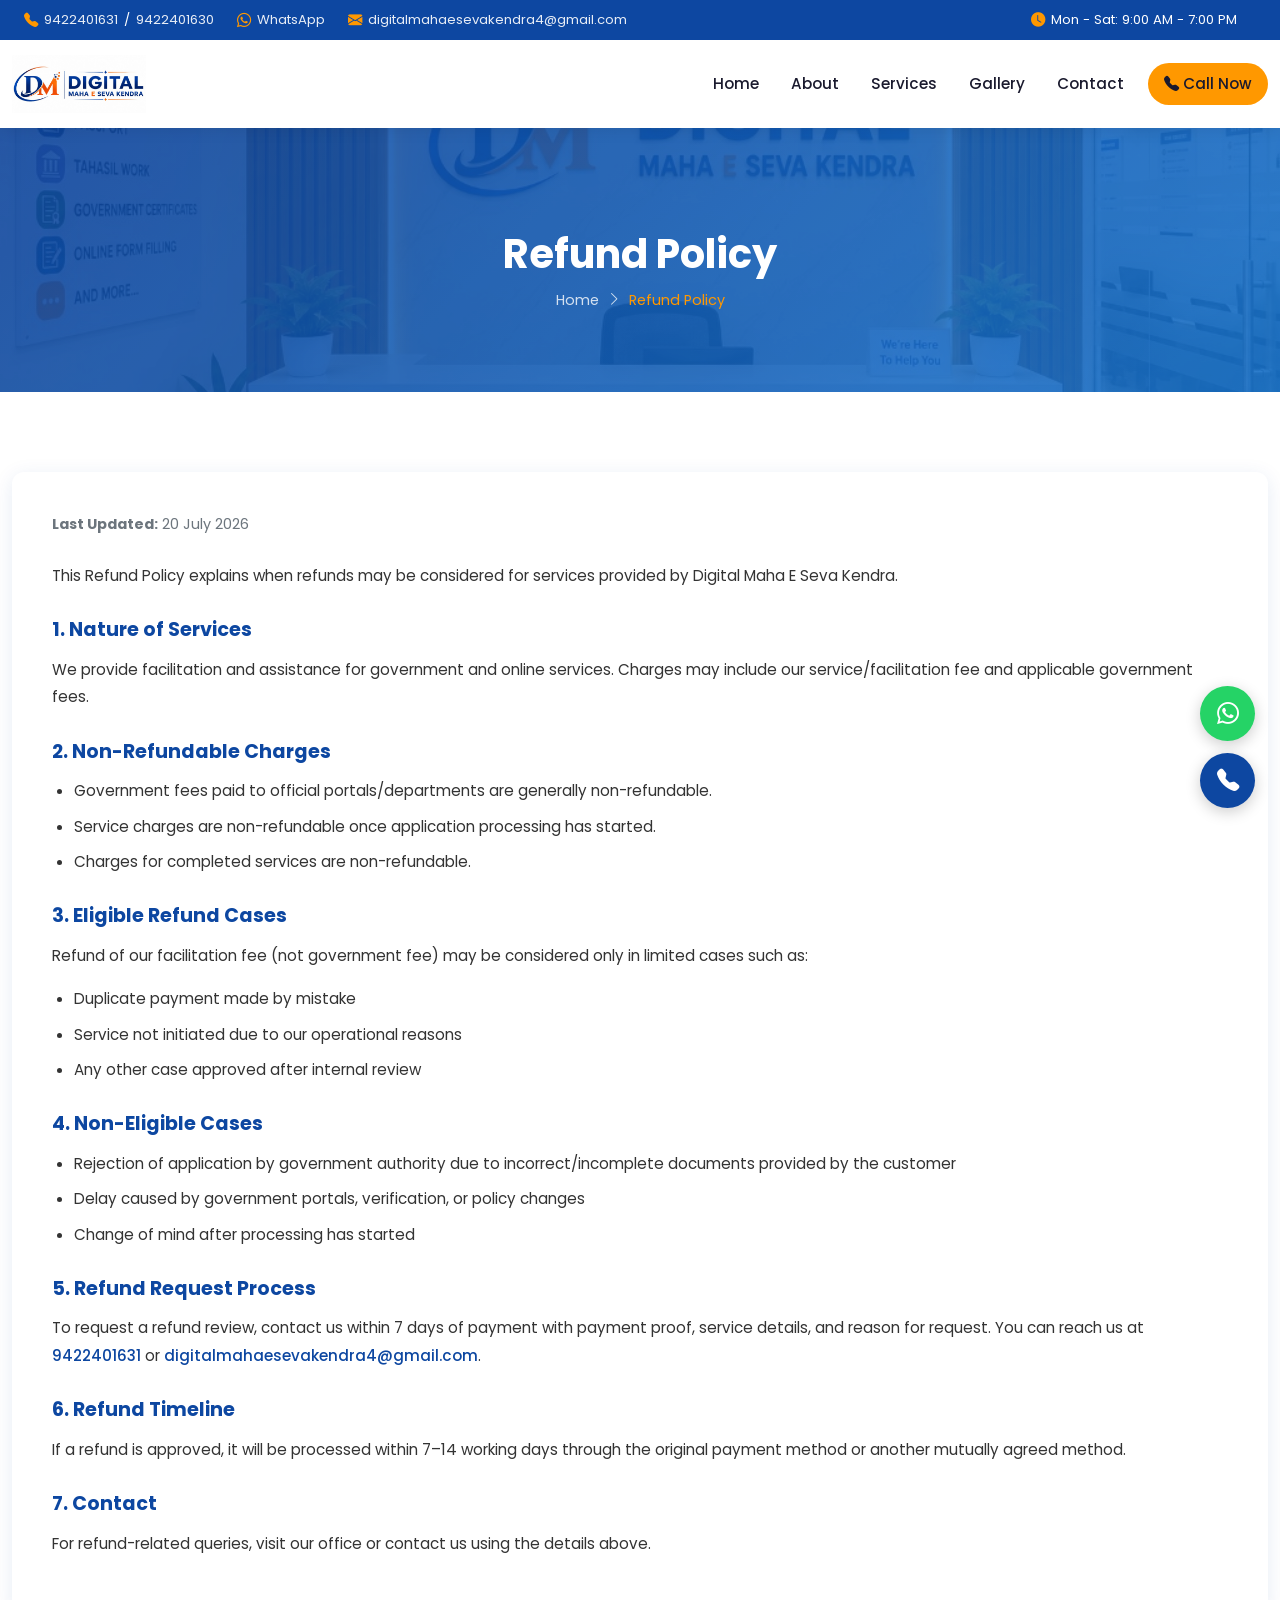
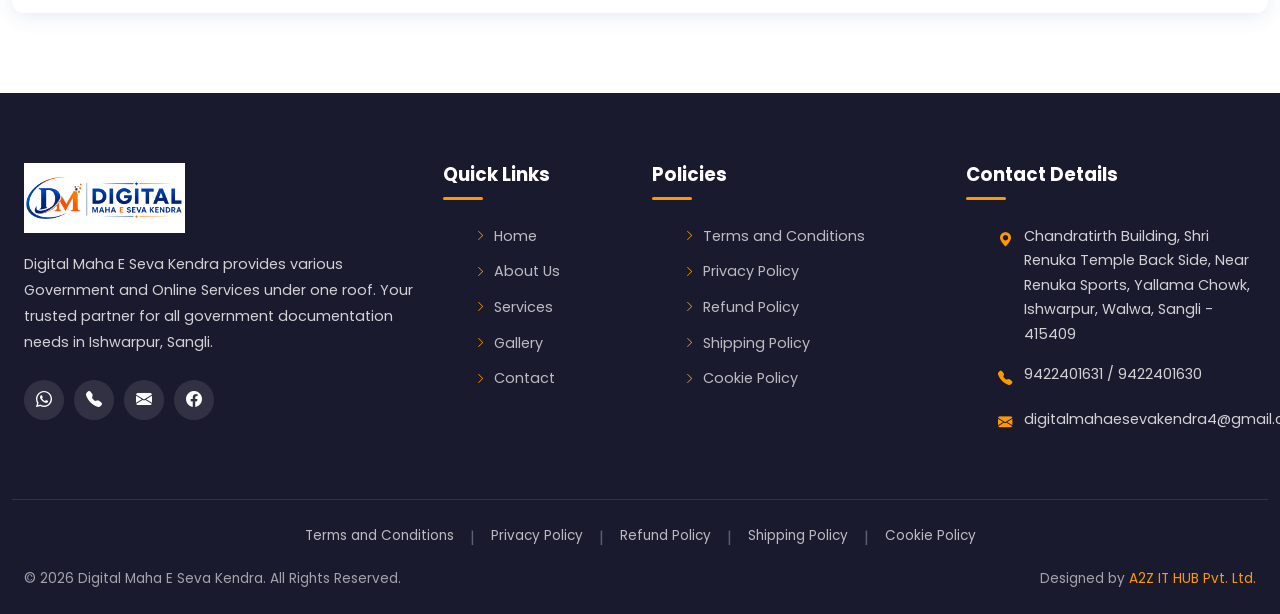
<file: refund-policy.html>
﻿<!DOCTYPE html>
<html lang="en">
<head>
  <meta charset="UTF-8">
  <meta name="viewport" content="width=device-width, initial-scale=1.0">
  <title>Refund Policy | Digital Maha E Seva Kendra</title>
  <meta name="description" content="Refund Policy of Digital Maha E Seva Kendra for service charges and related payments.">
  <meta name="robots" content="index, follow">
  <link rel="canonical" href="refund-policy.html">
  <link rel="icon" type="image/png" href="images/favicon.png">
  <link rel="preconnect" href="https://fonts.googleapis.com">
  <link rel="preconnect" href="https://fonts.gstatic.com" crossorigin>
  <link href="https://fonts.googleapis.com/css2?family=Poppins:wght@300;400;500;600;700&display=swap" rel="stylesheet">
  <link href="https://cdn.jsdelivr.net/npm/bootstrap@5.3.3/dist/css/bootstrap.min.css" rel="stylesheet">
  <link href="https://cdn.jsdelivr.net/npm/bootstrap-icons@1.11.3/font/bootstrap-icons.min.css" rel="stylesheet">
  <link href="https://cdn.jsdelivr.net/npm/aos@2.3.4/dist/aos.css" rel="stylesheet">
  <link rel="stylesheet" href="css/style.css">
  <link rel="stylesheet" href="css/responsive.css">
</head>
<body>
  <div id="page-loader"><div class="loader-spinner"></div><p class="loader-text">Loading...</p></div>

  <div class="top-bar">
    <div class="container">
      <div class="row align-items-center">
        <div class="col-lg-8">
          <span class="top-bar-item"><i class="bi bi-telephone-fill"></i> <a href="tel:9422401631">9422401631</a> / <a href="tel:9422401630">9422401630</a></span>
          <span class="top-bar-item"><i class="bi bi-whatsapp"></i> <a href="https://wa.me/919422401631" target="_blank" rel="noopener">WhatsApp</a></span>
          <span class="top-bar-item"><i class="bi bi-envelope-fill"></i> <a href="mailto:digitalmahaesevakendra4@gmail.com">digitalmahaesevakendra4@gmail.com</a></span>
        </div>
        <div class="col-lg-4 text-lg-end d-none d-lg-block">
          <span class="top-bar-item"><i class="bi bi-clock-fill"></i> Mon - Sat: 9:00 AM - 7:00 PM</span>
        </div>
      </div>
    </div>
  </div>

  <header class="main-header">
    <nav class="navbar navbar-expand-lg">
      <div class="container">
        <a class="navbar-brand" href="index.html"><img src="images/logo.png" alt="Digital Maha E Seva Kendra Logo"></a>
        <button class="navbar-toggler" type="button" data-bs-toggle="collapse" data-bs-target="#mainNav" aria-controls="mainNav" aria-expanded="false" aria-label="Toggle navigation">
          <span class="navbar-toggler-icon"></span>
        </button>
        <div class="collapse navbar-collapse" id="mainNav">
          <ul class="navbar-nav ms-auto align-items-lg-center">
            <li class="nav-item"><a class="nav-link" href="index.html">Home</a></li>
            <li class="nav-item"><a class="nav-link" href="about.html">About</a></li>
            <li class="nav-item"><a class="nav-link" href="services.html">Services</a></li>
            <li class="nav-item"><a class="nav-link" href="gallery.html">Gallery</a></li>
            <li class="nav-item"><a class="nav-link" href="contact.html">Contact</a></li>
            <li class="nav-item"><a class="nav-link btn-nav-cta" href="tel:9422401631"><i class="bi bi-telephone-fill"></i> Call Now</a></li>
          </ul>
        </div>
      </div>
    </nav>
  </header>

  <section class="page-banner">
    <div class="container text-center">
      <h1 data-aos="fade-up">Refund Policy</h1>
      <nav class="breadcrumb-custom justify-content-center" data-aos="fade-up" data-aos-delay="100" aria-label="Breadcrumb">
        <a href="index.html">Home</a>
        <i class="bi bi-chevron-right"></i>
        <span class="active">Refund Policy</span>
      </nav>
    </div>
  </section>

  <section class="section-padding">
    <div class="container">
      <div class="policy-content" data-aos="fade-up">
        <p class="policy-updated"><strong>Last Updated:</strong> 20 July 2026</p>
        <p>This Refund Policy explains when refunds may be considered for services provided by Digital Maha E Seva Kendra.</p>

        <h3>1. Nature of Services</h3>
        <p>We provide facilitation and assistance for government and online services. Charges may include our service/facilitation fee and applicable government fees.</p>

        <h3>2. Non-Refundable Charges</h3>
        <ul>
          <li>Government fees paid to official portals/departments are generally non-refundable.</li>
          <li>Service charges are non-refundable once application processing has started.</li>
          <li>Charges for completed services are non-refundable.</li>
        </ul>

        <h3>3. Eligible Refund Cases</h3>
        <p>Refund of our facilitation fee (not government fee) may be considered only in limited cases such as:</p>
        <ul>
          <li>Duplicate payment made by mistake</li>
          <li>Service not initiated due to our operational reasons</li>
          <li>Any other case approved after internal review</li>
        </ul>

        <h3>4. Non-Eligible Cases</h3>
        <ul>
          <li>Rejection of application by government authority due to incorrect/incomplete documents provided by the customer</li>
          <li>Delay caused by government portals, verification, or policy changes</li>
          <li>Change of mind after processing has started</li>
        </ul>

        <h3>5. Refund Request Process</h3>
        <p>To request a refund review, contact us within 7 days of payment with payment proof, service details, and reason for request. You can reach us at <a href="tel:9422401631">9422401631</a> or <a href="mailto:digitalmahaesevakendra4@gmail.com">digitalmahaesevakendra4@gmail.com</a>.</p>

        <h3>6. Refund Timeline</h3>
        <p>If a refund is approved, it will be processed within 7–14 working days through the original payment method or another mutually agreed method.</p>

        <h3>7. Contact</h3>
        <p>For refund-related queries, visit our office or contact us using the details above.</p>
      </div>
    </div>
  </section>

    <!-- Footer -->
  <footer class="main-footer">
    <div class="container">
      <div class="row g-4">
        <div class="col-lg-4 col-md-6 footer-about">
          <img src="images/logo.png" alt="Digital Maha E Seva Kendra">
          <p>Digital Maha E Seva Kendra provides various Government and Online Services under one roof. Your trusted partner for all government documentation needs in Ishwarpur, Sangli.</p>
          <div class="footer-social">
            <a href="https://wa.me/919422401631" target="_blank" rel="noopener" aria-label="WhatsApp"><i class="bi bi-whatsapp"></i></a>
            <a href="tel:9422401631" aria-label="Call"><i class="bi bi-telephone-fill"></i></a>
            <a href="mailto:digitalmahaesevakendra4@gmail.com" aria-label="Email"><i class="bi bi-envelope-fill"></i></a>
            <a href="#" aria-label="Facebook"><i class="bi bi-facebook"></i></a>
          </div>
        </div>
        <div class="col-lg-2 col-md-6 footer-widget">
          <h5 class="footer-title">Quick Links</h5>
          <ul class="footer-links">
            <li><a href="index.html"><i class="bi bi-chevron-right"></i> Home</a></li>
            <li><a href="about.html"><i class="bi bi-chevron-right"></i> About Us</a></li>
            <li><a href="services.html"><i class="bi bi-chevron-right"></i> Services</a></li>
            <li><a href="gallery.html"><i class="bi bi-chevron-right"></i> Gallery</a></li>
            <li><a href="contact.html"><i class="bi bi-chevron-right"></i> Contact</a></li>
          </ul>
        </div>
        <div class="col-lg-3 col-md-6 footer-widget">
          <h5 class="footer-title">Policies</h5>
          <ul class="footer-links">
            <li><a href="terms-and-conditions.html"><i class="bi bi-chevron-right"></i> Terms and Conditions</a></li>
            <li><a href="privacy-policy.html"><i class="bi bi-chevron-right"></i> Privacy Policy</a></li>
            <li><a href="refund-policy.html"><i class="bi bi-chevron-right"></i> Refund Policy</a></li>
            <li><a href="shipping-policy.html"><i class="bi bi-chevron-right"></i> Shipping Policy</a></li>
            <li><a href="cookie-policy.html"><i class="bi bi-chevron-right"></i> Cookie Policy</a></li>
          </ul>
        </div>
        <div class="col-lg-3 col-md-6 footer-widget">
          <h5 class="footer-title">Contact Details</h5>
          <ul class="footer-contact">
            <li><i class="bi bi-geo-alt-fill"></i><span>Chandratirth Building, Shri Renuka Temple Back Side, Near Renuka Sports, Yallama Chowk, Ishwarpur, Walwa, Sangli - 415409</span></li>
            <li><i class="bi bi-telephone-fill"></i><span><a href="tel:9422401631">9422401631</a> / <a href="tel:9422401630">9422401630</a></span></li>
            <li><i class="bi bi-envelope-fill"></i><span><a href="mailto:digitalmahaesevakendra4@gmail.com">digitalmahaesevakendra4@gmail.com</a></span></li>
          </ul>
        </div>
      </div>
      <div class="footer-bottom">
        <div class="footer-policies">
          <a href="terms-and-conditions.html">Terms and Conditions</a>
          <span class="sep">|</span>
          <a href="privacy-policy.html">Privacy Policy</a>
          <span class="sep">|</span>
          <a href="refund-policy.html">Refund Policy</a>
          <span class="sep">|</span>
          <a href="shipping-policy.html">Shipping Policy</a>
          <span class="sep">|</span>
          <a href="cookie-policy.html">Cookie Policy</a>
        </div>
        <div class="row align-items-center">
          <div class="col-md-6 text-center text-md-start"><p>&copy; 2026 Digital Maha E Seva Kendra. All Rights Reserved.</p></div>
          <div class="col-md-6 text-center text-md-end"><p>Designed by <a href="#" target="_blank" rel="noopener">A2Z IT HUB Pvt. Ltd.</a></p></div>
        </div>
      </div>
    </div>
  </footer>

  <div class="floating-buttons">
    <a href="https://wa.me/919422401631" class="floating-btn whatsapp" target="_blank" rel="noopener" aria-label="WhatsApp"><i class="bi bi-whatsapp"></i></a>
    <a href="tel:9422401631" class="floating-btn call" aria-label="Call"><i class="bi bi-telephone-fill"></i></a>
    <button class="floating-btn scroll-top" id="scrollToTop" aria-label="Scroll to top"><i class="bi bi-arrow-up"></i></button>
  </div>
  <script src="https://cdn.jsdelivr.net/npm/bootstrap@5.3.3/dist/js/bootstrap.bundle.min.js"></script>
  <script src="https://cdn.jsdelivr.net/npm/aos@2.3.4/dist/aos.js"></script>
  <script src="js/script.js"></script>
</body>
</html>
</file>
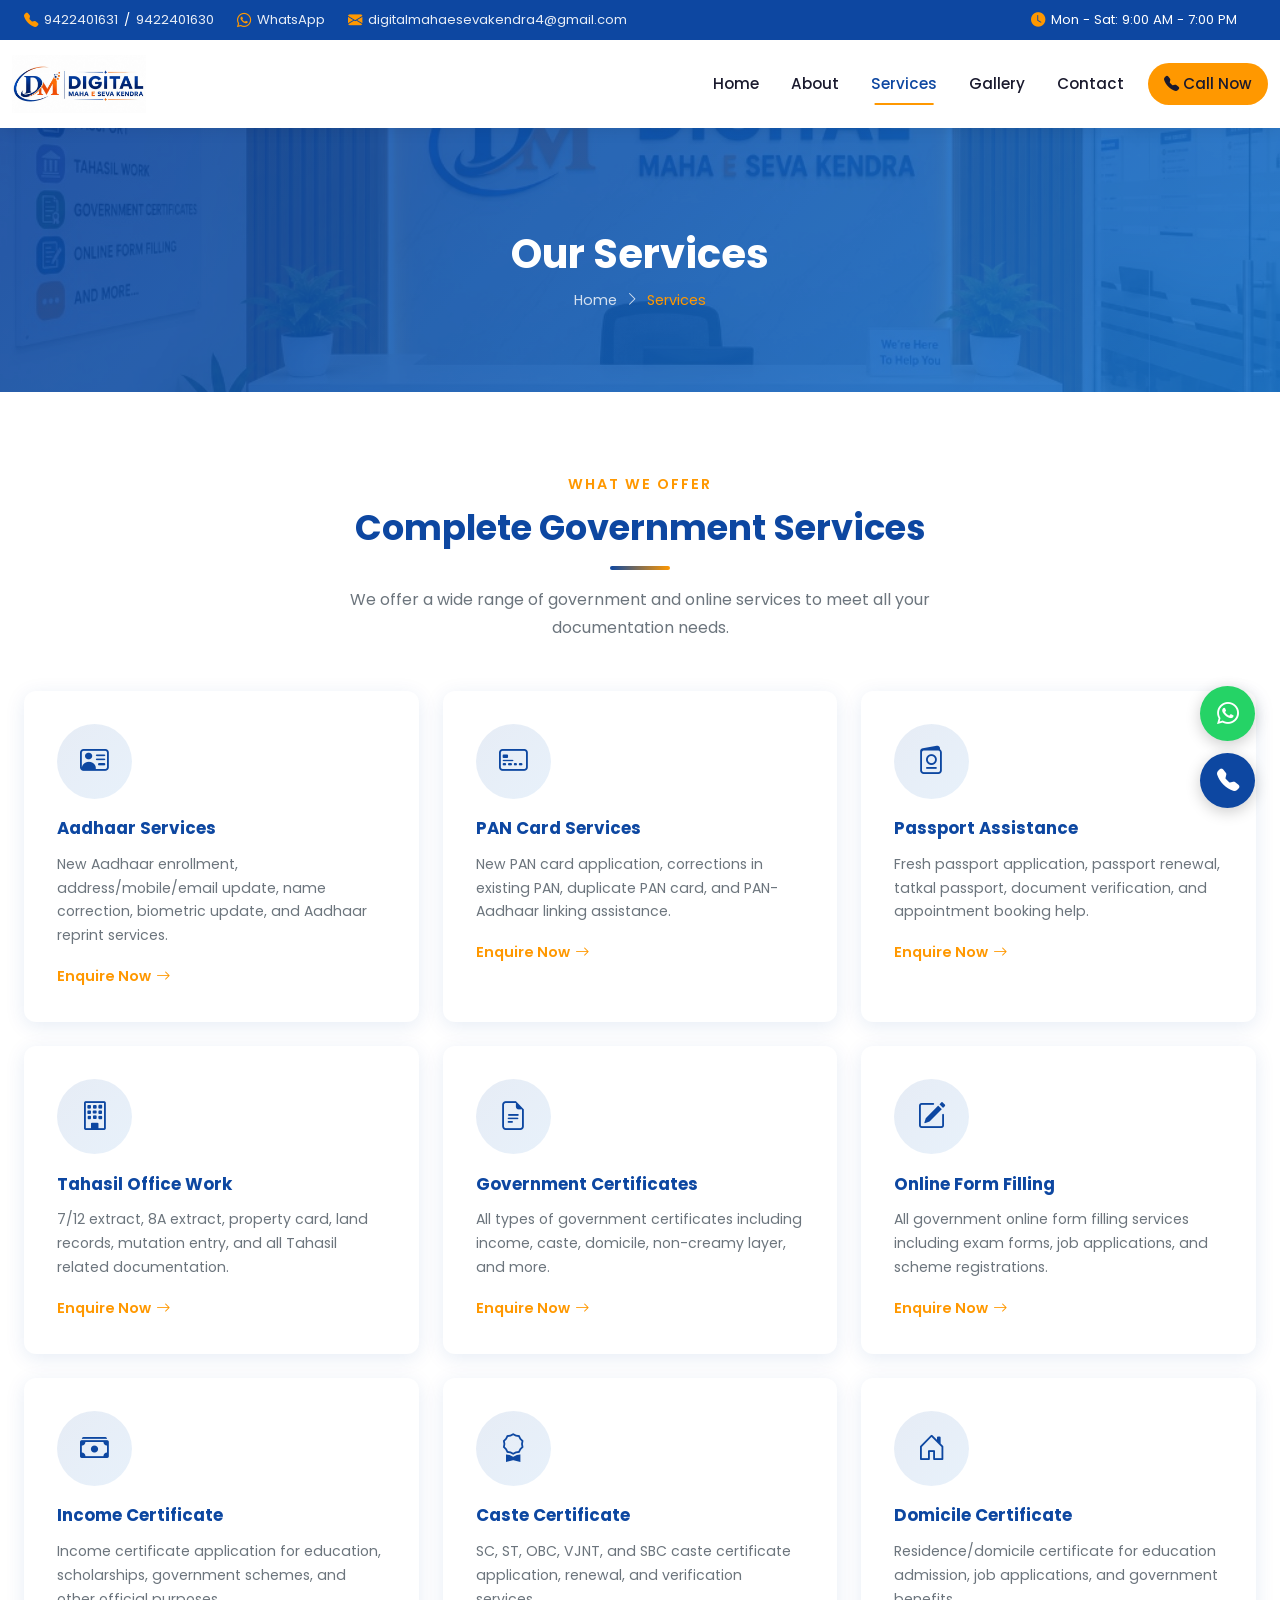
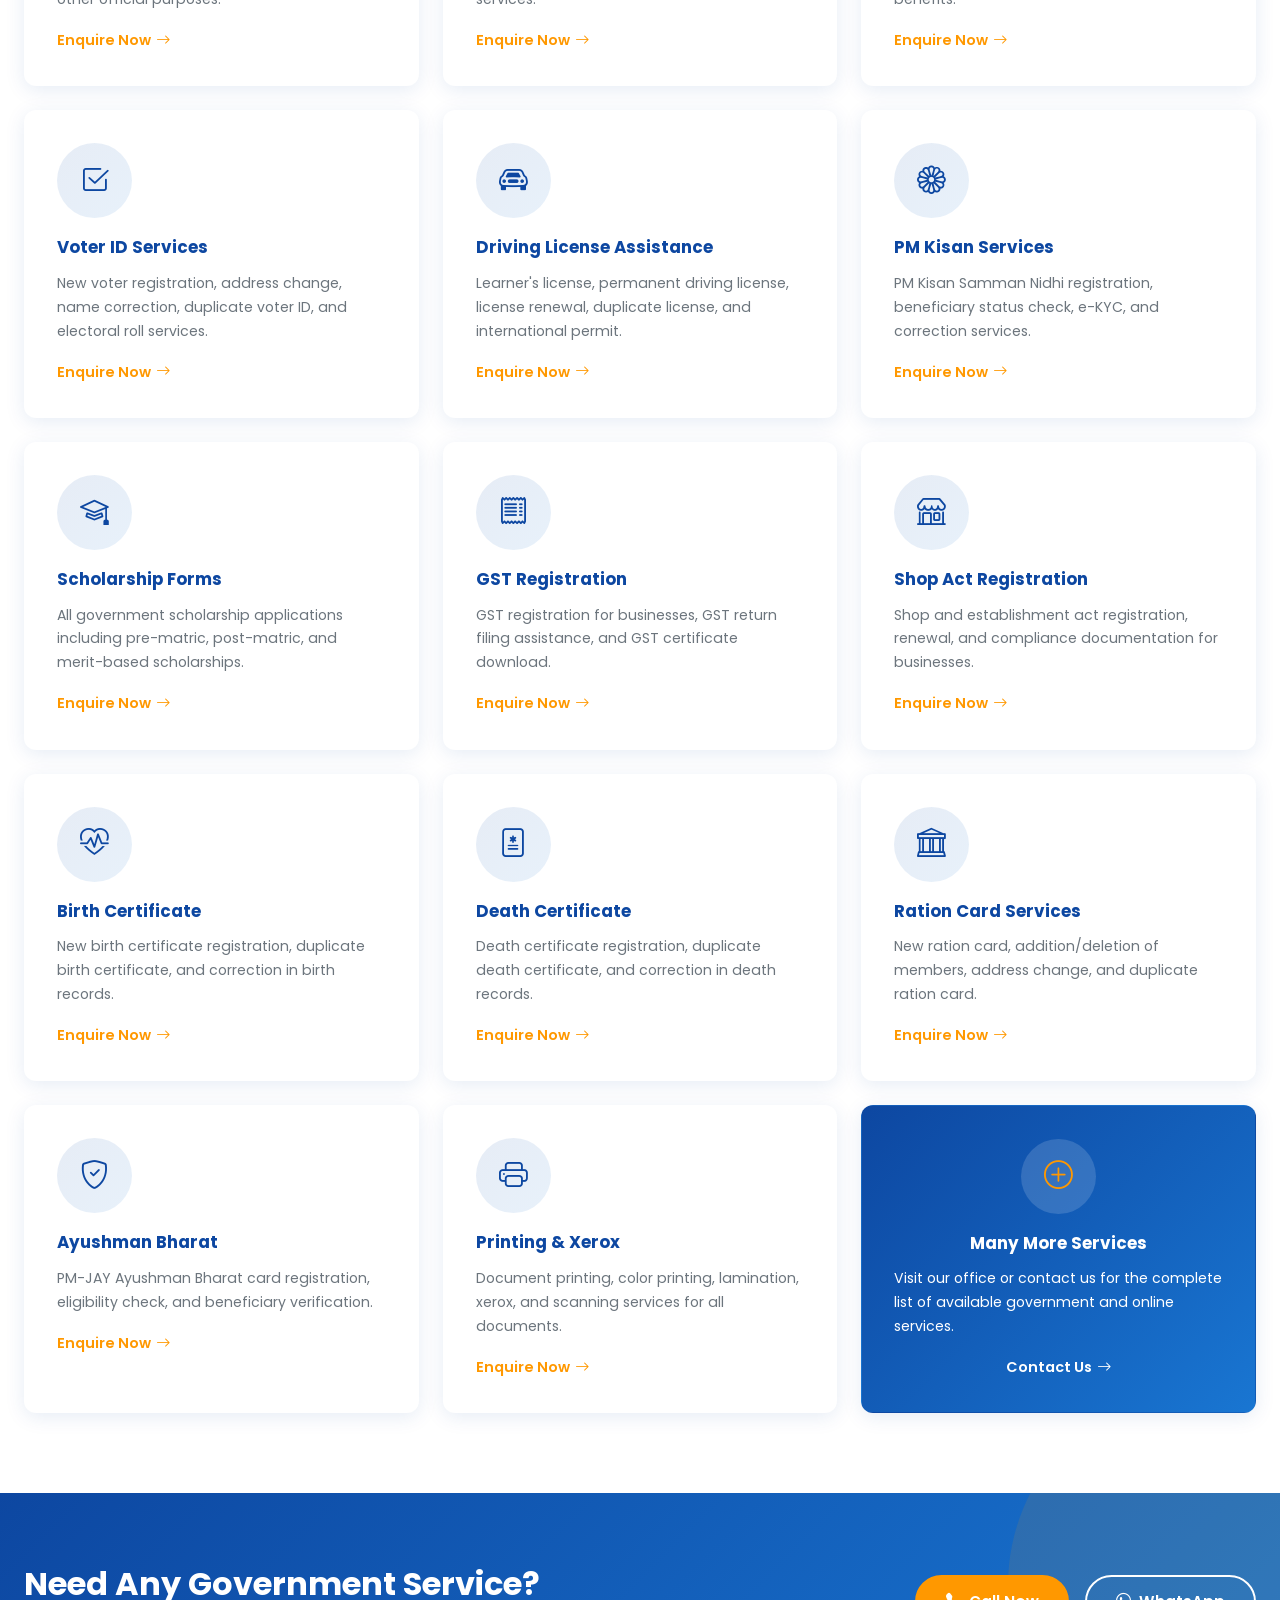
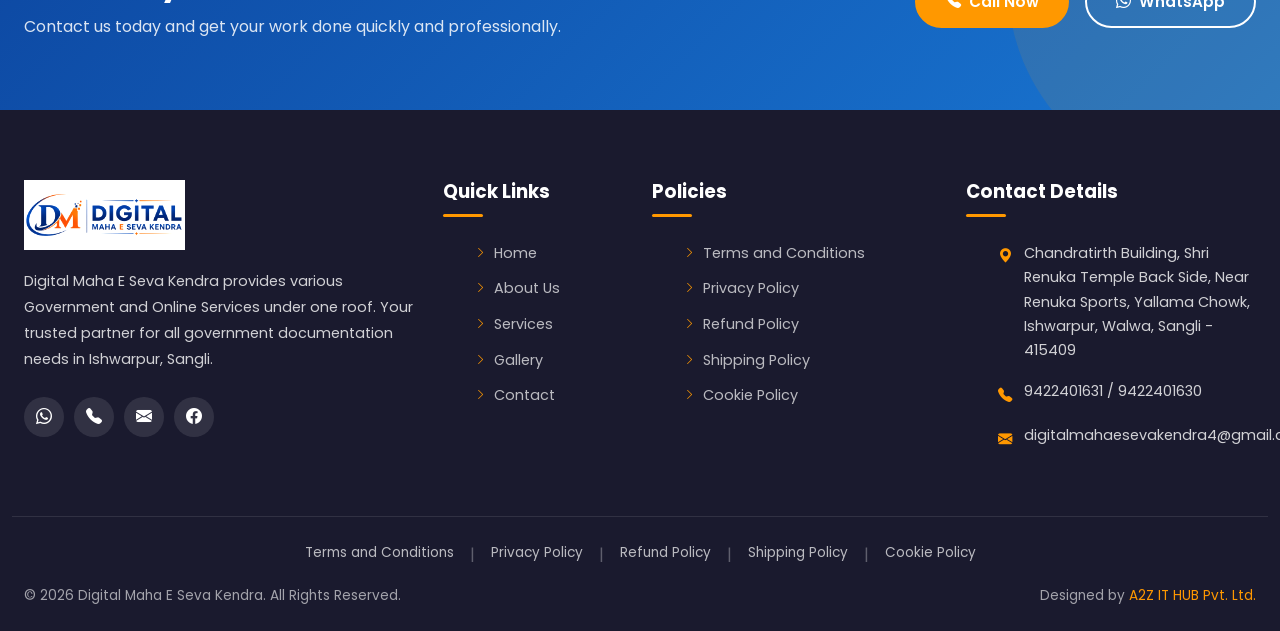
<file: services.html>
﻿<!DOCTYPE html>
<html lang="en">
<head>
  <meta charset="UTF-8">
  <meta name="viewport" content="width=device-width, initial-scale=1.0">
  <meta http-equiv="X-UA-Compatible" content="IE=edge">

  <title>Our Services | Digital Maha E Seva Kendra | Aadhaar, PAN, Passport & More</title>
  <meta name="description" content="Explore all government and online services at Digital Maha E Seva Kendra - Aadhaar, PAN Card, Passport, Certificates, Tahasil work and more in Ishwarpur, Sangli.">
  <meta name="keywords" content="Aadhaar Services, PAN Card, Passport, Government Certificates, Tahasil, Online Services, Ishwarpur, Sangli">
  <meta name="robots" content="index, follow">
  <link rel="canonical" href="services.html">

  <meta property="og:title" content="Our Services | Digital Maha E Seva Kendra">
  <meta property="og:description" content="Complete list of government and online services available at our center.">
  <meta property="og:type" content="website">
  <meta property="og:image" content="images/logo.png">

  <link rel="icon" type="image/png" href="images/favicon.png">
  <link rel="preconnect" href="https://fonts.googleapis.com">
  <link rel="preconnect" href="https://fonts.gstatic.com" crossorigin>
  <link href="https://fonts.googleapis.com/css2?family=Poppins:wght@300;400;500;600;700&display=swap" rel="stylesheet">
  <link href="https://cdn.jsdelivr.net/npm/bootstrap@5.3.3/dist/css/bootstrap.min.css" rel="stylesheet">
  <link href="https://cdn.jsdelivr.net/npm/bootstrap-icons@1.11.3/font/bootstrap-icons.min.css" rel="stylesheet">
  <link href="https://cdn.jsdelivr.net/npm/aos@2.3.4/dist/aos.css" rel="stylesheet">
  <link rel="stylesheet" href="css/style.css">
  <link rel="stylesheet" href="css/responsive.css">
</head>
<body>

  <div id="page-loader">
    <div class="loader-spinner"></div>
    <p class="loader-text">Loading...</p>
  </div>

  <!-- Top Bar -->
  <div class="top-bar">
    <div class="container">
      <div class="row align-items-center">
        <div class="col-lg-8">
          <span class="top-bar-item"><i class="bi bi-telephone-fill"></i> <a href="tel:9422401631">9422401631</a> / <a href="tel:9422401630">9422401630</a></span>
          <span class="top-bar-item"><i class="bi bi-whatsapp"></i> <a href="https://wa.me/919422401631" target="_blank" rel="noopener">WhatsApp</a></span>
          <span class="top-bar-item"><i class="bi bi-envelope-fill"></i> <a href="mailto:digitalmahaesevakendra4@gmail.com">digitalmahaesevakendra4@gmail.com</a></span>
        </div>
        <div class="col-lg-4 text-lg-end d-none d-lg-block">
          <span class="top-bar-item"><i class="bi bi-clock-fill"></i> Mon - Sat: 9:00 AM - 7:00 PM</span>
        </div>
      </div>
    </div>
  </div>

  <!-- Header -->
  <header class="main-header">
    <nav class="navbar navbar-expand-lg">
      <div class="container">
        <a class="navbar-brand" href="index.html"><img src="images/logo.png" alt="Digital Maha E Seva Kendra Logo"></a>
        <button class="navbar-toggler" type="button" data-bs-toggle="collapse" data-bs-target="#mainNav" aria-controls="mainNav" aria-expanded="false" aria-label="Toggle navigation">
          <span class="navbar-toggler-icon"></span>
        </button>
        <div class="collapse navbar-collapse" id="mainNav">
          <ul class="navbar-nav ms-auto align-items-lg-center">
            <li class="nav-item"><a class="nav-link" href="index.html">Home</a></li>
            <li class="nav-item"><a class="nav-link" href="about.html">About</a></li>
            <li class="nav-item"><a class="nav-link active" href="services.html">Services</a></li>
            <li class="nav-item"><a class="nav-link" href="gallery.html">Gallery</a></li>
            <li class="nav-item"><a class="nav-link" href="contact.html">Contact</a></li>
            <li class="nav-item"><a class="nav-link btn-nav-cta" href="tel:9422401631"><i class="bi bi-telephone-fill"></i> Call Now</a></li>
          </ul>
        </div>
      </div>
    </nav>
  </header>

  <!-- Page Banner -->
  <section class="page-banner">
    <div class="container text-center">
      <h1 data-aos="fade-up">Our Services</h1>
      <nav class="breadcrumb-custom justify-content-center" data-aos="fade-up" data-aos-delay="100" aria-label="Breadcrumb">
        <a href="index.html">Home</a>
        <i class="bi bi-chevron-right"></i>
        <span class="active">Services</span>
      </nav>
    </div>
  </section>

  <!-- Services Grid -->
  <section class="section-padding">
    <div class="container">
      <div class="section-title" data-aos="fade-up">
        <span class="subtitle">What We Offer</span>
        <h2>Complete Government Services</h2>
        <div class="divider"></div>
        <p>We offer a wide range of government and online services to meet all your documentation needs.</p>
      </div>
      <div class="row g-4">

        <div class="col-md-6 col-lg-4" data-aos="fade-up" data-aos-delay="50">
          <div class="service-card service-card-detailed">
            <div class="service-card-icon"><i class="bi bi-person-vcard"></i></div>
            <h4>Aadhaar Services</h4>
            <p>New Aadhaar enrollment, address/mobile/email update, name correction, biometric update, and Aadhaar reprint services.</p>
            <a href="contact.html" class="btn-link-custom">Enquire Now <i class="bi bi-arrow-right"></i></a>
          </div>
        </div>

        <div class="col-md-6 col-lg-4" data-aos="fade-up" data-aos-delay="100">
          <div class="service-card service-card-detailed">
            <div class="service-card-icon"><i class="bi bi-credit-card-2-front"></i></div>
            <h4>PAN Card Services</h4>
            <p>New PAN card application, corrections in existing PAN, duplicate PAN card, and PAN-Aadhaar linking assistance.</p>
            <a href="contact.html" class="btn-link-custom">Enquire Now <i class="bi bi-arrow-right"></i></a>
          </div>
        </div>

        <div class="col-md-6 col-lg-4" data-aos="fade-up" data-aos-delay="150">
          <div class="service-card service-card-detailed">
            <div class="service-card-icon"><i class="bi bi-passport"></i></div>
            <h4>Passport Assistance</h4>
            <p>Fresh passport application, passport renewal, tatkal passport, document verification, and appointment booking help.</p>
            <a href="contact.html" class="btn-link-custom">Enquire Now <i class="bi bi-arrow-right"></i></a>
          </div>
        </div>

        <div class="col-md-6 col-lg-4" data-aos="fade-up" data-aos-delay="50">
          <div class="service-card service-card-detailed">
            <div class="service-card-icon"><i class="bi bi-building"></i></div>
            <h4>Tahasil Office Work</h4>
            <p>7/12 extract, 8A extract, property card, land records, mutation entry, and all Tahasil related documentation.</p>
            <a href="contact.html" class="btn-link-custom">Enquire Now <i class="bi bi-arrow-right"></i></a>
          </div>
        </div>

        <div class="col-md-6 col-lg-4" data-aos="fade-up" data-aos-delay="100">
          <div class="service-card service-card-detailed">
            <div class="service-card-icon"><i class="bi bi-file-earmark-text"></i></div>
            <h4>Government Certificates</h4>
            <p>All types of government certificates including income, caste, domicile, non-creamy layer, and more.</p>
            <a href="contact.html" class="btn-link-custom">Enquire Now <i class="bi bi-arrow-right"></i></a>
          </div>
        </div>

        <div class="col-md-6 col-lg-4" data-aos="fade-up" data-aos-delay="150">
          <div class="service-card service-card-detailed">
            <div class="service-card-icon"><i class="bi bi-pencil-square"></i></div>
            <h4>Online Form Filling</h4>
            <p>All government online form filling services including exam forms, job applications, and scheme registrations.</p>
            <a href="contact.html" class="btn-link-custom">Enquire Now <i class="bi bi-arrow-right"></i></a>
          </div>
        </div>

        <div class="col-md-6 col-lg-4" data-aos="fade-up" data-aos-delay="50">
          <div class="service-card service-card-detailed">
            <div class="service-card-icon"><i class="bi bi-cash-stack"></i></div>
            <h4>Income Certificate</h4>
            <p>Income certificate application for education, scholarships, government schemes, and other official purposes.</p>
            <a href="contact.html" class="btn-link-custom">Enquire Now <i class="bi bi-arrow-right"></i></a>
          </div>
        </div>

        <div class="col-md-6 col-lg-4" data-aos="fade-up" data-aos-delay="100">
          <div class="service-card service-card-detailed">
            <div class="service-card-icon"><i class="bi bi-award"></i></div>
            <h4>Caste Certificate</h4>
            <p>SC, ST, OBC, VJNT, and SBC caste certificate application, renewal, and verification services.</p>
            <a href="contact.html" class="btn-link-custom">Enquire Now <i class="bi bi-arrow-right"></i></a>
          </div>
        </div>

        <div class="col-md-6 col-lg-4" data-aos="fade-up" data-aos-delay="150">
          <div class="service-card service-card-detailed">
            <div class="service-card-icon"><i class="bi bi-house-door"></i></div>
            <h4>Domicile Certificate</h4>
            <p>Residence/domicile certificate for education admission, job applications, and government benefits.</p>
            <a href="contact.html" class="btn-link-custom">Enquire Now <i class="bi bi-arrow-right"></i></a>
          </div>
        </div>

        <div class="col-md-6 col-lg-4" data-aos="fade-up" data-aos-delay="50">
          <div class="service-card service-card-detailed">
            <div class="service-card-icon"><i class="bi bi-check2-square"></i></div>
            <h4>Voter ID Services</h4>
            <p>New voter registration, address change, name correction, duplicate voter ID, and electoral roll services.</p>
            <a href="contact.html" class="btn-link-custom">Enquire Now <i class="bi bi-arrow-right"></i></a>
          </div>
        </div>

        <div class="col-md-6 col-lg-4" data-aos="fade-up" data-aos-delay="100">
          <div class="service-card service-card-detailed">
            <div class="service-card-icon"><i class="bi bi-car-front"></i></div>
            <h4>Driving License Assistance</h4>
            <p>Learner's license, permanent driving license, license renewal, duplicate license, and international permit.</p>
            <a href="contact.html" class="btn-link-custom">Enquire Now <i class="bi bi-arrow-right"></i></a>
          </div>
        </div>

        <div class="col-md-6 col-lg-4" data-aos="fade-up" data-aos-delay="150">
          <div class="service-card service-card-detailed">
            <div class="service-card-icon"><i class="bi bi-flower1"></i></div>
            <h4>PM Kisan Services</h4>
            <p>PM Kisan Samman Nidhi registration, beneficiary status check, e-KYC, and correction services.</p>
            <a href="contact.html" class="btn-link-custom">Enquire Now <i class="bi bi-arrow-right"></i></a>
          </div>
        </div>

        <div class="col-md-6 col-lg-4" data-aos="fade-up" data-aos-delay="50">
          <div class="service-card service-card-detailed">
            <div class="service-card-icon"><i class="bi bi-mortarboard"></i></div>
            <h4>Scholarship Forms</h4>
            <p>All government scholarship applications including pre-matric, post-matric, and merit-based scholarships.</p>
            <a href="contact.html" class="btn-link-custom">Enquire Now <i class="bi bi-arrow-right"></i></a>
          </div>
        </div>

        <div class="col-md-6 col-lg-4" data-aos="fade-up" data-aos-delay="100">
          <div class="service-card service-card-detailed">
            <div class="service-card-icon"><i class="bi bi-receipt"></i></div>
            <h4>GST Registration</h4>
            <p>GST registration for businesses, GST return filing assistance, and GST certificate download.</p>
            <a href="contact.html" class="btn-link-custom">Enquire Now <i class="bi bi-arrow-right"></i></a>
          </div>
        </div>

        <div class="col-md-6 col-lg-4" data-aos="fade-up" data-aos-delay="150">
          <div class="service-card service-card-detailed">
            <div class="service-card-icon"><i class="bi bi-shop"></i></div>
            <h4>Shop Act Registration</h4>
            <p>Shop and establishment act registration, renewal, and compliance documentation for businesses.</p>
            <a href="contact.html" class="btn-link-custom">Enquire Now <i class="bi bi-arrow-right"></i></a>
          </div>
        </div>

        <div class="col-md-6 col-lg-4" data-aos="fade-up" data-aos-delay="50">
          <div class="service-card service-card-detailed">
            <div class="service-card-icon"><i class="bi bi-heart-pulse"></i></div>
            <h4>Birth Certificate</h4>
            <p>New birth certificate registration, duplicate birth certificate, and correction in birth records.</p>
            <a href="contact.html" class="btn-link-custom">Enquire Now <i class="bi bi-arrow-right"></i></a>
          </div>
        </div>

        <div class="col-md-6 col-lg-4" data-aos="fade-up" data-aos-delay="100">
          <div class="service-card service-card-detailed">
            <div class="service-card-icon"><i class="bi bi-file-medical"></i></div>
            <h4>Death Certificate</h4>
            <p>Death certificate registration, duplicate death certificate, and correction in death records.</p>
            <a href="contact.html" class="btn-link-custom">Enquire Now <i class="bi bi-arrow-right"></i></a>
          </div>
        </div>

        <div class="col-md-6 col-lg-4" data-aos="fade-up" data-aos-delay="150">
          <div class="service-card service-card-detailed">
            <div class="service-card-icon"><i class="bi bi-bank"></i></div>
            <h4>Ration Card Services</h4>
            <p>New ration card, addition/deletion of members, address change, and duplicate ration card.</p>
            <a href="contact.html" class="btn-link-custom">Enquire Now <i class="bi bi-arrow-right"></i></a>
          </div>
        </div>

        <div class="col-md-6 col-lg-4" data-aos="fade-up" data-aos-delay="50">
          <div class="service-card service-card-detailed">
            <div class="service-card-icon"><i class="bi bi-shield-check"></i></div>
            <h4>Ayushman Bharat</h4>
            <p>PM-JAY Ayushman Bharat card registration, eligibility check, and beneficiary verification.</p>
            <a href="contact.html" class="btn-link-custom">Enquire Now <i class="bi bi-arrow-right"></i></a>
          </div>
        </div>

        <div class="col-md-6 col-lg-4" data-aos="fade-up" data-aos-delay="100">
          <div class="service-card service-card-detailed">
            <div class="service-card-icon"><i class="bi bi-printer"></i></div>
            <h4>Printing &amp; Xerox</h4>
            <p>Document printing, color printing, lamination, xerox, and scanning services for all documents.</p>
            <a href="contact.html" class="btn-link-custom">Enquire Now <i class="bi bi-arrow-right"></i></a>
          </div>
        </div>

        <div class="col-md-6 col-lg-4" data-aos="fade-up" data-aos-delay="150">
          <div class="service-card service-card-detailed more-services-card">
            <div class="service-card-icon"><i class="bi bi-plus-circle"></i></div>
            <h4>Many More Services</h4>
            <p>Visit our office or contact us for the complete list of available government and online services.</p>
            <a href="contact.html" class="btn-link-custom">Contact Us <i class="bi bi-arrow-right"></i></a>
          </div>
        </div>

      </div>
    </div>
  </section>

  <!-- CTA -->
  <section class="cta-section">
    <div class="container">
      <div class="row align-items-center">
        <div class="col-lg-7" data-aos="fade-right">
          <h2>Need Any Government Service?</h2>
          <p>Contact us today and get your work done quickly and professionally.</p>
        </div>
        <div class="col-lg-5" data-aos="fade-left">
          <div class="cta-buttons">
            <a href="tel:9422401631" class="btn-accent-custom"><i class="bi bi-telephone-fill"></i> Call Now</a>
            <a href="https://wa.me/919422401631" target="_blank" rel="noopener" class="btn-outline-custom"><i class="bi bi-whatsapp"></i> WhatsApp</a>
          </div>
        </div>
      </div>
    </div>
  </section>

  <!-- Footer -->
  <footer class="main-footer">
    <div class="container">
      <div class="row g-4">
        <div class="col-lg-4 col-md-6 footer-about">
          <img src="images/logo.png" alt="Digital Maha E Seva Kendra">
          <p>Digital Maha E Seva Kendra provides various Government and Online Services under one roof. Your trusted partner for all government documentation needs in Ishwarpur, Sangli.</p>
          <div class="footer-social">
            <a href="https://wa.me/919422401631" target="_blank" rel="noopener" aria-label="WhatsApp"><i class="bi bi-whatsapp"></i></a>
            <a href="tel:9422401631" aria-label="Call"><i class="bi bi-telephone-fill"></i></a>
            <a href="mailto:digitalmahaesevakendra4@gmail.com" aria-label="Email"><i class="bi bi-envelope-fill"></i></a>
            <a href="#" aria-label="Facebook"><i class="bi bi-facebook"></i></a>
          </div>
        </div>
        <div class="col-lg-2 col-md-6 footer-widget">
          <h5 class="footer-title">Quick Links</h5>
          <ul class="footer-links">
            <li><a href="index.html"><i class="bi bi-chevron-right"></i> Home</a></li>
            <li><a href="about.html"><i class="bi bi-chevron-right"></i> About Us</a></li>
            <li><a href="services.html"><i class="bi bi-chevron-right"></i> Services</a></li>
            <li><a href="gallery.html"><i class="bi bi-chevron-right"></i> Gallery</a></li>
            <li><a href="contact.html"><i class="bi bi-chevron-right"></i> Contact</a></li>
          </ul>
        </div>
        <div class="col-lg-3 col-md-6 footer-widget">
          <h5 class="footer-title">Policies</h5>
          <ul class="footer-links">
            <li><a href="terms-and-conditions.html"><i class="bi bi-chevron-right"></i> Terms and Conditions</a></li>
            <li><a href="privacy-policy.html"><i class="bi bi-chevron-right"></i> Privacy Policy</a></li>
            <li><a href="refund-policy.html"><i class="bi bi-chevron-right"></i> Refund Policy</a></li>
            <li><a href="shipping-policy.html"><i class="bi bi-chevron-right"></i> Shipping Policy</a></li>
            <li><a href="cookie-policy.html"><i class="bi bi-chevron-right"></i> Cookie Policy</a></li>
          </ul>
        </div>
        <div class="col-lg-3 col-md-6 footer-widget">
          <h5 class="footer-title">Contact Details</h5>
          <ul class="footer-contact">
            <li><i class="bi bi-geo-alt-fill"></i><span>Chandratirth Building, Shri Renuka Temple Back Side, Near Renuka Sports, Yallama Chowk, Ishwarpur, Walwa, Sangli - 415409</span></li>
            <li><i class="bi bi-telephone-fill"></i><span><a href="tel:9422401631">9422401631</a> / <a href="tel:9422401630">9422401630</a></span></li>
            <li><i class="bi bi-envelope-fill"></i><span><a href="mailto:digitalmahaesevakendra4@gmail.com">digitalmahaesevakendra4@gmail.com</a></span></li>
          </ul>
        </div>
      </div>
      <div class="footer-bottom">
        
        <div class="footer-policies">
          <a href="terms-and-conditions.html">Terms and Conditions</a>
          <span class="sep">|</span>
          <a href="privacy-policy.html">Privacy Policy</a>
          <span class="sep">|</span>
          <a href="refund-policy.html">Refund Policy</a>
          <span class="sep">|</span>
          <a href="shipping-policy.html">Shipping Policy</a>
          <span class="sep">|</span>
          <a href="cookie-policy.html">Cookie Policy</a>
        </div>
        <div class="row align-items-center">
          <div class="col-md-6 text-center text-md-start"><p>&copy; 2026 Digital Maha E Seva Kendra. All Rights Reserved.</p></div>
          <div class="col-md-6 text-center text-md-end"><p>Designed by <a href="#" target="_blank" rel="noopener">A2Z IT HUB Pvt. Ltd.</a></p></div>
        </div>
      </div>
    </div>
  </footer>

  <div class="floating-buttons">
    <a href="https://wa.me/919422401631" class="floating-btn whatsapp" target="_blank" rel="noopener" aria-label="WhatsApp"><i class="bi bi-whatsapp"></i></a>
    <a href="tel:9422401631" class="floating-btn call" aria-label="Call"><i class="bi bi-telephone-fill"></i></a>
    <button class="floating-btn scroll-top" id="scrollToTop" aria-label="Scroll to top"><i class="bi bi-arrow-up"></i></button>
  </div>

  <script src="https://cdn.jsdelivr.net/npm/bootstrap@5.3.3/dist/js/bootstrap.bundle.min.js"></script>
  <script src="https://cdn.jsdelivr.net/npm/aos@2.3.4/dist/aos.js"></script>
  <script src="js/script.js"></script>
</body>
</html>
</file>
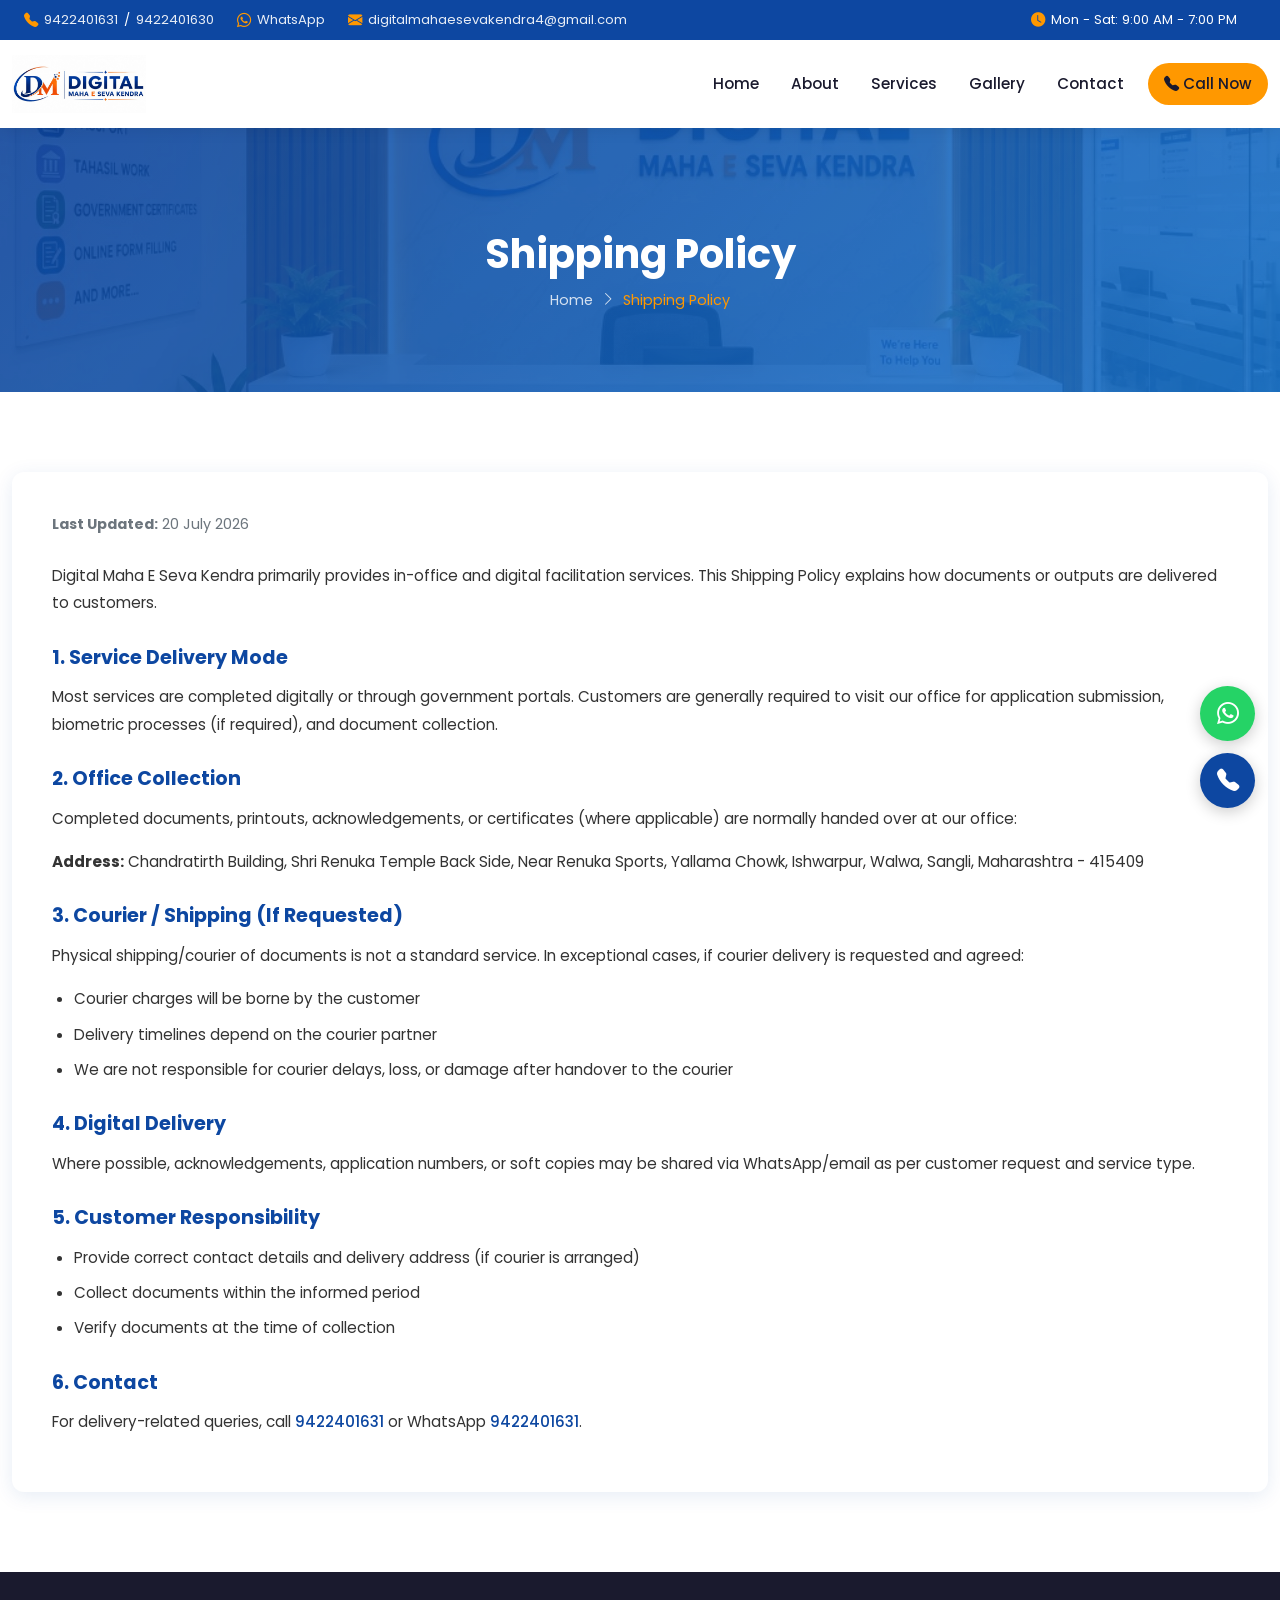
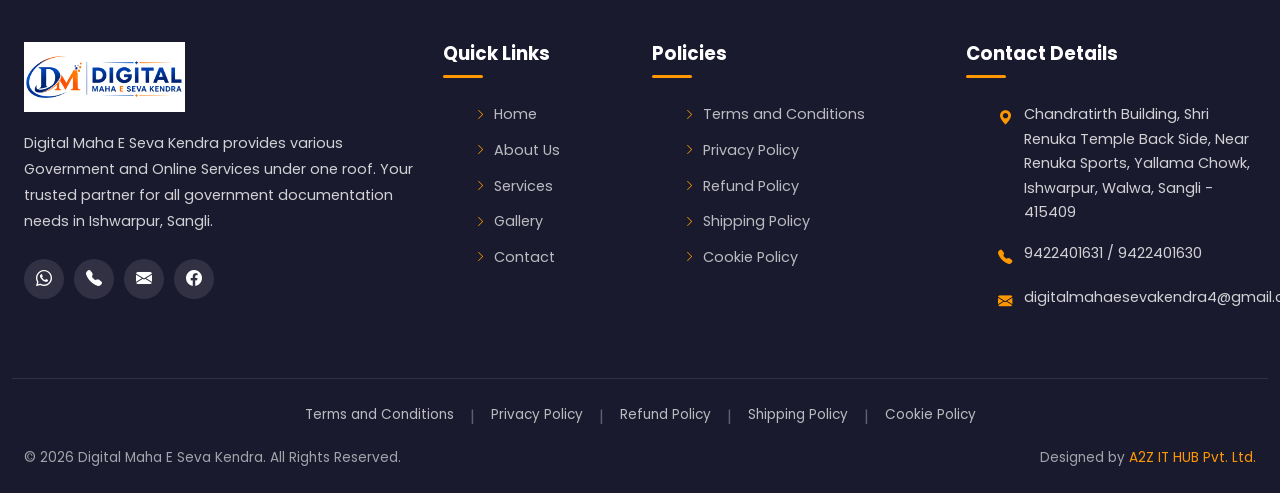
<file: shipping-policy.html>
﻿<!DOCTYPE html>
<html lang="en">
<head>
  <meta charset="UTF-8">
  <meta name="viewport" content="width=device-width, initial-scale=1.0">
  <title>Shipping Policy | Digital Maha E Seva Kendra</title>
  <meta name="description" content="Shipping and document delivery policy of Digital Maha E Seva Kendra.">
  <meta name="robots" content="index, follow">
  <link rel="canonical" href="shipping-policy.html">
  <link rel="icon" type="image/png" href="images/favicon.png">
  <link rel="preconnect" href="https://fonts.googleapis.com">
  <link rel="preconnect" href="https://fonts.gstatic.com" crossorigin>
  <link href="https://fonts.googleapis.com/css2?family=Poppins:wght@300;400;500;600;700&display=swap" rel="stylesheet">
  <link href="https://cdn.jsdelivr.net/npm/bootstrap@5.3.3/dist/css/bootstrap.min.css" rel="stylesheet">
  <link href="https://cdn.jsdelivr.net/npm/bootstrap-icons@1.11.3/font/bootstrap-icons.min.css" rel="stylesheet">
  <link href="https://cdn.jsdelivr.net/npm/aos@2.3.4/dist/aos.css" rel="stylesheet">
  <link rel="stylesheet" href="css/style.css">
  <link rel="stylesheet" href="css/responsive.css">
</head>
<body>
  <div id="page-loader"><div class="loader-spinner"></div><p class="loader-text">Loading...</p></div>

  <div class="top-bar">
    <div class="container">
      <div class="row align-items-center">
        <div class="col-lg-8">
          <span class="top-bar-item"><i class="bi bi-telephone-fill"></i> <a href="tel:9422401631">9422401631</a> / <a href="tel:9422401630">9422401630</a></span>
          <span class="top-bar-item"><i class="bi bi-whatsapp"></i> <a href="https://wa.me/919422401631" target="_blank" rel="noopener">WhatsApp</a></span>
          <span class="top-bar-item"><i class="bi bi-envelope-fill"></i> <a href="mailto:digitalmahaesevakendra4@gmail.com">digitalmahaesevakendra4@gmail.com</a></span>
        </div>
        <div class="col-lg-4 text-lg-end d-none d-lg-block">
          <span class="top-bar-item"><i class="bi bi-clock-fill"></i> Mon - Sat: 9:00 AM - 7:00 PM</span>
        </div>
      </div>
    </div>
  </div>

  <header class="main-header">
    <nav class="navbar navbar-expand-lg">
      <div class="container">
        <a class="navbar-brand" href="index.html"><img src="images/logo.png" alt="Digital Maha E Seva Kendra Logo"></a>
        <button class="navbar-toggler" type="button" data-bs-toggle="collapse" data-bs-target="#mainNav" aria-controls="mainNav" aria-expanded="false" aria-label="Toggle navigation">
          <span class="navbar-toggler-icon"></span>
        </button>
        <div class="collapse navbar-collapse" id="mainNav">
          <ul class="navbar-nav ms-auto align-items-lg-center">
            <li class="nav-item"><a class="nav-link" href="index.html">Home</a></li>
            <li class="nav-item"><a class="nav-link" href="about.html">About</a></li>
            <li class="nav-item"><a class="nav-link" href="services.html">Services</a></li>
            <li class="nav-item"><a class="nav-link" href="gallery.html">Gallery</a></li>
            <li class="nav-item"><a class="nav-link" href="contact.html">Contact</a></li>
            <li class="nav-item"><a class="nav-link btn-nav-cta" href="tel:9422401631"><i class="bi bi-telephone-fill"></i> Call Now</a></li>
          </ul>
        </div>
      </div>
    </nav>
  </header>

  <section class="page-banner">
    <div class="container text-center">
      <h1 data-aos="fade-up">Shipping Policy</h1>
      <nav class="breadcrumb-custom justify-content-center" data-aos="fade-up" data-aos-delay="100" aria-label="Breadcrumb">
        <a href="index.html">Home</a>
        <i class="bi bi-chevron-right"></i>
        <span class="active">Shipping Policy</span>
      </nav>
    </div>
  </section>

  <section class="section-padding">
    <div class="container">
      <div class="policy-content" data-aos="fade-up">
        <p class="policy-updated"><strong>Last Updated:</strong> 20 July 2026</p>
        <p>Digital Maha E Seva Kendra primarily provides in-office and digital facilitation services. This Shipping Policy explains how documents or outputs are delivered to customers.</p>

        <h3>1. Service Delivery Mode</h3>
        <p>Most services are completed digitally or through government portals. Customers are generally required to visit our office for application submission, biometric processes (if required), and document collection.</p>

        <h3>2. Office Collection</h3>
        <p>Completed documents, printouts, acknowledgements, or certificates (where applicable) are normally handed over at our office:</p>
        <p><strong>Address:</strong> Chandratirth Building, Shri Renuka Temple Back Side, Near Renuka Sports, Yallama Chowk, Ishwarpur, Walwa, Sangli, Maharashtra - 415409</p>

        <h3>3. Courier / Shipping (If Requested)</h3>
        <p>Physical shipping/courier of documents is not a standard service. In exceptional cases, if courier delivery is requested and agreed:</p>
        <ul>
          <li>Courier charges will be borne by the customer</li>
          <li>Delivery timelines depend on the courier partner</li>
          <li>We are not responsible for courier delays, loss, or damage after handover to the courier</li>
        </ul>

        <h3>4. Digital Delivery</h3>
        <p>Where possible, acknowledgements, application numbers, or soft copies may be shared via WhatsApp/email as per customer request and service type.</p>

        <h3>5. Customer Responsibility</h3>
        <ul>
          <li>Provide correct contact details and delivery address (if courier is arranged)</li>
          <li>Collect documents within the informed period</li>
          <li>Verify documents at the time of collection</li>
        </ul>

        <h3>6. Contact</h3>
        <p>For delivery-related queries, call <a href="tel:9422401631">9422401631</a> or WhatsApp <a href="https://wa.me/919422401631" target="_blank" rel="noopener">9422401631</a>.</p>
      </div>
    </div>
  </section>

    <!-- Footer -->
  <footer class="main-footer">
    <div class="container">
      <div class="row g-4">
        <div class="col-lg-4 col-md-6 footer-about">
          <img src="images/logo.png" alt="Digital Maha E Seva Kendra">
          <p>Digital Maha E Seva Kendra provides various Government and Online Services under one roof. Your trusted partner for all government documentation needs in Ishwarpur, Sangli.</p>
          <div class="footer-social">
            <a href="https://wa.me/919422401631" target="_blank" rel="noopener" aria-label="WhatsApp"><i class="bi bi-whatsapp"></i></a>
            <a href="tel:9422401631" aria-label="Call"><i class="bi bi-telephone-fill"></i></a>
            <a href="mailto:digitalmahaesevakendra4@gmail.com" aria-label="Email"><i class="bi bi-envelope-fill"></i></a>
            <a href="#" aria-label="Facebook"><i class="bi bi-facebook"></i></a>
          </div>
        </div>
        <div class="col-lg-2 col-md-6 footer-widget">
          <h5 class="footer-title">Quick Links</h5>
          <ul class="footer-links">
            <li><a href="index.html"><i class="bi bi-chevron-right"></i> Home</a></li>
            <li><a href="about.html"><i class="bi bi-chevron-right"></i> About Us</a></li>
            <li><a href="services.html"><i class="bi bi-chevron-right"></i> Services</a></li>
            <li><a href="gallery.html"><i class="bi bi-chevron-right"></i> Gallery</a></li>
            <li><a href="contact.html"><i class="bi bi-chevron-right"></i> Contact</a></li>
          </ul>
        </div>
        <div class="col-lg-3 col-md-6 footer-widget">
          <h5 class="footer-title">Policies</h5>
          <ul class="footer-links">
            <li><a href="terms-and-conditions.html"><i class="bi bi-chevron-right"></i> Terms and Conditions</a></li>
            <li><a href="privacy-policy.html"><i class="bi bi-chevron-right"></i> Privacy Policy</a></li>
            <li><a href="refund-policy.html"><i class="bi bi-chevron-right"></i> Refund Policy</a></li>
            <li><a href="shipping-policy.html"><i class="bi bi-chevron-right"></i> Shipping Policy</a></li>
            <li><a href="cookie-policy.html"><i class="bi bi-chevron-right"></i> Cookie Policy</a></li>
          </ul>
        </div>
        <div class="col-lg-3 col-md-6 footer-widget">
          <h5 class="footer-title">Contact Details</h5>
          <ul class="footer-contact">
            <li><i class="bi bi-geo-alt-fill"></i><span>Chandratirth Building, Shri Renuka Temple Back Side, Near Renuka Sports, Yallama Chowk, Ishwarpur, Walwa, Sangli - 415409</span></li>
            <li><i class="bi bi-telephone-fill"></i><span><a href="tel:9422401631">9422401631</a> / <a href="tel:9422401630">9422401630</a></span></li>
            <li><i class="bi bi-envelope-fill"></i><span><a href="mailto:digitalmahaesevakendra4@gmail.com">digitalmahaesevakendra4@gmail.com</a></span></li>
          </ul>
        </div>
      </div>
      <div class="footer-bottom">
        <div class="footer-policies">
          <a href="terms-and-conditions.html">Terms and Conditions</a>
          <span class="sep">|</span>
          <a href="privacy-policy.html">Privacy Policy</a>
          <span class="sep">|</span>
          <a href="refund-policy.html">Refund Policy</a>
          <span class="sep">|</span>
          <a href="shipping-policy.html">Shipping Policy</a>
          <span class="sep">|</span>
          <a href="cookie-policy.html">Cookie Policy</a>
        </div>
        <div class="row align-items-center">
          <div class="col-md-6 text-center text-md-start"><p>&copy; 2026 Digital Maha E Seva Kendra. All Rights Reserved.</p></div>
          <div class="col-md-6 text-center text-md-end"><p>Designed by <a href="#" target="_blank" rel="noopener">A2Z IT HUB Pvt. Ltd.</a></p></div>
        </div>
      </div>
    </div>
  </footer>

  <div class="floating-buttons">
    <a href="https://wa.me/919422401631" class="floating-btn whatsapp" target="_blank" rel="noopener" aria-label="WhatsApp"><i class="bi bi-whatsapp"></i></a>
    <a href="tel:9422401631" class="floating-btn call" aria-label="Call"><i class="bi bi-telephone-fill"></i></a>
    <button class="floating-btn scroll-top" id="scrollToTop" aria-label="Scroll to top"><i class="bi bi-arrow-up"></i></button>
  </div>
  <script src="https://cdn.jsdelivr.net/npm/bootstrap@5.3.3/dist/js/bootstrap.bundle.min.js"></script>
  <script src="https://cdn.jsdelivr.net/npm/aos@2.3.4/dist/aos.js"></script>
  <script src="js/script.js"></script>
</body>
</html>
</file>
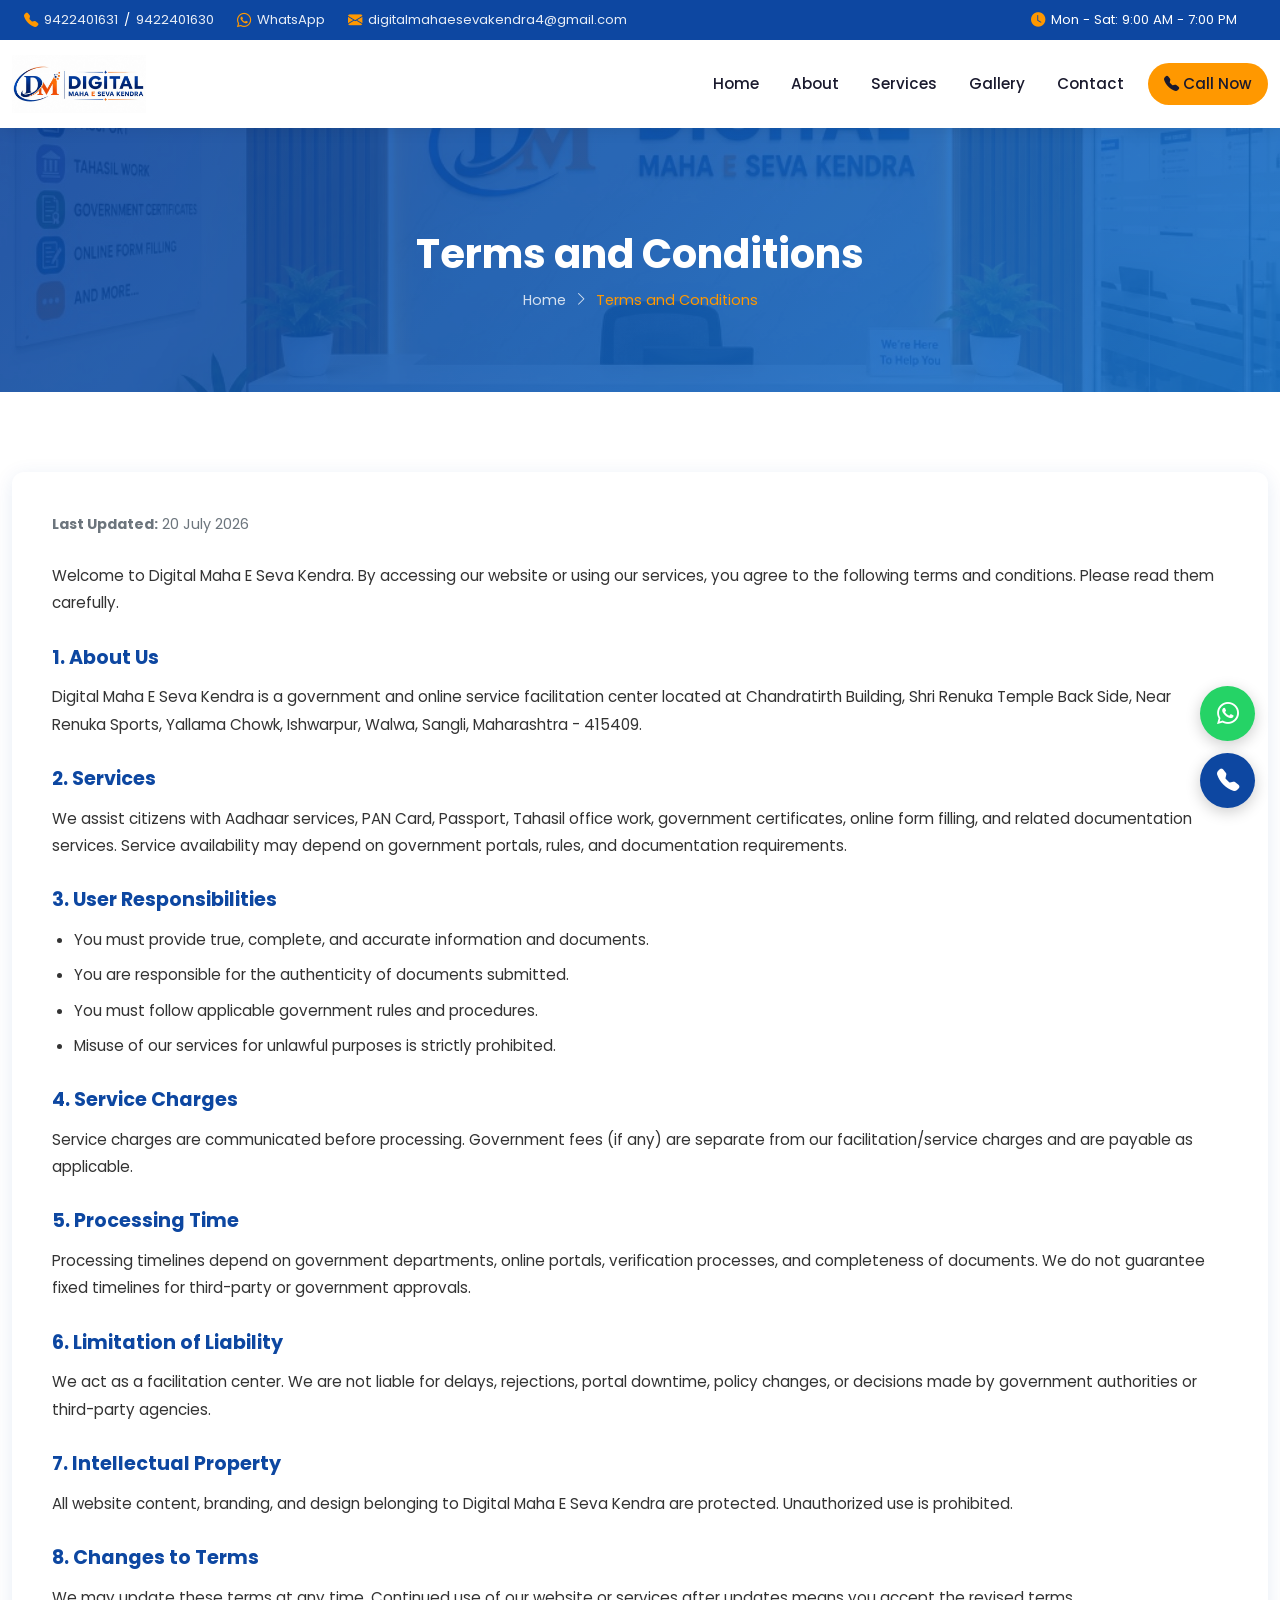
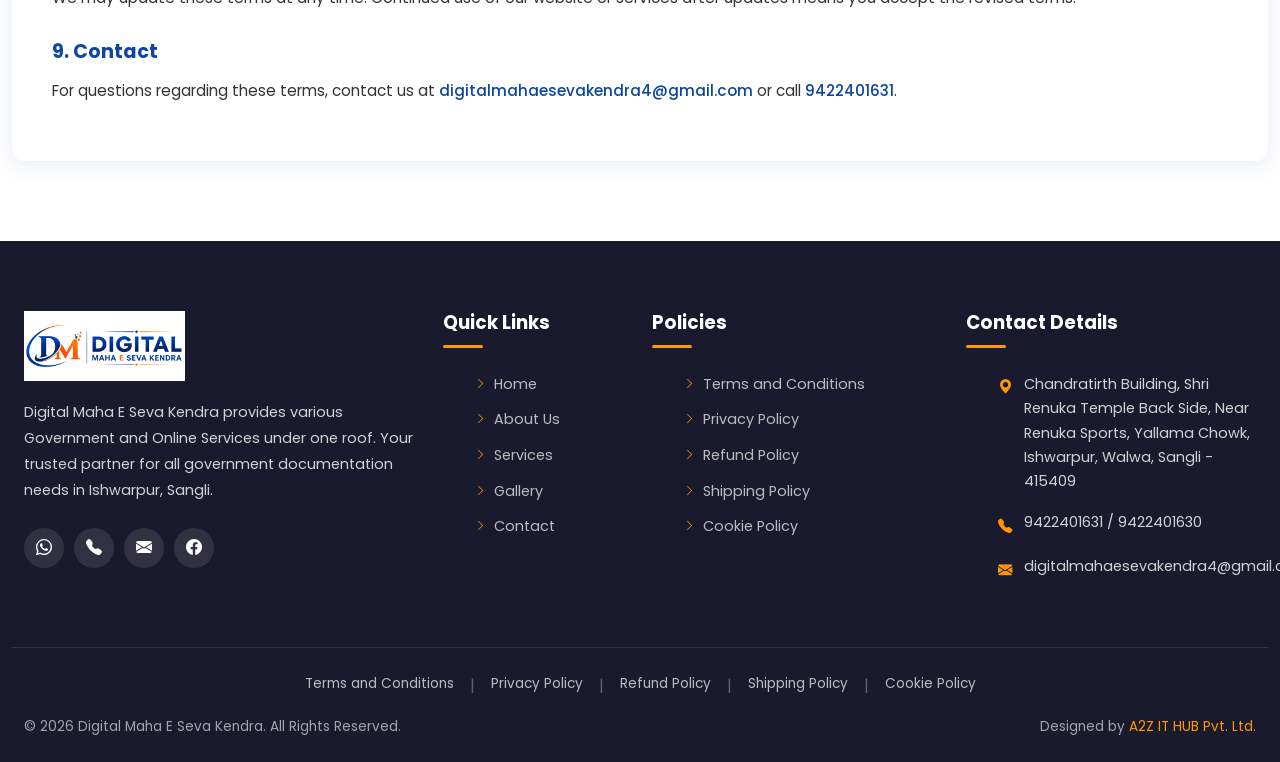
<file: terms-and-conditions.html>
﻿<!DOCTYPE html>
<html lang="en">
<head>
  <meta charset="UTF-8">
  <meta name="viewport" content="width=device-width, initial-scale=1.0">
  <title>Terms and Conditions | Digital Maha E Seva Kendra</title>
  <meta name="description" content="Terms and Conditions of Digital Maha E Seva Kendra, Ishwarpur, Sangli.">
  <meta name="robots" content="index, follow">
  <link rel="canonical" href="terms-and-conditions.html">
  <link rel="icon" type="image/png" href="images/favicon.png">
  <link rel="preconnect" href="https://fonts.googleapis.com">
  <link rel="preconnect" href="https://fonts.gstatic.com" crossorigin>
  <link href="https://fonts.googleapis.com/css2?family=Poppins:wght@300;400;500;600;700&display=swap" rel="stylesheet">
  <link href="https://cdn.jsdelivr.net/npm/bootstrap@5.3.3/dist/css/bootstrap.min.css" rel="stylesheet">
  <link href="https://cdn.jsdelivr.net/npm/bootstrap-icons@1.11.3/font/bootstrap-icons.min.css" rel="stylesheet">
  <link href="https://cdn.jsdelivr.net/npm/aos@2.3.4/dist/aos.css" rel="stylesheet">
  <link rel="stylesheet" href="css/style.css">
  <link rel="stylesheet" href="css/responsive.css">
</head>
<body>
  <div id="page-loader"><div class="loader-spinner"></div><p class="loader-text">Loading...</p></div>

  <div class="top-bar">
    <div class="container">
      <div class="row align-items-center">
        <div class="col-lg-8">
          <span class="top-bar-item"><i class="bi bi-telephone-fill"></i> <a href="tel:9422401631">9422401631</a> / <a href="tel:9422401630">9422401630</a></span>
          <span class="top-bar-item"><i class="bi bi-whatsapp"></i> <a href="https://wa.me/919422401631" target="_blank" rel="noopener">WhatsApp</a></span>
          <span class="top-bar-item"><i class="bi bi-envelope-fill"></i> <a href="mailto:digitalmahaesevakendra4@gmail.com">digitalmahaesevakendra4@gmail.com</a></span>
        </div>
        <div class="col-lg-4 text-lg-end d-none d-lg-block">
          <span class="top-bar-item"><i class="bi bi-clock-fill"></i> Mon - Sat: 9:00 AM - 7:00 PM</span>
        </div>
      </div>
    </div>
  </div>

  <header class="main-header">
    <nav class="navbar navbar-expand-lg">
      <div class="container">
        <a class="navbar-brand" href="index.html"><img src="images/logo.png" alt="Digital Maha E Seva Kendra Logo"></a>
        <button class="navbar-toggler" type="button" data-bs-toggle="collapse" data-bs-target="#mainNav" aria-controls="mainNav" aria-expanded="false" aria-label="Toggle navigation">
          <span class="navbar-toggler-icon"></span>
        </button>
        <div class="collapse navbar-collapse" id="mainNav">
          <ul class="navbar-nav ms-auto align-items-lg-center">
            <li class="nav-item"><a class="nav-link" href="index.html">Home</a></li>
            <li class="nav-item"><a class="nav-link" href="about.html">About</a></li>
            <li class="nav-item"><a class="nav-link" href="services.html">Services</a></li>
            <li class="nav-item"><a class="nav-link" href="gallery.html">Gallery</a></li>
            <li class="nav-item"><a class="nav-link" href="contact.html">Contact</a></li>
            <li class="nav-item"><a class="nav-link btn-nav-cta" href="tel:9422401631"><i class="bi bi-telephone-fill"></i> Call Now</a></li>
          </ul>
        </div>
      </div>
    </nav>
  </header>

  <section class="page-banner">
    <div class="container text-center">
      <h1 data-aos="fade-up">Terms and Conditions</h1>
      <nav class="breadcrumb-custom justify-content-center" data-aos="fade-up" data-aos-delay="100" aria-label="Breadcrumb">
        <a href="index.html">Home</a>
        <i class="bi bi-chevron-right"></i>
        <span class="active">Terms and Conditions</span>
      </nav>
    </div>
  </section>

  <section class="section-padding">
    <div class="container">
      <div class="policy-content" data-aos="fade-up">
        <p class="policy-updated"><strong>Last Updated:</strong> 20 July 2026</p>
        <p>Welcome to Digital Maha E Seva Kendra. By accessing our website or using our services, you agree to the following terms and conditions. Please read them carefully.</p>

        <h3>1. About Us</h3>
        <p>Digital Maha E Seva Kendra is a government and online service facilitation center located at Chandratirth Building, Shri Renuka Temple Back Side, Near Renuka Sports, Yallama Chowk, Ishwarpur, Walwa, Sangli, Maharashtra - 415409.</p>

        <h3>2. Services</h3>
        <p>We assist citizens with Aadhaar services, PAN Card, Passport, Tahasil office work, government certificates, online form filling, and related documentation services. Service availability may depend on government portals, rules, and documentation requirements.</p>

        <h3>3. User Responsibilities</h3>
        <ul>
          <li>You must provide true, complete, and accurate information and documents.</li>
          <li>You are responsible for the authenticity of documents submitted.</li>
          <li>You must follow applicable government rules and procedures.</li>
          <li>Misuse of our services for unlawful purposes is strictly prohibited.</li>
        </ul>

        <h3>4. Service Charges</h3>
        <p>Service charges are communicated before processing. Government fees (if any) are separate from our facilitation/service charges and are payable as applicable.</p>

        <h3>5. Processing Time</h3>
        <p>Processing timelines depend on government departments, online portals, verification processes, and completeness of documents. We do not guarantee fixed timelines for third-party or government approvals.</p>

        <h3>6. Limitation of Liability</h3>
        <p>We act as a facilitation center. We are not liable for delays, rejections, portal downtime, policy changes, or decisions made by government authorities or third-party agencies.</p>

        <h3>7. Intellectual Property</h3>
        <p>All website content, branding, and design belonging to Digital Maha E Seva Kendra are protected. Unauthorized use is prohibited.</p>

        <h3>8. Changes to Terms</h3>
        <p>We may update these terms at any time. Continued use of our website or services after updates means you accept the revised terms.</p>

        <h3>9. Contact</h3>
        <p>For questions regarding these terms, contact us at <a href="mailto:digitalmahaesevakendra4@gmail.com">digitalmahaesevakendra4@gmail.com</a> or call <a href="tel:9422401631">9422401631</a>.</p>
      </div>
    </div>
  </section>

    <!-- Footer -->
  <footer class="main-footer">
    <div class="container">
      <div class="row g-4">
        <div class="col-lg-4 col-md-6 footer-about">
          <img src="images/logo.png" alt="Digital Maha E Seva Kendra">
          <p>Digital Maha E Seva Kendra provides various Government and Online Services under one roof. Your trusted partner for all government documentation needs in Ishwarpur, Sangli.</p>
          <div class="footer-social">
            <a href="https://wa.me/919422401631" target="_blank" rel="noopener" aria-label="WhatsApp"><i class="bi bi-whatsapp"></i></a>
            <a href="tel:9422401631" aria-label="Call"><i class="bi bi-telephone-fill"></i></a>
            <a href="mailto:digitalmahaesevakendra4@gmail.com" aria-label="Email"><i class="bi bi-envelope-fill"></i></a>
            <a href="#" aria-label="Facebook"><i class="bi bi-facebook"></i></a>
          </div>
        </div>
        <div class="col-lg-2 col-md-6 footer-widget">
          <h5 class="footer-title">Quick Links</h5>
          <ul class="footer-links">
            <li><a href="index.html"><i class="bi bi-chevron-right"></i> Home</a></li>
            <li><a href="about.html"><i class="bi bi-chevron-right"></i> About Us</a></li>
            <li><a href="services.html"><i class="bi bi-chevron-right"></i> Services</a></li>
            <li><a href="gallery.html"><i class="bi bi-chevron-right"></i> Gallery</a></li>
            <li><a href="contact.html"><i class="bi bi-chevron-right"></i> Contact</a></li>
          </ul>
        </div>
        <div class="col-lg-3 col-md-6 footer-widget">
          <h5 class="footer-title">Policies</h5>
          <ul class="footer-links">
            <li><a href="terms-and-conditions.html"><i class="bi bi-chevron-right"></i> Terms and Conditions</a></li>
            <li><a href="privacy-policy.html"><i class="bi bi-chevron-right"></i> Privacy Policy</a></li>
            <li><a href="refund-policy.html"><i class="bi bi-chevron-right"></i> Refund Policy</a></li>
            <li><a href="shipping-policy.html"><i class="bi bi-chevron-right"></i> Shipping Policy</a></li>
            <li><a href="cookie-policy.html"><i class="bi bi-chevron-right"></i> Cookie Policy</a></li>
          </ul>
        </div>
        <div class="col-lg-3 col-md-6 footer-widget">
          <h5 class="footer-title">Contact Details</h5>
          <ul class="footer-contact">
            <li><i class="bi bi-geo-alt-fill"></i><span>Chandratirth Building, Shri Renuka Temple Back Side, Near Renuka Sports, Yallama Chowk, Ishwarpur, Walwa, Sangli - 415409</span></li>
            <li><i class="bi bi-telephone-fill"></i><span><a href="tel:9422401631">9422401631</a> / <a href="tel:9422401630">9422401630</a></span></li>
            <li><i class="bi bi-envelope-fill"></i><span><a href="mailto:digitalmahaesevakendra4@gmail.com">digitalmahaesevakendra4@gmail.com</a></span></li>
          </ul>
        </div>
      </div>
      <div class="footer-bottom">
        <div class="footer-policies">
          <a href="terms-and-conditions.html">Terms and Conditions</a>
          <span class="sep">|</span>
          <a href="privacy-policy.html">Privacy Policy</a>
          <span class="sep">|</span>
          <a href="refund-policy.html">Refund Policy</a>
          <span class="sep">|</span>
          <a href="shipping-policy.html">Shipping Policy</a>
          <span class="sep">|</span>
          <a href="cookie-policy.html">Cookie Policy</a>
        </div>
        <div class="row align-items-center">
          <div class="col-md-6 text-center text-md-start"><p>&copy; 2026 Digital Maha E Seva Kendra. All Rights Reserved.</p></div>
          <div class="col-md-6 text-center text-md-end"><p>Designed by <a href="#" target="_blank" rel="noopener">A2Z IT HUB Pvt. Ltd.</a></p></div>
        </div>
      </div>
    </div>
  </footer>

  <div class="floating-buttons">
    <a href="https://wa.me/919422401631" class="floating-btn whatsapp" target="_blank" rel="noopener" aria-label="WhatsApp"><i class="bi bi-whatsapp"></i></a>
    <a href="tel:9422401631" class="floating-btn call" aria-label="Call"><i class="bi bi-telephone-fill"></i></a>
    <button class="floating-btn scroll-top" id="scrollToTop" aria-label="Scroll to top"><i class="bi bi-arrow-up"></i></button>
  </div>
  <script src="https://cdn.jsdelivr.net/npm/bootstrap@5.3.3/dist/js/bootstrap.bundle.min.js"></script>
  <script src="https://cdn.jsdelivr.net/npm/aos@2.3.4/dist/aos.js"></script>
  <script src="js/script.js"></script>
</body>
</html>
</file>
<file: css/style.css>
/* ============================================================
   Digital Maha E Seva Kendra - Main Stylesheet
   ============================================================ */

/* ---------- CSS Variables ---------- */
:root {
  --primary: #0D47A1;
  --primary-dark: #0a3a85;
  --secondary: #1976D2;
  --accent: #FF9800;
  --accent-dark: #e68900;
  --white: #ffffff;
  --light-gray: #f5f7fa;
  --gray: #6c757d;
  --dark: #1a1a2e;
  --text: #333333;
  --border: #e0e6ed;
  --shadow: 0 4px 20px rgba(13, 71, 161, 0.1);
  --shadow-hover: 0 8px 30px rgba(13, 71, 161, 0.18);
  --radius: 12px;
  --radius-sm: 8px;
  --transition: all 0.3s ease;
  --font-primary: 'Poppins', sans-serif;
  --topbar-height: 42px;
  --navbar-height: 80px;
}

/* ---------- Reset & Base ---------- */
*,
*::before,
*::after {
  box-sizing: border-box;
  margin: 0;
  padding: 0;
}

html {
  scroll-behavior: smooth;
  scroll-padding-top: calc(var(--topbar-height) + var(--navbar-height));
}

body {
  font-family: var(--font-primary);
  font-size: 16px;
  line-height: 1.7;
  color: var(--text);
  background-color: var(--white);
  overflow-x: hidden;
  width: 100%;
  max-width: 100vw;
}

.container,
.container-fluid {
  max-width: 100%;
}

img {
  max-width: 100%;
  height: auto;
  display: block;
}

a {
  text-decoration: none;
  color: inherit;
  transition: var(--transition);
}

ul {
  list-style: none;
}

h1, h2, h3, h4, h5, h6 {
  font-weight: 700;
  line-height: 1.3;
  color: var(--dark);
}

p {
  margin-bottom: 1rem;
}

/* ---------- Loading Screen ---------- */
#page-loader {
  position: fixed;
  inset: 0;
  background: var(--white);
  z-index: 99999;
  display: flex;
  align-items: center;
  justify-content: center;
  flex-direction: column;
  gap: 1.5rem;
  transition: opacity 0.5s ease, visibility 0.5s ease;
}

#page-loader.hidden {
  opacity: 0;
  visibility: hidden;
  pointer-events: none;
}

.loader-spinner {
  width: 50px;
  height: 50px;
  border: 4px solid var(--light-gray);
  border-top-color: var(--primary);
  border-radius: 50%;
  animation: spin 0.8s linear infinite;
}

.loader-text {
  font-size: 0.9rem;
  color: var(--primary);
  font-weight: 500;
  letter-spacing: 1px;
}

@keyframes spin {
  to { transform: rotate(360deg); }
}

/* ---------- Top Bar ---------- */
.top-bar {
  background: var(--primary);
  color: var(--white);
  font-size: 0.82rem;
  padding: 8px 0;
  position: relative;
  z-index: 1031;
}

.top-bar a {
  color: rgba(255, 255, 255, 0.9);
}

.top-bar a:hover {
  color: var(--accent);
}

.top-bar-item {
  display: inline-flex;
  align-items: center;
  gap: 6px;
  margin-right: 1.2rem;
  flex-wrap: wrap;
}

.top-bar-item i {
  color: var(--accent);
  font-size: 0.9rem;
}

/* ---------- Sticky Header / Navbar ---------- */
.main-header {
  position: sticky;
  top: 0;
  z-index: 1030;
  background: var(--white);
  box-shadow: 0 2px 15px rgba(0, 0, 0, 0.08);
  transition: var(--transition);
}

.main-header.scrolled {
  box-shadow: 0 4px 25px rgba(13, 71, 161, 0.15);
}

.navbar {
  padding: 0.6rem 0;
}

.navbar-brand img {
  height: 58px;
  width: auto;
  object-fit: contain;
}

.navbar-nav .nav-link {
  font-weight: 500;
  font-size: 0.95rem;
  color: var(--dark) !important;
  padding: 0.5rem 1rem !important;
  position: relative;
}

.navbar-nav .nav-link::after {
  content: '';
  position: absolute;
  bottom: 0;
  left: 50%;
  width: 0;
  height: 2px;
  background: var(--accent);
  transition: var(--transition);
  transform: translateX(-50%);
}

.navbar-nav .nav-link:hover::after,
.navbar-nav .nav-link.active::after {
  width: 60%;
}

.navbar-nav .nav-link:hover,
.navbar-nav .nav-link.active {
  color: var(--primary) !important;
}

.navbar-toggler {
  border: none;
  padding: 0.4rem;
}

.navbar-toggler:focus {
  box-shadow: none;
}

.navbar-toggler-icon {
  background-image: url("data:image/svg+xml,%3csvg xmlns='http://www.w3.org/2000/svg' viewBox='0 0 30 30'%3e%3cpath stroke='%230D47A1' stroke-linecap='round' stroke-miterlimit='10' stroke-width='2' d='M4 7h22M4 15h22M4 23h22'/%3e%3c/svg%3e");
}

.btn-nav-cta {
  background: var(--accent);
  color: var(--white) !important;
  border-radius: 50px;
  padding: 0.5rem 1.4rem !important;
  font-weight: 600;
  margin-left: 0.5rem;
}

.btn-nav-cta:hover {
  background: var(--accent-dark);
  color: var(--white) !important;
  transform: translateY(-2px);
}

.btn-nav-cta::after {
  display: none !important;
}

/* ---------- Buttons ---------- */
.btn-primary-custom {
  background: var(--primary);
  color: var(--white);
  border: 2px solid var(--primary);
  padding: 0.7rem 1.8rem;
  border-radius: 50px;
  font-weight: 600;
  font-size: 0.95rem;
  display: inline-flex;
  align-items: center;
  gap: 8px;
  transition: var(--transition);
}

.btn-primary-custom:hover {
  background: var(--primary-dark);
  border-color: var(--primary-dark);
  color: var(--white);
  transform: translateY(-2px);
  box-shadow: var(--shadow-hover);
}

.btn-accent-custom {
  background: var(--accent);
  color: var(--white);
  border: 2px solid var(--accent);
  padding: 0.7rem 1.8rem;
  border-radius: 50px;
  font-weight: 600;
  font-size: 0.95rem;
  display: inline-flex;
  align-items: center;
  gap: 8px;
  transition: var(--transition);
}

.btn-accent-custom:hover {
  background: var(--accent-dark);
  border-color: var(--accent-dark);
  color: var(--white);
  transform: translateY(-2px);
  box-shadow: 0 8px 25px rgba(255, 152, 0, 0.35);
}

.btn-outline-custom {
  background: transparent;
  color: var(--white);
  border: 2px solid var(--white);
  padding: 0.7rem 1.8rem;
  border-radius: 50px;
  font-weight: 600;
  font-size: 0.95rem;
  display: inline-flex;
  align-items: center;
  gap: 8px;
  transition: var(--transition);
}

.btn-outline-custom:hover {
  background: var(--white);
  color: var(--primary);
  transform: translateY(-2px);
}

.btn-outline-primary-custom {
  background: transparent;
  color: var(--primary);
  border: 2px solid var(--primary);
  padding: 0.7rem 1.8rem;
  border-radius: 50px;
  font-weight: 600;
  font-size: 0.95rem;
  display: inline-flex;
  align-items: center;
  gap: 8px;
  transition: var(--transition);
}

.btn-outline-primary-custom:hover {
  background: var(--primary);
  color: var(--white);
  transform: translateY(-2px);
}

section {
  overflow: hidden;
  position: relative;
}

.row {
  margin-left: 0;
  margin-right: 0;
}

.row > [class*="col-"] {
  min-width: 0;
}

/* ---------- Section Utilities ---------- */
.section-padding {
  padding: 80px 0;
}

.section-bg-light {
  background-color: var(--light-gray);
}

.section-title {
  text-align: center;
  margin-bottom: 50px;
}

.section-title .subtitle {
  color: var(--accent);
  font-weight: 600;
  font-size: 0.9rem;
  text-transform: uppercase;
  letter-spacing: 2px;
  display: block;
  margin-bottom: 0.5rem;
}

.section-title h2 {
  font-size: 2.2rem;
  color: var(--primary);
  margin-bottom: 1rem;
}

.section-title .divider {
  width: 60px;
  height: 4px;
  background: linear-gradient(90deg, var(--primary), var(--accent));
  margin: 0 auto;
  border-radius: 2px;
}

.section-title p {
  max-width: 600px;
  margin: 1rem auto 0;
  color: var(--gray);
}

/* ---------- Page Banner ---------- */
.page-banner {
  background: linear-gradient(135deg, var(--primary) 0%, var(--secondary) 100%);
  padding: 100px 0 80px;
  position: relative;
  overflow: hidden;
}

.page-banner::before {
  content: '';
  position: absolute;
  inset: 0;
  background: url('../images/hero.jpg') center/cover no-repeat;
  opacity: 0.12;
}

.page-banner .container {
  position: relative;
  z-index: 1;
}

.page-banner h1 {
  color: var(--white);
  font-size: 2.5rem;
  margin-bottom: 0.5rem;
}

.breadcrumb-custom {
  display: flex;
  align-items: center;
  gap: 8px;
  color: rgba(255, 255, 255, 0.8);
  font-size: 0.9rem;
}

.breadcrumb-custom a {
  color: rgba(255, 255, 255, 0.8);
}

.breadcrumb-custom a:hover {
  color: var(--accent);
}

.breadcrumb-custom .active {
  color: var(--accent);
}

/* ---------- Hero Section ---------- */
.hero-section {
  position: relative;
  min-height: 90vh;
  display: flex;
  align-items: center;
  background: linear-gradient(135deg, rgba(13, 71, 161, 0.92) 0%, rgba(25, 118, 210, 0.85) 100%),
              url('../images/hero.jpg') center/cover no-repeat;
  overflow: hidden;
}

.hero-section::before {
  content: '';
  position: absolute;
  bottom: 0;
  left: 0;
  right: 0;
  height: 120px;
  background: linear-gradient(to top, var(--white), transparent);
  z-index: 1;
}

.hero-content {
  position: relative;
  z-index: 2;
  color: var(--white);
  padding: 120px 0 80px;
}

.hero-badge {
  display: inline-block;
  background: rgba(255, 152, 0, 0.2);
  border: 1px solid var(--accent);
  color: var(--accent);
  padding: 0.4rem 1.2rem;
  border-radius: 50px;
  font-size: 0.85rem;
  font-weight: 600;
  margin-bottom: 1.5rem;
  letter-spacing: 1px;
}

.hero-content h1 {
  font-size: 3.2rem;
  color: var(--white);
  margin-bottom: 1rem;
  line-height: 1.2;
}

.hero-content .hero-tagline {
  font-size: 1.25rem;
  opacity: 0.95;
  margin-bottom: 2rem;
  font-weight: 300;
}

.hero-buttons {
  display: flex;
  flex-wrap: wrap;
  gap: 1rem;
}

.hero-stats {
  display: flex;
  gap: 2.5rem;
  margin-top: 3rem;
  padding-top: 2rem;
  border-top: 1px solid rgba(255, 255, 255, 0.2);
}

.hero-stat-item h3 {
  color: var(--accent);
  font-size: 2rem;
  margin-bottom: 0.2rem;
}

.hero-stat-item p {
  font-size: 0.85rem;
  opacity: 0.85;
  margin: 0;
}

/* ---------- Quick Features ---------- */
.features-bar {
  background: var(--white);
  margin-top: -60px;
  position: relative;
  z-index: 10;
  border-radius: var(--radius);
  box-shadow: var(--shadow-hover);
  padding: 2rem;
}

.feature-item {
  text-align: center;
  padding: 1rem;
  transition: var(--transition);
}

.feature-item:hover {
  transform: translateY(-5px);
}

.feature-icon {
  width: 65px;
  height: 65px;
  background: linear-gradient(135deg, var(--primary), var(--secondary));
  border-radius: 50%;
  display: flex;
  align-items: center;
  justify-content: center;
  margin: 0 auto 1rem;
  transition: var(--transition);
}

.feature-item:hover .feature-icon {
  background: linear-gradient(135deg, var(--accent), var(--accent-dark));
  transform: scale(1.1);
}

.feature-icon i {
  font-size: 1.5rem;
  color: var(--white);
}

.feature-item h5 {
  font-size: 1rem;
  margin-bottom: 0.3rem;
  color: var(--primary);
}

.feature-item p {
  font-size: 0.85rem;
  color: var(--gray);
  margin: 0;
}

/* ---------- About Preview ---------- */
.about-preview-img {
  border-radius: var(--radius);
  overflow: hidden;
  box-shadow: var(--shadow-hover);
  position: relative;
}

.about-preview-img img {
  width: 100%;
  height: 420px;
  object-fit: cover;
  transition: var(--transition);
}

.about-preview-img:hover img {
  transform: scale(1.05);
}

.about-preview-img .experience-badge {
  position: absolute;
  bottom: 20px;
  right: 20px;
  background: var(--accent);
  color: var(--white);
  padding: 1.5rem;
  border-radius: var(--radius);
  text-align: center;
  box-shadow: var(--shadow-hover);
  z-index: 2;
}

.about-preview-img .experience-badge h3 {
  color: var(--white);
  font-size: 2.5rem;
  line-height: 1;
}

.about-preview-img .experience-badge span {
  font-size: 0.8rem;
  font-weight: 500;
}

.about-content .subtitle {
  color: var(--accent);
  font-weight: 600;
  text-transform: uppercase;
  letter-spacing: 2px;
  font-size: 0.85rem;
}

.about-content h2 {
  font-size: 2rem;
  color: var(--primary);
  margin: 0.5rem 0 1.5rem;
}

.about-list {
  margin: 1.5rem 0;
}

.about-list li {
  display: flex;
  align-items: flex-start;
  gap: 12px;
  margin-bottom: 0.8rem;
  font-size: 0.95rem;
}

.about-list li i {
  color: var(--accent);
  font-size: 1.1rem;
  margin-top: 3px;
  flex-shrink: 0;
}

/* ---------- Service Cards ---------- */
.service-card {
  background: var(--white);
  border-radius: var(--radius);
  padding: 2rem 1.5rem;
  text-align: center;
  box-shadow: var(--shadow);
  transition: var(--transition);
  height: 100%;
  border: 1px solid transparent;
  position: relative;
  overflow: hidden;
}

.service-card::before {
  content: '';
  position: absolute;
  top: 0;
  left: 0;
  right: 0;
  height: 4px;
  background: linear-gradient(90deg, var(--primary), var(--accent));
  transform: scaleX(0);
  transition: var(--transition);
}

.service-card:hover {
  transform: translateY(-8px);
  box-shadow: var(--shadow-hover);
  border-color: rgba(13, 71, 161, 0.1);
}

.service-card:hover::before {
  transform: scaleX(1);
}

.service-card-icon {
  width: 75px;
  height: 75px;
  background: linear-gradient(135deg, rgba(13, 71, 161, 0.1), rgba(25, 118, 210, 0.1));
  border-radius: 50%;
  display: flex;
  align-items: center;
  justify-content: center;
  margin: 0 auto 1.2rem;
  transition: var(--transition);
}

.service-card:hover .service-card-icon {
  background: linear-gradient(135deg, var(--primary), var(--secondary));
}

.service-card-icon i {
  font-size: 1.8rem;
  color: var(--primary);
  transition: var(--transition);
}

.service-card:hover .service-card-icon i {
  color: var(--white);
}

.service-card h4 {
  font-size: 1.05rem;
  margin-bottom: 0.8rem;
  color: var(--primary);
}

.service-card p {
  font-size: 0.88rem;
  color: var(--gray);
  margin-bottom: 0;
}

.service-card-detailed {
  text-align: left;
  padding: 2rem;
}

.service-card-detailed .service-card-icon {
  margin: 0 0 1.2rem;
}

.service-card-detailed .btn-link-custom {
  color: var(--accent);
  font-weight: 600;
  font-size: 0.9rem;
  display: inline-flex;
  align-items: center;
  gap: 5px;
  margin-top: 1rem;
}

.service-card-detailed .btn-link-custom:hover {
  color: var(--primary);
  gap: 10px;
}

.more-services-card {
  background: linear-gradient(135deg, var(--primary), var(--secondary));
  color: var(--white);
  display: flex;
  flex-direction: column;
  align-items: center;
  justify-content: center;
}

.more-services-card h4,
.more-services-card p {
  color: var(--white);
}

.more-services-card .service-card-icon {
  background: rgba(255, 255, 255, 0.15);
}

.more-services-card .service-card-icon i {
  color: var(--accent);
}

.more-services-card .btn-link-custom {
  color: var(--white);
}

.more-services-card .btn-link-custom:hover {
  color: var(--accent);
}

/* ---------- Why Choose Us ---------- */
.why-card {
  background: var(--white);
  border-radius: var(--radius);
  padding: 2rem;
  text-align: center;
  box-shadow: var(--shadow);
  transition: var(--transition);
  height: 100%;
}

.why-card:hover {
  transform: translateY(-5px);
  box-shadow: var(--shadow-hover);
}

.why-card .icon-wrap {
  width: 70px;
  height: 70px;
  background: var(--accent);
  border-radius: 50%;
  display: flex;
  align-items: center;
  justify-content: center;
  margin: 0 auto 1.2rem;
}

.why-card .icon-wrap i {
  font-size: 1.6rem;
  color: var(--white);
}

.why-card h5 {
  color: var(--primary);
  margin-bottom: 0.5rem;
}

.why-card p {
  font-size: 0.9rem;
  color: var(--gray);
  margin: 0;
}

/* ---------- Process Steps ---------- */
.process-section {
  background: linear-gradient(135deg, var(--primary) 0%, var(--secondary) 100%);
  position: relative;
  overflow: hidden;
}

.process-section .section-title h2,
.process-section .section-title p {
  color: var(--white);
}

.process-section .section-title .subtitle {
  color: var(--accent);
}

.process-section .divider {
  background: linear-gradient(90deg, var(--accent), var(--white));
}

.process-steps {
  display: flex;
  justify-content: space-between;
  align-items: flex-start;
  position: relative;
  flex-wrap: wrap;
  gap: 1rem;
}

.process-steps::before {
  content: '';
  position: absolute;
  top: 40px;
  left: 10%;
  right: 10%;
  height: 3px;
  background: rgba(255, 255, 255, 0.2);
  z-index: 0;
}

.process-step {
  flex: 1;
  min-width: 180px;
  text-align: center;
  position: relative;
  z-index: 1;
}

.process-step .step-number {
  width: 80px;
  height: 80px;
  background: var(--accent);
  border-radius: 50%;
  display: flex;
  align-items: center;
  justify-content: center;
  margin: 0 auto 1.2rem;
  font-size: 1.5rem;
  font-weight: 700;
  color: var(--white);
  border: 4px solid rgba(255, 255, 255, 0.3);
  transition: var(--transition);
}

.process-step:hover .step-number {
  transform: scale(1.1);
  background: var(--white);
  color: var(--primary);
}

.process-step h5 {
  color: var(--white);
  margin-bottom: 0.5rem;
}

.process-step p {
  color: rgba(255, 255, 255, 0.8);
  font-size: 0.88rem;
  margin: 0;
}

.process-arrow {
  display: flex;
  align-items: center;
  justify-content: center;
  color: var(--accent);
  font-size: 1.5rem;
  padding-top: 25px;
}

/* ---------- Testimonials ---------- */
.testimonial-card {
  background: var(--white);
  border-radius: var(--radius);
  padding: 2rem;
  box-shadow: var(--shadow);
  height: 100%;
  position: relative;
  transition: var(--transition);
}

.testimonial-card:hover {
  transform: translateY(-5px);
  box-shadow: var(--shadow-hover);
}

.testimonial-card .quote-icon {
  font-size: 2.5rem;
  color: var(--accent);
  opacity: 0.3;
  line-height: 1;
  margin-bottom: 1rem;
}

.testimonial-card .stars {
  color: var(--accent);
  margin-bottom: 1rem;
}

.testimonial-card p {
  font-style: italic;
  color: var(--gray);
  font-size: 0.95rem;
}

.testimonial-author {
  display: flex;
  align-items: center;
  gap: 12px;
  margin-top: 1.5rem;
  padding-top: 1rem;
  border-top: 1px solid var(--border);
}

.testimonial-author .avatar {
  width: 50px;
  height: 50px;
  background: linear-gradient(135deg, var(--primary), var(--secondary));
  border-radius: 50%;
  display: flex;
  align-items: center;
  justify-content: center;
  color: var(--white);
  font-weight: 700;
  font-size: 1.1rem;
}

.testimonial-author h6 {
  margin: 0;
  font-size: 0.95rem;
}

.testimonial-author span {
  font-size: 0.8rem;
  color: var(--gray);
}

/* ---------- CTA Section ---------- */
.cta-section {
  background: linear-gradient(135deg, var(--primary) 0%, var(--secondary) 100%);
  padding: 70px 0;
  position: relative;
  overflow: hidden;
}

.cta-section::before {
  content: '';
  position: absolute;
  top: -50%;
  right: -10%;
  width: 400px;
  height: 400px;
  background: rgba(255, 152, 0, 0.1);
  border-radius: 50%;
}

.cta-section h2 {
  color: var(--white);
  font-size: 2rem;
  margin-bottom: 0.5rem;
}

.cta-section p {
  color: rgba(255, 255, 255, 0.85);
  margin-bottom: 0;
}

.cta-buttons {
  display: flex;
  flex-wrap: wrap;
  gap: 1rem;
  justify-content: flex-end;
}

/* ---------- Statistics ---------- */
.stat-card {
  text-align: center;
  padding: 2rem 1rem;
}

.stat-card .stat-icon {
  width: 70px;
  height: 70px;
  background: rgba(13, 71, 161, 0.1);
  border-radius: 50%;
  display: flex;
  align-items: center;
  justify-content: center;
  margin: 0 auto 1rem;
}

.stat-card .stat-icon i {
  font-size: 1.8rem;
  color: var(--primary);
}

.stat-card h3 {
  font-size: 2.5rem;
  color: var(--accent);
  margin-bottom: 0.3rem;
}

.stat-card p {
  color: var(--gray);
  font-weight: 500;
  margin: 0;
}

/* ---------- Gallery ---------- */
.gallery-item {
  position: relative;
  border-radius: var(--radius);
  overflow: hidden;
  box-shadow: var(--shadow);
  cursor: pointer;
}

.gallery-item img {
  width: 100%;
  height: 280px;
  object-fit: cover;
  transition: transform 0.5s ease;
}

.gallery-item:hover img {
  transform: scale(1.1);
}

.gallery-overlay {
  position: absolute;
  inset: 0;
  background: linear-gradient(to top, rgba(13, 71, 161, 0.85), transparent);
  display: flex;
  flex-direction: column;
  justify-content: flex-end;
  padding: 1.5rem;
  opacity: 0;
  transition: var(--transition);
}

.gallery-item:hover .gallery-overlay {
  opacity: 1;
}

.gallery-overlay h5 {
  color: var(--white);
  margin-bottom: 0.3rem;
  transform: translateY(20px);
  transition: var(--transition);
}

.gallery-overlay span {
  color: var(--accent);
  font-size: 0.85rem;
  transform: translateY(20px);
  transition: var(--transition);
  transition-delay: 0.05s;
}

.gallery-item:hover .gallery-overlay h5,
.gallery-item:hover .gallery-overlay span {
  transform: translateY(0);
}

.gallery-overlay .zoom-icon {
  position: absolute;
  top: 50%;
  left: 50%;
  transform: translate(-50%, -50%) scale(0);
  width: 50px;
  height: 50px;
  background: var(--accent);
  border-radius: 50%;
  display: flex;
  align-items: center;
  justify-content: center;
  color: var(--white);
  font-size: 1.2rem;
  transition: var(--transition);
}

.gallery-item:hover .zoom-icon {
  transform: translate(-50%, -50%) scale(1);
}

.gallery-filter {
  display: flex;
  justify-content: center;
  flex-wrap: wrap;
  gap: 0.8rem;
  margin-bottom: 2.5rem;
}

.gallery-filter button {
  background: var(--white);
  border: 2px solid var(--border);
  color: var(--text);
  padding: 0.5rem 1.5rem;
  border-radius: 50px;
  font-weight: 500;
  font-size: 0.9rem;
  cursor: pointer;
  transition: var(--transition);
}

.gallery-filter button:hover,
.gallery-filter button.active {
  background: var(--primary);
  border-color: var(--primary);
  color: var(--white);
}

/* ---------- Contact Page ---------- */
.contact-form-section {
  position: relative;
  z-index: 1;
  overflow: hidden;
}

.contact-map-section {
  position: relative;
  z-index: 2;
  clear: both;
}

.contact-sidebar .contact-info-card {
  height: auto;
}

.contact-info-card {
  background: var(--white);
  border-radius: var(--radius);
  padding: 2rem;
  box-shadow: var(--shadow);
  height: 100%;
  transition: var(--transition);
}

.contact-info-grid .contact-info-card:hover {
  transform: translateY(-5px);
  box-shadow: var(--shadow-hover);
}

.contact-info-card .icon-box {
  width: 60px;
  height: 60px;
  background: linear-gradient(135deg, var(--primary), var(--secondary));
  border-radius: 50%;
  display: flex;
  align-items: center;
  justify-content: center;
  margin-bottom: 1.2rem;
}

.contact-info-card .icon-box i {
  font-size: 1.4rem;
  color: var(--white);
}

.contact-info-card h5 {
  color: var(--primary);
  margin-bottom: 0.8rem;
}

.contact-info-card p,
.contact-info-card a {
  color: var(--gray);
  font-size: 0.95rem;
}

.contact-info-card a:hover {
  color: var(--accent);
}

.contact-form-wrapper {
  background: var(--white);
  border-radius: var(--radius);
  padding: 2.5rem;
  box-shadow: var(--shadow);
}

.contact-form-wrapper h3 {
  color: var(--primary);
  margin-bottom: 1.5rem;
}

.form-control-custom {
  border: 2px solid var(--border);
  border-radius: var(--radius-sm);
  padding: 0.75rem 1rem;
  font-size: 16px;
  transition: var(--transition);
  width: 100%;
  max-width: 100%;
}

.form-control-custom:focus {
  border-color: var(--primary);
  box-shadow: 0 0 0 3px rgba(13, 71, 161, 0.1);
  outline: none;
}

.form-control-custom.is-invalid {
  border-color: #dc3545;
}

.invalid-feedback {
  color: #dc3545;
  font-size: 0.82rem;
  margin-top: 0.3rem;
  display: none;
}

.form-control-custom.is-invalid + .invalid-feedback {
  display: block;
}

.map-placeholder {
  background: var(--light-gray);
  border-radius: var(--radius);
  height: 350px;
  display: flex;
  align-items: center;
  justify-content: center;
  flex-direction: column;
  gap: 1rem;
  border: 2px dashed var(--border);
  overflow: hidden;
}

.map-placeholder i {
  font-size: 3rem;
  color: var(--primary);
}

.map-placeholder p {
  color: var(--gray);
  margin: 0;
}

/* ---------- Mission / Vision Cards ---------- */
.mv-card {
  background: var(--white);
  border-radius: var(--radius);
  padding: 2.5rem;
  box-shadow: var(--shadow);
  height: 100%;
  border-left: 4px solid var(--accent);
  transition: var(--transition);
}

.mv-card:hover {
  transform: translateY(-5px);
  box-shadow: var(--shadow-hover);
}

.mv-card .icon {
  width: 60px;
  height: 60px;
  background: rgba(13, 71, 161, 0.1);
  border-radius: 50%;
  display: flex;
  align-items: center;
  justify-content: center;
  margin-bottom: 1.2rem;
}

.mv-card .icon i {
  font-size: 1.5rem;
  color: var(--primary);
}

.mv-card h4 {
  color: var(--primary);
  margin-bottom: 1rem;
}

/* ---------- Footer ---------- */
.main-footer {
  background: var(--dark);
  color: rgba(255, 255, 255, 0.8);
  padding-top: 70px;
}

.footer-about img {
  height: 70px;
  margin-bottom: 1.2rem;
  filter: brightness(1.1);
}

.footer-about p {
  font-size: 0.9rem;
  line-height: 1.8;
}

.footer-title {
  color: var(--white);
  font-size: 1.15rem;
  margin-bottom: 1.5rem;
  position: relative;
  padding-bottom: 0.8rem;
}

.footer-title::after {
  content: '';
  position: absolute;
  bottom: 0;
  left: 0;
  width: 40px;
  height: 3px;
  background: var(--accent);
  border-radius: 2px;
}

.footer-links li {
  margin-bottom: 0.7rem;
}

.footer-links a {
  color: rgba(255, 255, 255, 0.7);
  font-size: 0.9rem;
  display: flex;
  align-items: center;
  gap: 8px;
}

.footer-links a:hover {
  color: var(--accent);
  padding-left: 5px;
}

.footer-links a i {
  font-size: 0.7rem;
  color: var(--accent);
}

.footer-contact li {
  display: flex;
  align-items: flex-start;
  gap: 12px;
  margin-bottom: 1rem;
  font-size: 0.9rem;
}

.footer-contact li i {
  color: var(--accent);
  margin-top: 4px;
  flex-shrink: 0;
}

.footer-social {
  display: flex;
  gap: 10px;
  margin-top: 1.5rem;
}

.footer-social a {
  width: 40px;
  height: 40px;
  background: rgba(255, 255, 255, 0.1);
  border-radius: 50%;
  display: flex;
  align-items: center;
  justify-content: center;
  color: var(--white);
  transition: var(--transition);
}

.footer-social a:hover {
  background: var(--accent);
  transform: translateY(-3px);
}

.footer-bottom {
  border-top: 1px solid rgba(255, 255, 255, 0.1);
  padding: 1.5rem 0;
  margin-top: 3rem;
}

.footer-bottom p {
  margin: 0;
  font-size: 0.85rem;
  color: rgba(255, 255, 255, 0.6);
}

.footer-bottom a {
  color: var(--accent);
}

.footer-bottom a:hover {
  color: var(--white);
}

/* ---------- Floating Buttons ---------- */
.floating-buttons {
  position: fixed;
  bottom: 25px;
  right: 25px;
  z-index: 1020;
  display: flex;
  flex-direction: column;
  gap: 12px;
}

.floating-btn {
  width: 55px;
  height: 55px;
  border-radius: 50%;
  display: flex;
  align-items: center;
  justify-content: center;
  color: var(--white);
  font-size: 1.4rem;
  box-shadow: 0 4px 15px rgba(0, 0, 0, 0.2);
  transition: var(--transition);
  border: none;
  cursor: pointer;
}

.floating-btn:hover {
  transform: scale(1.1);
  color: var(--white);
}

.floating-btn.whatsapp {
  background: #25D366;
}

.floating-btn.call {
  background: var(--primary);
}

.floating-btn.scroll-top {
  background: var(--accent);
  opacity: 0;
  visibility: hidden;
  transform: translateY(20px);
}

.floating-btn.scroll-top.visible {
  opacity: 1;
  visibility: visible;
  transform: translateY(0);
}

/* ---------- Lightbox ---------- */
.lightbox-overlay {
  position: fixed;
  inset: 0;
  background: rgba(0, 0, 0, 0.92);
  z-index: 9999;
  display: flex;
  align-items: center;
  justify-content: center;
  opacity: 0;
  visibility: hidden;
  transition: var(--transition);
  padding: 2rem;
}

.lightbox-overlay.active {
  opacity: 1;
  visibility: visible;
}

.lightbox-content {
  max-width: 90%;
  max-height: 90vh;
  position: relative;
}

.lightbox-content img {
  max-height: 85vh;
  border-radius: var(--radius-sm);
  margin: 0 auto;
}

.lightbox-close {
  position: absolute;
  top: -40px;
  right: 0;
  background: none;
  border: none;
  color: var(--white);
  font-size: 2rem;
  cursor: pointer;
  transition: var(--transition);
}

.lightbox-close:hover {
  color: var(--accent);
  transform: rotate(90deg);
}

.lightbox-caption {
  text-align: center;
  color: var(--white);
  margin-top: 1rem;
  font-size: 0.95rem;
}

/* ---------- Office Images ---------- */
.office-img-card {
  border-radius: var(--radius);
  overflow: hidden;
  box-shadow: var(--shadow);
  position: relative;
}

.office-img-card img {
  width: 100%;
  height: 300px;
  object-fit: cover;
  transition: var(--transition);
}

.office-img-card:hover img {
  transform: scale(1.05);
}

/* ---------- Business Hours Table ---------- */
.hours-table {
  width: 100%;
}

.hours-table tr td {
  padding: 0.6rem 0;
  border-bottom: 1px solid var(--border);
  font-size: 0.9rem;
}

.hours-table tr td:first-child {
  font-weight: 600;
  color: var(--primary);
}

.hours-table tr:last-child td {
  border-bottom: none;
}

/* ---------- Policy Pages ---------- */
.policy-content {
  max-width: 900px;
  margin: 0 auto;
  background: var(--white);
  border-radius: var(--radius);
  box-shadow: var(--shadow);
  padding: 2.5rem;
}

.policy-content .policy-updated {
  color: var(--gray);
  font-size: 0.9rem;
  margin-bottom: 1.5rem;
}

.policy-content h3 {
  color: var(--primary);
  font-size: 1.2rem;
  margin-top: 1.8rem;
  margin-bottom: 0.8rem;
}

.policy-content p,
.policy-content li {
  color: var(--text);
  font-size: 0.95rem;
  line-height: 1.8;
}

.policy-content ul {
  list-style: disc;
  padding-left: 1.4rem;
  margin-bottom: 1rem;
}

.policy-content ul li {
  margin-bottom: 0.5rem;
}

.policy-content a {
  color: var(--primary);
  font-weight: 500;
}

.policy-content a:hover {
  color: var(--accent);
}

.footer-policies {
  display: flex;
  flex-wrap: wrap;
  gap: 0.5rem 1rem;
  justify-content: center;
  margin-bottom: 1rem;
  padding: 0 10px;
}

.footer-policies a {
  color: rgba(255, 255, 255, 0.7);
  font-size: 0.85rem;
}

.footer-policies a:hover {
  color: var(--accent);
}

.footer-policies .sep {
  color: rgba(255, 255, 255, 0.3);
}
</file>
<file: css/responsive.css>
/* ============================================================
   Digital Maha E Seva Kendra - Responsive Stylesheet
   Fully responsive: Desktop → Tablet → Mobile
   ============================================================ */

/* ---------- Global Overflow Guard ---------- */
html,
body {
  max-width: 100%;
  overflow-x: hidden;
}

img,
svg,
video,
iframe,
.gallery-item,
.office-img-card,
.about-preview-img,
.map-placeholder,
.contact-form-wrapper,
.contact-info-card,
.service-card,
.policy-content {
  max-width: 100%;
}

/* ---------- Extra Large Desktops ---------- */
@media (min-width: 1400px) {
  .hero-content h1 {
    font-size: 3.4rem;
  }
}

/* ---------- Large Tablets & Small Desktops ---------- */
@media (max-width: 1199.98px) {
  .hero-content h1 {
    font-size: 2.8rem;
  }

  .section-title h2 {
    font-size: 2rem;
  }

  .navbar-brand img {
    height: 52px;
  }

  .service-card h4 {
    font-size: 1rem;
  }
}

/* ---------- Tablets (≤991px) ---------- */
@media (max-width: 991.98px) {
  .top-bar {
    display: none;
  }

  html {
    scroll-padding-top: var(--navbar-height);
  }

  .main-header .container {
    padding-left: 15px;
    padding-right: 15px;
  }

  .navbar {
    padding: 0.4rem 0;
  }

  .navbar-brand img {
    height: 50px;
  }

  .navbar-collapse {
    background: var(--white);
    padding: 1rem;
    border-radius: var(--radius-sm);
    box-shadow: var(--shadow);
    margin-top: 0.5rem;
    max-height: calc(100vh - 90px);
    overflow-y: auto;
  }

  .navbar-nav {
    text-align: center;
    gap: 0.25rem;
  }

  .navbar-nav .nav-link {
    padding: 0.7rem 1rem !important;
    border-radius: 8px;
  }

  .navbar-nav .nav-link::after {
    display: none;
  }

  .navbar-nav .nav-link.active,
  .navbar-nav .nav-link:hover {
    background: rgba(13, 71, 161, 0.06);
  }

  .btn-nav-cta {
    margin-left: 0 !important;
    margin-top: 0.5rem;
    text-align: center;
    display: inline-flex !important;
    justify-content: center;
    width: 100%;
  }

  .hero-section {
    min-height: auto;
  }

  .hero-content {
    padding: 90px 0 70px;
    text-align: center;
  }

  .hero-content h1 {
    font-size: 2.3rem;
  }

  .hero-buttons {
    justify-content: center;
  }

  .hero-stats {
    justify-content: center;
    flex-wrap: wrap;
    gap: 1.5rem;
  }

  .features-bar {
    margin-top: -40px;
    padding: 1.5rem 1rem;
  }

  .about-preview-img .experience-badge {
    right: 10px;
    bottom: 10px;
    padding: 1rem;
  }

  .about-preview-img .experience-badge h3 {
    font-size: 2rem;
  }

  .about-content {
    margin-top: 2rem;
    text-align: center;
  }

  .about-list li {
    justify-content: flex-start;
    text-align: left;
  }

  .process-steps {
    justify-content: center;
    gap: 1.5rem;
  }

  .process-steps::before {
    display: none;
  }

  .process-arrow {
    display: none !important;
  }

  .process-step {
    min-width: 42%;
    flex: 0 0 42%;
  }

  .cta-buttons {
    justify-content: center;
    margin-top: 1.5rem;
  }

  .cta-section {
    text-align: center;
  }

  .page-banner {
    padding: 70px 0 55px;
  }

  .page-banner h1 {
    font-size: 2rem;
  }

  .section-padding {
    padding: 60px 0;
  }

  .contact-form-wrapper {
    margin-bottom: 1rem;
  }

  .contact-sidebar {
    margin-top: 0.5rem;
  }

  .footer-policies {
    gap: 0.4rem 0.8rem;
  }
}

/* ---------- Mobile Landscape & Small Tablets (≤767px) ---------- */
@media (max-width: 767.98px) {
  body {
    padding-bottom: 90px;
  }

  .hero-content {
    padding: 80px 0 60px;
  }

  .hero-content h1 {
    font-size: 1.9rem;
    line-height: 1.25;
  }

  .hero-content .hero-tagline {
    font-size: 1rem;
  }

  .hero-stat-item {
    flex: 0 0 40%;
  }

  .hero-stat-item h3 {
    font-size: 1.5rem;
  }

  .section-title {
    margin-bottom: 35px;
  }

  .section-title h2 {
    font-size: 1.65rem;
  }

  .section-title p {
    font-size: 0.92rem;
    padding: 0 8px;
  }

  .about-preview-img img {
    height: 280px;
  }

  .about-content h2 {
    font-size: 1.55rem;
  }

  .gallery-item img {
    height: 200px;
  }

  .gallery-filter {
    gap: 0.5rem;
    margin-bottom: 1.8rem;
  }

  .contact-form-wrapper {
    padding: 1.4rem;
    margin-top: 0;
  }

  .contact-form-wrapper h3 {
    font-size: 1.3rem;
  }

  .map-placeholder {
    height: 240px;
    padding: 1.2rem;
    text-align: center;
  }

  .map-placeholder i {
    font-size: 2.2rem;
  }

  .map-placeholder p {
    font-size: 0.88rem;
  }

  .floating-buttons {
    bottom: 12px;
    right: 12px;
    gap: 8px;
  }

  .floating-btn {
    width: 46px;
    height: 46px;
    font-size: 1.15rem;
  }

  .footer-about,
  .footer-widget {
    margin-bottom: 1.5rem;
    text-align: center;
  }

  .footer-title::after {
    left: 50%;
    transform: translateX(-50%);
  }

  .footer-links a,
  .footer-contact li {
    justify-content: center;
  }

  .footer-social {
    justify-content: center;
  }

  .footer-bottom {
    text-align: center;
  }

  .footer-policies {
    justify-content: center;
    margin-bottom: 1.2rem;
  }

  .stat-card h3 {
    font-size: 1.8rem;
  }

  .process-step {
    min-width: 100%;
    flex: 0 0 100%;
  }

  .process-step .step-number {
    width: 70px;
    height: 70px;
    font-size: 1.3rem;
  }

  .why-card,
  .service-card,
  .testimonial-card,
  .mv-card {
    padding: 1.4rem 1.1rem;
  }

  .policy-content {
    padding: 1.5rem 1.2rem;
  }

  .policy-content h3 {
    font-size: 1.05rem;
  }

  .hours-table {
    display: block;
    overflow-x: auto;
  }

  .btn-primary-custom,
  .btn-accent-custom,
  .btn-outline-custom,
  .btn-outline-primary-custom {
    padding: 0.65rem 1.3rem;
    font-size: 0.9rem;
  }
}

/* ---------- Mobile Portrait (≤575px) ---------- */
@media (max-width: 575.98px) {
  .section-padding {
    padding: 48px 0;
  }

  .hero-content {
    padding: 70px 0 55px;
  }

  .hero-content h1 {
    font-size: 1.65rem;
  }

  .hero-badge {
    font-size: 0.72rem;
    padding: 0.3rem 0.85rem;
    letter-spacing: 0.5px;
  }

  .hero-buttons {
    flex-direction: column;
    width: 100%;
  }

  .hero-buttons .btn-primary-custom,
  .hero-buttons .btn-accent-custom,
  .hero-buttons .btn-outline-custom {
    width: 100%;
    justify-content: center;
    padding: 0.7rem 1rem;
    font-size: 0.88rem;
  }

  .hero-stats {
    gap: 1rem;
    margin-top: 2rem;
    padding-top: 1.4rem;
  }

  .hero-stat-item {
    flex: 0 0 100%;
  }

  .features-bar {
    margin-top: -30px;
    padding: 1rem 0.5rem;
    border-radius: 10px;
  }

  .feature-item {
    padding: 0.7rem 0.4rem;
  }

  .feature-icon {
    width: 50px;
    height: 50px;
  }

  .feature-icon i {
    font-size: 1.15rem;
  }

  .feature-item h5 {
    font-size: 0.88rem;
  }

  .feature-item p {
    font-size: 0.75rem;
  }

  .about-preview-img img {
    height: 240px;
  }

  .about-preview-img .experience-badge {
    right: 8px;
    bottom: 8px;
    padding: 0.7rem 0.9rem;
  }

  .about-preview-img .experience-badge h3 {
    font-size: 1.5rem;
  }

  .about-preview-img .experience-badge span {
    font-size: 0.7rem;
  }

  .service-card {
    padding: 1.25rem 0.9rem;
  }

  .service-card-icon {
    width: 60px;
    height: 60px;
  }

  .service-card-icon i {
    font-size: 1.4rem;
  }

  .service-card h4 {
    font-size: 0.92rem;
  }

  .service-card p {
    font-size: 0.8rem;
  }

  .service-card-detailed {
    padding: 1.4rem 1.1rem;
  }

  .testimonial-card {
    padding: 1.3rem;
  }

  .testimonial-card p {
    font-size: 0.88rem;
  }

  .cta-section {
    padding: 45px 0;
  }

  .cta-section h2 {
    font-size: 1.4rem;
  }

  .cta-section p {
    font-size: 0.9rem;
  }

  .cta-buttons {
    flex-direction: column;
    width: 100%;
  }

  .cta-buttons .btn-accent-custom,
  .cta-buttons .btn-outline-custom,
  .cta-buttons .btn-primary-custom {
    width: 100%;
    justify-content: center;
  }

  .page-banner {
    padding: 55px 0 40px;
  }

  .page-banner h1 {
    font-size: 1.5rem;
  }

  .breadcrumb-custom {
    font-size: 0.8rem;
    flex-wrap: wrap;
    justify-content: center;
  }

  .gallery-filter button {
    padding: 0.35rem 0.85rem;
    font-size: 0.78rem;
  }

  .gallery-item img {
    height: 170px;
  }

  .gallery-overlay {
    padding: 0.9rem;
  }

  .gallery-overlay h5 {
    font-size: 0.9rem;
  }

  .navbar-brand img {
    height: 42px;
  }

  .contact-info-card {
    margin-bottom: 0.8rem;
    padding: 1.4rem 1.1rem;
  }

  .contact-form-wrapper {
    padding: 1.2rem;
  }

  .contact-info-card .d-flex.gap-2 {
    flex-direction: column;
  }

  .contact-info-card .btn-primary-custom,
  .contact-info-card .btn-accent-custom {
    width: 100%;
    justify-content: center;
  }

  .map-placeholder {
    height: auto;
    min-height: 220px;
    gap: 0.8rem;
  }

  .map-placeholder .btn-primary-custom {
    width: 100%;
    justify-content: center;
    font-size: 0.85rem;
    padding: 0.65rem 1rem;
  }

  .mv-card {
    padding: 1.3rem;
  }

  .office-img-card img {
    height: 200px;
  }

  .policy-content {
    padding: 1.2rem 1rem;
    border-radius: 10px;
  }

  .policy-content p,
  .policy-content li {
    font-size: 0.9rem;
  }

  .footer-about img {
    height: 58px;
    margin-left: auto;
    margin-right: auto;
  }

  .footer-policies {
    flex-direction: column;
    align-items: center;
    gap: 0.55rem;
  }

  .footer-policies .sep {
    display: none;
  }

  .footer-policies a {
    font-size: 0.82rem;
  }

  .main-footer {
    padding-top: 50px;
  }

  .stat-card {
    padding: 1.2rem 0.5rem;
  }

  .stat-card .stat-icon {
    width: 55px;
    height: 55px;
  }

  .stat-card h3 {
    font-size: 1.6rem;
  }

  .lightbox-content {
    max-width: 95%;
  }

  .lightbox-close {
    top: -35px;
    font-size: 1.6rem;
  }
}

/* ---------- Very Small Phones (≤400px) ---------- */
@media (max-width: 400px) {
  .hero-content h1 {
    font-size: 1.45rem;
  }

  .section-title h2 {
    font-size: 1.4rem;
  }

  .page-banner h1 {
    font-size: 1.35rem;
  }

  .navbar-brand img {
    height: 38px;
  }

  .floating-btn {
    width: 42px;
    height: 42px;
    font-size: 1.05rem;
  }

  .feature-item h5 {
    font-size: 0.8rem;
  }
}

/* ---------- Landscape Phones ---------- */
@media (max-height: 500px) and (orientation: landscape) {
  .hero-section {
    min-height: auto;
  }

  .hero-content {
    padding: 50px 0 40px;
  }

  .page-banner {
    padding: 40px 0 30px;
  }

  .navbar-collapse {
    max-height: 70vh;
  }
}

/* ---------- Touch Devices ---------- */
@media (hover: none) and (pointer: coarse) {
  .service-card:hover,
  .why-card:hover,
  .testimonial-card:hover,
  .contact-info-card:hover,
  .mv-card:hover {
    transform: none;
  }

  .gallery-overlay {
    opacity: 1;
    background: linear-gradient(to top, rgba(13, 71, 161, 0.75), transparent 55%);
  }

  .gallery-overlay h5,
  .gallery-overlay span {
    transform: translateY(0);
  }

  .gallery-overlay .zoom-icon {
    display: none;
  }
}

/* ---------- Print ---------- */
@media print {
  .top-bar,
  .main-header,
  .floating-buttons,
  #page-loader,
  .cta-section {
    display: none !important;
  }

  body {
    padding: 0;
    color: #000;
  }

  a {
    text-decoration: underline;
  }
}

/* ---------- Reduced Motion ---------- */
@media (prefers-reduced-motion: reduce) {
  *,
  *::before,
  *::after {
    animation-duration: 0.01ms !important;
    animation-iteration-count: 1 !important;
    transition-duration: 0.01ms !important;
    scroll-behavior: auto !important;
  }
}
</file>
